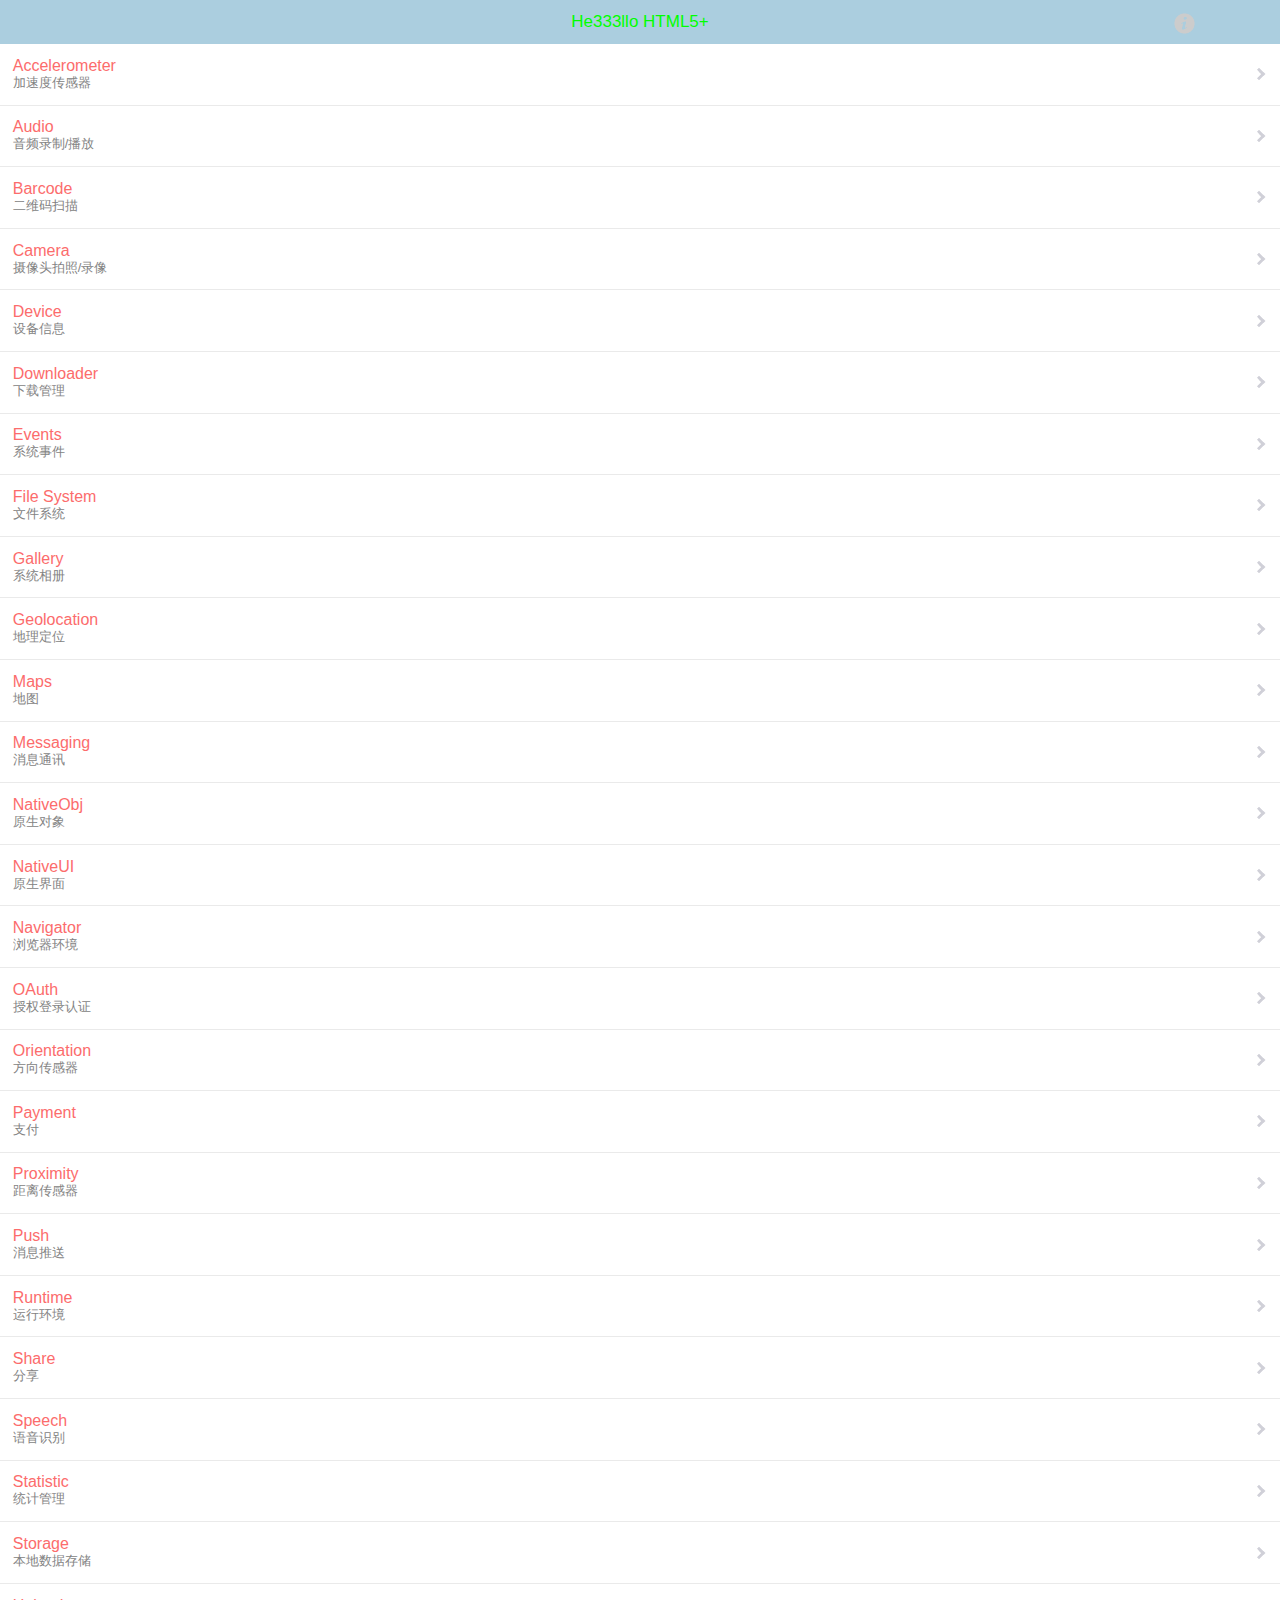
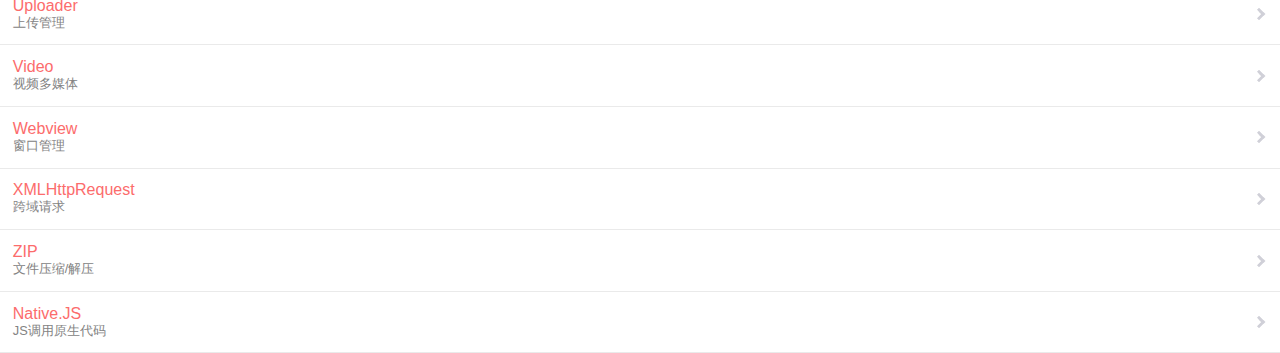
<file: test/index.html>
<!DOCTYPE html>
<html>
	<head>
		<meta charset="utf-8"/>
		<meta name="viewport" content="width=device-width,initial-scale=1.0,maximum-scale=1.0,user-scalable=no"/>
		<meta name="misapplication-tap-highlight" content="no"/>
		<meta name="HandheldFriendly" content="true"/>
		<meta name="MobileOptimized" content="320"/>
		<title>Hello H发发发+</title>
		<script type="text/javascript" src="js/update.js"></script>
		<script type="text/javascript" charset="utf-8">
//取消浏览器的所有事件，使得active的样式在手机上正常生效
document.addEventListener('touchstart',function(){
    return false;
},true);
// 禁止选择
document.oncontextmenu=function(){
	return false;
};
// H5 plus事件处理
var as='pop-in';// 默认窗口动画
function plusReady(){
	// 隐藏滚动条
	plus.webview.currentWebview().setStyle({scrollIndicator:'none'});
	// Android处理返回键
	plus.key.addEventListener('backbutton',function(){
		('iOS'==plus.os.name)?plus.nativeUI.confirm('确认退出？', function(e){
			if(e.index>0){
				plus.runtime.quit();
			}
		}, 'HelloH5', ['取消','确定']):(confirm('确认退出？')&&plus.runtime.quit());
	},false);
	compatibleAdjust();
}
if(window.plus){
	plusReady();
}else{
	document.addEventListener('plusready',plusReady,false);
}
// DOMContentLoaded事件处理
var _domReady=false;
document.addEventListener('DOMContentLoaded',function(){
	_domReady=true;
	compatibleAdjust();
},false);
// 兼容性样式调整
var _adjust=false;
function compatibleAdjust(){
	if(_adjust||!window.plus||!_domReady){
		return;
	}
	_adjust=true;
	// 预创建二级窗口
//	preateWebviews();
	// 关闭启动界面
		plus.navigator.setStatusBarBackground('#D74B28');
	setTimeout(function(){
		plus.navigator.closeSplashscreen();
	},200);
}
// 处理点击事件
var _openw=null;
/**
 * 点击打开新窗口
 * @param {Object} id	加载的页面地址，也用作窗口标识
 * @param {Object} a	页面动画内心，默认使用全局as设置的值
 * @param {Object} s	是否不显示窗口
 */
function clicked(id,a,s){
	if(_openw){return;}
	a||(a=as);
	_openw=preate[id];
	if(_openw){
		_openw.showded=true;
		_openw.show(a,null,function(){
			_openw=null;//避免快速点击打开多个页面
		});
	}else{
//		var wa=plus.nativeUI.showWaiting();
//		_openw=plus.webview.create(id,id,{scrollIndicator:'none',scalable:false,popGesture:'hide'},{preate:true});//复用二级页面
		_openw=plus.webview.create(id,id,{scrollIndicator:'none',scalable:false,popGesture:'close'});
		preate[id]=_openw;
		_openw.addEventListener('loaded',function(){//叶面加载完成后才显示
//		setTimeout(function(){//延后显示可避免低端机上动画时白屏
//			wa.close();
			_openw.showded=true;
			s||_openw.show(a,null,function(){
				_openw=null;//避免快速点击打开多个页面
			});
			s&&(_openw=null);//避免s模式下变量无法重置
//		},10);
		},false);
		_openw.addEventListener('hide',function(){
			_openw&&(_openw.showded=true);
			_openw=null;
		},false);
		_openw.addEventListener('close',function(){//页面关闭后可再次打开
			_openw=null;
			preate[id]&&(preate[id]=null);//兼容窗口的关闭
		},false);
	}
}
// 预创建二级页面
var preate={};
function preateWebviews(){
	preateWebivew('plus/webview.html');
	var plist=document.getElementById('plist').children;
	// 由于启动是预创建过多Webview窗口会消耗较长的时间，所以这里限制仅创建5个
	for( var i=0;i<plist.length&&i<2;i++){
		var id=plist[i].id;
		id&&(id.length>0)&&preateWebivew(id);
	}
}
function preateWebivew(id){
	if(!preate[id]){
		var w=plus.webview.create(id,id,{scrollIndicator:'none',scalable:false,popGesture:'hide'},{preate:true});
		preate[id]=w;
		w.addEventListener('close',function(){//页面关闭后可再次打开
			_openw=null;
			preate[id]&&(preate[id]=null);//兼容窗口的关闭
		},false);
	}
}
// 清除预创建页面(仅)
function preateClear(){
	for(var p in preate){
		var w=preate[p];
		if(w&&w.showded&&!w.isVisible()){
			w.close();
			preate[p]=null;
		}
	}
}
		</script>
		<link rel="stylesheet" href="css/common.css" type="text/css" charset="utf-8"/>
		<style type="text/css">
li {
	padding:0.8em;
	border-bottom:1px solid #eaeaea;
}
li:active {
	background:#f4f4f4;
}
.iabout {
	background:no-repeat center center url([data-uri]);
	background-size:50px 44px;
}
.item {
	display:block;
	background:no-repeat right center url([data-uri]);
	background-size:12px 22px;
	-ms-touch-action:auto;
}
.chs {
	font-size:0.8em;
	color:#838383;
}
		</style>
	</head>
	<body onselectstart="return false;">
		<header id="header">
			<div id="back" style="visibility:hidden" class="nvbt iback" onclick="plus.runtime.quit()"></div>
			<div class="nvtt">He333llo HTML5+</div>
			<div class="nvbt iabout" onclick="clicked('about.html','zoom-fade-out',true)"></div>
		</header>
		<div id="content" class="content">
		<ul id="plist" style="list-style:none;margin:0;padding:0;text-align:left;">
			<li id="plus/accelerometer.html" onclick="clicked(this.id)">
				<span class="item">Accelerometer
					<div class="chs">加速度传感器</div>
				</span>
			</li>
			<li id="plus/audio.html" onclick="clicked(this.id)">
				<span class="item">Audio
					<div class="chs">音频录制/播放</div>
				</span>
			</li>
			<li id="plus/barcode.html" onclick="clicked(this.id)">
				<span class="item">Barcode
					<div class="chs">二维码扫描</div>
				</span>
			</li>
			<li id="plus/camera.html" onclick="clicked(this.id)">
				<span class="item">Camera
					<div class="chs">摄像头拍照/录像</div>
				</span>
			</li>
			<li id="plus/device.html" onclick="clicked(this.id)">
				<span class="item">Device
					<div class="chs">设备信息</div>
				</span>
			</li>
			<li id="plus/downloader.html" onclick="clicked(this.id)">
				<span class="item">Downloader
					<div class="chs">下载管理</div>
				</span>
			</li>
			<li id="plus/events.html" onclick="clicked(this.id)">
				<span class="item">Events
					<div class="chs">系统事件</div>
				</span>
			</li>
			<li id="plus/file.html" onclick="clicked(this.id)">
				<span class="item">File System
					<div class="chs">文件系统</div>
				</span>
			</li>
			<li id="plus/gallery.html" onclick="clicked(this.id)">
				<span class="item">Gallery
					<div class="chs">系统相册</div>
				</span>
			</li>
			<li id="plus/geolocation.html" onclick="clicked(this.id)">
				<span class="item">Geolocation
					<div class="chs">地理定位</div>
				</span>
			</li>
			<li id="plus/maps.html" onclick="clicked(this.id)">
				<span class="item">Maps
					<div class="chs">地图</div>
				</span>
			</li>
			<li id="plus/message.html" onclick="clicked(this.id)">
				<span class="item">Messaging
					<div class="chs">消息通讯</div>
				</span>
			</li>
			<li id="plus/nativeobj.html" onclick="clicked(this.id)">
				<span class="item">NativeObj
					<div class="chs">原生对象</div>
				</span>
			</li>
			<li id="plus/nativeui.html" onclick="clicked(this.id)">
				<span class="item">NativeUI
					<div class="chs">原生界面</div>
				</span>
			</li>
			<li id="plus/navigator.html" onclick="clicked(this.id)">
				<span class="item">Navigator
					<div class="chs">浏览器环境</div>
				</span>
			</li>
			<li id="plus/oauth.html" onclick="clicked(this.id)">
				<span class="item">OAuth
					<div class="chs">授权登录认证</div>
				</span>
			</li>
			<li id="plus/orientation.html" onclick="clicked(this.id)">
				<span class="item">Orientation
					<div class="chs">方向传感器</div>
				</span>
			</li>
			<li id="plus/payment.html" onclick="clicked(this.id)">
				<span class="item">Payment
					<div class="chs">支付</div>
				</span>
			</li>
			<li id="plus/proximity.html" onclick="clicked(this.id)">
				<span class="item">Proximity
					<div class="chs">距离传感器</div>
				</span>
			</li>
			<li id="plus/push.html" onclick="clicked(this.id)">
				<span class="item">Push
					<div class="chs">消息推送</div>
				</span>
			</li>
			<li id="plus/runtime.html" onclick="clicked(this.id)">
				<span class="item">Runtime
					<div class="chs">运行环境</div>
				</span>
			</li>
			<li id="plus/share.html" onclick="clicked(this.id)">
				<span class="item">Share
					<div class="chs">分享</div>
				</span>
			</li>
			<li id="plus/speech.html" onclick="clicked(this.id)">
				<span class="item">Speech
					<div class="chs">语音识别</div>
				</span>
			</li>
			<li id="plus/statistic.html" onclick="clicked(this.id)">
				<span class="item">Statistic
					<div class="chs">统计管理</div>
				</span>
			</li>
			<li id="plus/storage.html" onclick="clicked(this.id)">
				<span class="item">Storage
					<div class="chs">本地数据存储</div>
				</span>
			</li>
			<li id="plus/uploader.html" onclick="clicked(this.id)">
				<span class="item">Uploader
					<div class="chs">上传管理</div>
				</span>
			</li>
			<li id="plus/video.html" onclick="clicked(this.id)">
				<span class="item">Video
					<div class="chs">视频多媒体</div>
				</span>
			</li>
			<li id="plus/webview.html" onclick="clicked(this.id)">
				<span class="item">Webview
					<div class="chs">窗口管理</div>
				</span>
			</li>
			<li id="plus/xhr.html" onclick="clicked(this.id)">
				<span class="item">XMLHttpRequest
					<div class="chs">跨域请求</div>
				</span>
			</li>
			<li id="plus/zip.html" onclick="clicked(this.id)">
				<span class="item">ZIP
					<div class="chs">文件压缩/解压</div>
				</span>
			</li>
			<li id="plus/njs.html" onclick="clicked(this.id)">
				<span class="item">Native.JS
					<div class="chs">JS调用原生代码</div>
				</span>
			</li>
		</ul>
		</div>
	</body>
	<script type="text/javascript" src="js/immersed.js" ></script>
	<script type="text/javascript" src="js/shortcut.js" ></script>
	<script type="text/javascript">
;(function () {
	'use strict';

	/**
	 * @preserve FastClick: polyfill to remove click delays on browsers with touch UIs.
	 *
	 * @codingstandard ftlabs-jsv2
	 * @copyright The Financial Times Limited [All Rights Reserved]
	 * @license MIT License (see LICENSE.txt)
	 */

	/*jslint browser:true, node:true*/
	/*global define, Event, Node*/


	/**
	 * Instantiate fast-clicking listeners on the specified layer.
	 *
	 * @constructor
	 * @param {Element} layer The layer to listen on
	 * @param {Object} [options={}] The options to override the defaults
	 */
	function FastClick(layer, options) {
		var oldOnClick;

		options = options || {};

		/**
		 * Whether a click is currently being tracked.
		 *
		 * @type boolean
		 */
		this.trackingClick = false;


		/**
		 * Timestamp for when click tracking started.
		 *
		 * @type number
		 */
		this.trackingClickStart = 0;


		/**
		 * The element being tracked for a click.
		 *
		 * @type EventTarget
		 */
		this.targetElement = null;


		/**
		 * X-coordinate of touch start event.
		 *
		 * @type number
		 */
		this.touchStartX = 0;


		/**
		 * Y-coordinate of touch start event.
		 *
		 * @type number
		 */
		this.touchStartY = 0;


		/**
		 * ID of the last touch, retrieved from Touch.identifier.
		 *
		 * @type number
		 */
		this.lastTouchIdentifier = 0;


		/**
		 * Touchmove boundary, beyond which a click will be cancelled.
		 *
		 * @type number
		 */
		this.touchBoundary = options.touchBoundary || 10;


		/**
		 * The FastClick layer.
		 *
		 * @type Element
		 */
		this.layer = layer;

		/**
		 * The minimum time between tap(touchstart and touchend) events
		 *
		 * @type number
		 */
		this.tapDelay = options.tapDelay || 200;

		/**
		 * The maximum time for a tap
		 *
		 * @type number
		 */
		this.tapTimeout = options.tapTimeout || 700;

		if (FastClick.notNeeded(layer)) {
			return;
		}

		// Some old versions of Android don't have Function.prototype.bind
		function bind(method, context) {
			return function() { return method.apply(context, arguments); };
		}


		var methods = ['onMouse', 'onClick', 'onTouchStart', 'onTouchMove', 'onTouchEnd', 'onTouchCancel'];
		var context = this;
		for (var i = 0, l = methods.length; i < l; i++) {
			context[methods[i]] = bind(context[methods[i]], context);
		}

		// Set up event handlers as required
		if (deviceIsAndroid) {
			layer.addEventListener('mouseover', this.onMouse, true);
			layer.addEventListener('mousedown', this.onMouse, true);
			layer.addEventListener('mouseup', this.onMouse, true);
		}

		layer.addEventListener('click', this.onClick, true);
		layer.addEventListener('touchstart', this.onTouchStart, false);
		layer.addEventListener('touchmove', this.onTouchMove, false);
		layer.addEventListener('touchend', this.onTouchEnd, false);
		layer.addEventListener('touchcancel', this.onTouchCancel, false);

		// Hack is required for browsers that don't support Event#stopImmediatePropagation (e.g. Android 2)
		// which is how FastClick normally stops click events bubbling to callbacks registered on the FastClick
		// layer when they are cancelled.
		if (!Event.prototype.stopImmediatePropagation) {
			layer.removeEventListener = function(type, callback, capture) {
				var rmv = Node.prototype.removeEventListener;
				if (type === 'click') {
					rmv.call(layer, type, callback.hijacked || callback, capture);
				} else {
					rmv.call(layer, type, callback, capture);
				}
			};

			layer.addEventListener = function(type, callback, capture) {
				var adv = Node.prototype.addEventListener;
				if (type === 'click') {
					adv.call(layer, type, callback.hijacked || (callback.hijacked = function(event) {
						if (!event.propagationStopped) {
							callback(event);
						}
					}), capture);
				} else {
					adv.call(layer, type, callback, capture);
				}
			};
		}

		// If a handler is already declared in the element's onclick attribute, it will be fired before
		// FastClick's onClick handler. Fix this by pulling out the user-defined handler function and
		// adding it as listener.
		if (typeof layer.onclick === 'function') {

			// Android browser on at least 3.2 requires a new reference to the function in layer.onclick
			// - the old one won't work if passed to addEventListener directly.
			oldOnClick = layer.onclick;
			layer.addEventListener('click', function(event) {
				oldOnClick(event);
			}, false);
			layer.onclick = null;
		}
	}

	/**
	* Windows Phone 8.1 fakes user agent string to look like Android and iPhone.
	*
	* @type boolean
	*/
	var deviceIsWindowsPhone = navigator.userAgent.indexOf("Windows Phone") >= 0;

	/**
	 * Android requires exceptions.
	 *
	 * @type boolean
	 */
	var deviceIsAndroid = navigator.userAgent.indexOf('Android') > 0 && !deviceIsWindowsPhone;


	/**
	 * iOS requires exceptions.
	 *
	 * @type boolean
	 */
	var deviceIsIOS = /iP(ad|hone|od)/.test(navigator.userAgent) && !deviceIsWindowsPhone;


	/**
	 * iOS 4 requires an exception for select elements.
	 *
	 * @type boolean
	 */
	var deviceIsIOS4 = deviceIsIOS && (/OS 4_\d(_\d)?/).test(navigator.userAgent);


	/**
	 * iOS 6.0-7.* requires the target element to be manually derived
	 *
	 * @type boolean
	 */
	var deviceIsIOSWithBadTarget = deviceIsIOS && (/OS [6-7]_\d/).test(navigator.userAgent);

	/**
	 * BlackBerry requires exceptions.
	 *
	 * @type boolean
	 */
	var deviceIsBlackBerry10 = navigator.userAgent.indexOf('BB10') > 0;

	/**
	 * Determine whether a given element requires a native click.
	 *
	 * @param {EventTarget|Element} target Target DOM element
	 * @returns {boolean} Returns true if the element needs a native click
	 */
	FastClick.prototype.needsClick = function(target) {
		switch (target.nodeName.toLowerCase()) {

		// Don't send a synthetic click to disabled inputs (issue #62)
		case 'button':
		case 'select':
		case 'textarea':
			if (target.disabled) {
				return true;
			}

			break;
		case 'input':

			// File inputs need real clicks on iOS 6 due to a browser bug (issue #68)
			if ((deviceIsIOS && target.type === 'file') || target.disabled) {
				return true;
			}

			break;
		case 'label':
		case 'iframe': // iOS8 homescreen apps can prevent events bubbling into frames
		case 'video':
			return true;
		}

		return (/\bneedsclick\b/).test(target.className);
	};


	/**
	 * Determine whether a given element requires a call to focus to simulate click into element.
	 *
	 * @param {EventTarget|Element} target Target DOM element
	 * @returns {boolean} Returns true if the element requires a call to focus to simulate native click.
	 */
	FastClick.prototype.needsFocus = function(target) {
		switch (target.nodeName.toLowerCase()) {
		case 'textarea':
			return true;
		case 'select':
			return !deviceIsAndroid;
		case 'input':
			switch (target.type) {
			case 'button':
			case 'checkbox':
			case 'file':
			case 'image':
			case 'radio':
			case 'submit':
				return false;
			}

			// No point in attempting to focus disabled inputs
			return !target.disabled && !target.readOnly;
		default:
			return (/\bneedsfocus\b/).test(target.className);
		}
	};


	/**
	 * Send a click event to the specified element.
	 *
	 * @param {EventTarget|Element} targetElement
	 * @param {Event} event
	 */
	FastClick.prototype.sendClick = function(targetElement, event) {
		var clickEvent, touch;

		// On some Android devices activeElement needs to be blurred otherwise the synthetic click will have no effect (#24)
		if (document.activeElement && document.activeElement !== targetElement) {
			document.activeElement.blur();
		}

		touch = event.changedTouches[0];

		// Synthesise a click event, with an extra attribute so it can be tracked
		clickEvent = document.createEvent('MouseEvents');
		clickEvent.initMouseEvent(this.determineEventType(targetElement), true, true, window, 1, touch.screenX, touch.screenY, touch.clientX, touch.clientY, false, false, false, false, 0, null);
		clickEvent.forwardedTouchEvent = true;
		targetElement.dispatchEvent(clickEvent);
	};

	FastClick.prototype.determineEventType = function(targetElement) {

		//Issue #159: Android Chrome Select Box does not open with a synthetic click event
		if (deviceIsAndroid && targetElement.tagName.toLowerCase() === 'select') {
			return 'mousedown';
		}

		return 'click';
	};


	/**
	 * @param {EventTarget|Element} targetElement
	 */
	FastClick.prototype.focus = function(targetElement) {
		var length;

		// Issue #160: on iOS 7, some input elements (e.g. date datetime month) throw a vague TypeError on setSelectionRange. These elements don't have an integer value for the selectionStart and selectionEnd properties, but unfortunately that can't be used for detection because accessing the properties also throws a TypeError. Just check the type instead. Filed as Apple bug #15122724.
		if (deviceIsIOS && targetElement.setSelectionRange && targetElement.type.indexOf('date') !== 0 && targetElement.type !== 'time' && targetElement.type !== 'month') {
			length = targetElement.value.length;
			targetElement.setSelectionRange(length, length);
		} else {
			targetElement.focus();
		}
	};


	/**
	 * Check whether the given target element is a child of a scrollable layer and if so, set a flag on it.
	 *
	 * @param {EventTarget|Element} targetElement
	 */
	FastClick.prototype.updateScrollParent = function(targetElement) {
		var scrollParent, parentElement;

		scrollParent = targetElement.fastClickScrollParent;

		// Attempt to discover whether the target element is contained within a scrollable layer. Re-check if the
		// target element was moved to another parent.
		if (!scrollParent || !scrollParent.contains(targetElement)) {
			parentElement = targetElement;
			do {
				if (parentElement.scrollHeight > parentElement.offsetHeight) {
					scrollParent = parentElement;
					targetElement.fastClickScrollParent = parentElement;
					break;
				}

				parentElement = parentElement.parentElement;
			} while (parentElement);
		}

		// Always update the scroll top tracker if possible.
		if (scrollParent) {
			scrollParent.fastClickLastScrollTop = scrollParent.scrollTop;
		}
	};


	/**
	 * @param {EventTarget} targetElement
	 * @returns {Element|EventTarget}
	 */
	FastClick.prototype.getTargetElementFromEventTarget = function(eventTarget) {

		// On some older browsers (notably Safari on iOS 4.1 - see issue #56) the event target may be a text node.
		if (eventTarget.nodeType === Node.TEXT_NODE) {
			return eventTarget.parentNode;
		}

		return eventTarget;
	};


	/**
	 * On touch start, record the position and scroll offset.
	 *
	 * @param {Event} event
	 * @returns {boolean}
	 */
	FastClick.prototype.onTouchStart = function(event) {
		var targetElement, touch, selection;

		// Ignore multiple touches, otherwise pinch-to-zoom is prevented if both fingers are on the FastClick element (issue #111).
		if (event.targetTouches.length > 1) {
			return true;
		}

		targetElement = this.getTargetElementFromEventTarget(event.target);
		touch = event.targetTouches[0];

		if (deviceIsIOS) {

			// Only trusted events will deselect text on iOS (issue #49)
			selection = window.getSelection();
			if (selection.rangeCount && !selection.isCollapsed) {
				return true;
			}

			if (!deviceIsIOS4) {

				// Weird things happen on iOS when an alert or confirm dialog is opened from a click event callback (issue #23):
				// when the user next taps anywhere else on the page, new touchstart and touchend events are dispatched
				// with the same identifier as the touch event that previously triggered the click that triggered the alert.
				// Sadly, there is an issue on iOS 4 that causes some normal touch events to have the same identifier as an
				// immediately preceeding touch event (issue #52), so this fix is unavailable on that platform.
				// Issue 120: touch.identifier is 0 when Chrome dev tools 'Emulate touch events' is set with an iOS device UA string,
				// which causes all touch events to be ignored. As this block only applies to iOS, and iOS identifiers are always long,
				// random integers, it's safe to to continue if the identifier is 0 here.
				if (touch.identifier && touch.identifier === this.lastTouchIdentifier) {
					event.preventDefault();
					return false;
				}

				this.lastTouchIdentifier = touch.identifier;

				// If the target element is a child of a scrollable layer (using -webkit-overflow-scrolling: touch) and:
				// 1) the user does a fling scroll on the scrollable layer
				// 2) the user stops the fling scroll with another tap
				// then the event.target of the last 'touchend' event will be the element that was under the user's finger
				// when the fling scroll was started, causing FastClick to send a click event to that layer - unless a check
				// is made to ensure that a parent layer was not scrolled before sending a synthetic click (issue #42).
				this.updateScrollParent(targetElement);
			}
		}

		this.trackingClick = true;
		this.trackingClickStart = event.timeStamp;
		this.targetElement = targetElement;

		this.touchStartX = touch.pageX;
		this.touchStartY = touch.pageY;

		// Prevent phantom clicks on fast double-tap (issue #36)
		if ((event.timeStamp - this.lastClickTime) < this.tapDelay) {
			event.preventDefault();
		}

		return true;
	};


	/**
	 * Based on a touchmove event object, check whether the touch has moved past a boundary since it started.
	 *
	 * @param {Event} event
	 * @returns {boolean}
	 */
	FastClick.prototype.touchHasMoved = function(event) {
		var touch = event.changedTouches[0], boundary = this.touchBoundary;

		if (Math.abs(touch.pageX - this.touchStartX) > boundary || Math.abs(touch.pageY - this.touchStartY) > boundary) {
			return true;
		}

		return false;
	};


	/**
	 * Update the last position.
	 *
	 * @param {Event} event
	 * @returns {boolean}
	 */
	FastClick.prototype.onTouchMove = function(event) {
		if (!this.trackingClick) {
			return true;
		}

		// If the touch has moved, cancel the click tracking
		if (this.targetElement !== this.getTargetElementFromEventTarget(event.target) || this.touchHasMoved(event)) {
			this.trackingClick = false;
			this.targetElement = null;
		}

		return true;
	};


	/**
	 * Attempt to find the labelled control for the given label element.
	 *
	 * @param {EventTarget|HTMLLabelElement} labelElement
	 * @returns {Element|null}
	 */
	FastClick.prototype.findControl = function(labelElement) {

		// Fast path for newer browsers supporting the HTML5 control attribute
		if (labelElement.control !== undefined) {
			return labelElement.control;
		}

		// All browsers under test that support touch events also support the HTML5 htmlFor attribute
		if (labelElement.htmlFor) {
			return document.getElementById(labelElement.htmlFor);
		}

		// If no for attribute exists, attempt to retrieve the first labellable descendant element
		// the list of which is defined here: http://www.w3.org/TR/html5/forms.html#category-label
		return labelElement.querySelector('button, input:not([type=hidden]), keygen, meter, output, progress, select, textarea');
	};


	/**
	 * On touch end, determine whether to send a click event at once.
	 *
	 * @param {Event} event
	 * @returns {boolean}
	 */
	FastClick.prototype.onTouchEnd = function(event) {
		var forElement, trackingClickStart, targetTagName, scrollParent, touch, targetElement = this.targetElement;

		if (!this.trackingClick) {
			return true;
		}

		// Prevent phantom clicks on fast double-tap (issue #36)
		if ((event.timeStamp - this.lastClickTime) < this.tapDelay) {
			this.cancelNextClick = true;
			return true;
		}

		if ((event.timeStamp - this.trackingClickStart) > this.tapTimeout) {
			return true;
		}

		// Reset to prevent wrong click cancel on input (issue #156).
		this.cancelNextClick = false;

		this.lastClickTime = event.timeStamp;

		trackingClickStart = this.trackingClickStart;
		this.trackingClick = false;
		this.trackingClickStart = 0;

		// On some iOS devices, the targetElement supplied with the event is invalid if the layer
		// is performing a transition or scroll, and has to be re-detected manually. Note that
		// for this to function correctly, it must be called *after* the event target is checked!
		// See issue #57; also filed as rdar://13048589 .
		if (deviceIsIOSWithBadTarget) {
			touch = event.changedTouches[0];

			// In certain cases arguments of elementFromPoint can be negative, so prevent setting targetElement to null
			targetElement = document.elementFromPoint(touch.pageX - window.pageXOffset, touch.pageY - window.pageYOffset) || targetElement;
			targetElement.fastClickScrollParent = this.targetElement.fastClickScrollParent;
		}

		targetTagName = targetElement.tagName.toLowerCase();
		if (targetTagName === 'label') {
			forElement = this.findControl(targetElement);
			if (forElement) {
				this.focus(targetElement);
				if (deviceIsAndroid) {
					return false;
				}

				targetElement = forElement;
			}
		} else if (this.needsFocus(targetElement)) {

			// Case 1: If the touch started a while ago (best guess is 100ms based on tests for issue #36) then focus will be triggered anyway. Return early and unset the target element reference so that the subsequent click will be allowed through.
			// Case 2: Without this exception for input elements tapped when the document is contained in an iframe, then any inputted text won't be visible even though the value attribute is updated as the user types (issue #37).
			if ((event.timeStamp - trackingClickStart) > 100 || (deviceIsIOS && window.top !== window && targetTagName === 'input')) {
				this.targetElement = null;
				return false;
			}

			this.focus(targetElement);
			this.sendClick(targetElement, event);

			// Select elements need the event to go through on iOS 4, otherwise the selector menu won't open.
			// Also this breaks opening selects when VoiceOver is active on iOS6, iOS7 (and possibly others)
			if (!deviceIsIOS || targetTagName !== 'select') {
				this.targetElement = null;
				event.preventDefault();
			}

			return false;
		}

		if (deviceIsIOS && !deviceIsIOS4) {

			// Don't send a synthetic click event if the target element is contained within a parent layer that was scrolled
			// and this tap is being used to stop the scrolling (usually initiated by a fling - issue #42).
			scrollParent = targetElement.fastClickScrollParent;
			if (scrollParent && scrollParent.fastClickLastScrollTop !== scrollParent.scrollTop) {
				return true;
			}
		}

		// Prevent the actual click from going though - unless the target node is marked as requiring
		// real clicks or if it is in the whitelist in which case only non-programmatic clicks are permitted.
		if (!this.needsClick(targetElement)) {
			event.preventDefault();
			this.sendClick(targetElement, event);
		}

		return false;
	};


	/**
	 * On touch cancel, stop tracking the click.
	 *
	 * @returns {void}
	 */
	FastClick.prototype.onTouchCancel = function() {
		this.trackingClick = false;
		this.targetElement = null;
	};


	/**
	 * Determine mouse events which should be permitted.
	 *
	 * @param {Event} event
	 * @returns {boolean}
	 */
	FastClick.prototype.onMouse = function(event) {

		// If a target element was never set (because a touch event was never fired) allow the event
		if (!this.targetElement) {
			return true;
		}

		if (event.forwardedTouchEvent) {
			return true;
		}

		// Programmatically generated events targeting a specific element should be permitted
		if (!event.cancelable) {
			return true;
		}

		// Derive and check the target element to see whether the mouse event needs to be permitted;
		// unless explicitly enabled, prevent non-touch click events from triggering actions,
		// to prevent ghost/doubleclicks.
		if (!this.needsClick(this.targetElement) || this.cancelNextClick) {

			// Prevent any user-added listeners declared on FastClick element from being fired.
			if (event.stopImmediatePropagation) {
				event.stopImmediatePropagation();
			} else {

				// Part of the hack for browsers that don't support Event#stopImmediatePropagation (e.g. Android 2)
				event.propagationStopped = true;
			}

			// Cancel the event
			event.stopPropagation();
			event.preventDefault();

			return false;
		}

		// If the mouse event is permitted, return true for the action to go through.
		return true;
	};


	/**
	 * On actual clicks, determine whether this is a touch-generated click, a click action occurring
	 * naturally after a delay after a touch (which needs to be cancelled to avoid duplication), or
	 * an actual click which should be permitted.
	 *
	 * @param {Event} event
	 * @returns {boolean}
	 */
	FastClick.prototype.onClick = function(event) {
		var permitted;

		// It's possible for another FastClick-like library delivered with third-party code to fire a click event before FastClick does (issue #44). In that case, set the click-tracking flag back to false and return early. This will cause onTouchEnd to return early.
		if (this.trackingClick) {
			this.targetElement = null;
			this.trackingClick = false;
			return true;
		}

		// Very odd behaviour on iOS (issue #18): if a submit element is present inside a form and the user hits enter in the iOS simulator or clicks the Go button on the pop-up OS keyboard the a kind of 'fake' click event will be triggered with the submit-type input element as the target.
		if (event.target.type === 'submit' && event.detail === 0) {
			return true;
		}

		permitted = this.onMouse(event);

		// Only unset targetElement if the click is not permitted. This will ensure that the check for !targetElement in onMouse fails and the browser's click doesn't go through.
		if (!permitted) {
			this.targetElement = null;
		}

		// If clicks are permitted, return true for the action to go through.
		return permitted;
	};


	/**
	 * Remove all FastClick's event listeners.
	 *
	 * @returns {void}
	 */
	FastClick.prototype.destroy = function() {
		var layer = this.layer;

		if (deviceIsAndroid) {
			layer.removeEventListener('mouseover', this.onMouse, true);
			layer.removeEventListener('mousedown', this.onMouse, true);
			layer.removeEventListener('mouseup', this.onMouse, true);
		}

		layer.removeEventListener('click', this.onClick, true);
		layer.removeEventListener('touchstart', this.onTouchStart, false);
		layer.removeEventListener('touchmove', this.onTouchMove, false);
		layer.removeEventListener('touchend', this.onTouchEnd, false);
		layer.removeEventListener('touchcancel', this.onTouchCancel, false);
	};


	/**
	 * Check whether FastClick is needed.
	 *
	 * @param {Element} layer The layer to listen on
	 */
	FastClick.notNeeded = function(layer) {
		var metaViewport;
		var chromeVersion;
		var blackberryVersion;
		var firefoxVersion;

		// Devices that don't support touch don't need FastClick
		if (typeof window.ontouchstart === 'undefined') {
			return true;
		}

		// Chrome version - zero for other browsers
		chromeVersion = +(/Chrome\/([0-9]+)/.exec(navigator.userAgent) || [,0])[1];

		if (chromeVersion) {

			if (deviceIsAndroid) {
				metaViewport = document.querySelector('meta[name=viewport]');

				if (metaViewport) {
					// Chrome on Android with user-scalable="no" doesn't need FastClick (issue #89)
					if (metaViewport.content.indexOf('user-scalable=no') !== -1) {
						return true;
					}
					// Chrome 32 and above with width=device-width or less don't need FastClick
					if (chromeVersion > 31 && document.documentElement.scrollWidth <= window.outerWidth) {
						return true;
					}
				}

			// Chrome desktop doesn't need FastClick (issue #15)
			} else {
				return true;
			}
		}

		if (deviceIsBlackBerry10) {
			blackberryVersion = navigator.userAgent.match(/Version\/([0-9]*)\.([0-9]*)/);

			// BlackBerry 10.3+ does not require Fastclick library.
			// https://github.com/ftlabs/fastclick/issues/251
			if (blackberryVersion[1] >= 10 && blackberryVersion[2] >= 3) {
				metaViewport = document.querySelector('meta[name=viewport]');

				if (metaViewport) {
					// user-scalable=no eliminates click delay.
					if (metaViewport.content.indexOf('user-scalable=no') !== -1) {
						return true;
					}
					// width=device-width (or less than device-width) eliminates click delay.
					if (document.documentElement.scrollWidth <= window.outerWidth) {
						return true;
					}
				}
			}
		}

		// IE10 with -ms-touch-action: none or manipulation, which disables double-tap-to-zoom (issue #97)
		if (layer.style.msTouchAction === 'none' || layer.style.touchAction === 'manipulation') {
			return true;
		}

		// Firefox version - zero for other browsers
		firefoxVersion = +(/Firefox\/([0-9]+)/.exec(navigator.userAgent) || [,0])[1];

		if (firefoxVersion >= 27) {
			// Firefox 27+ does not have tap delay if the content is not zoomable - https://bugzilla.mozilla.org/show_bug.cgi?id=922896

			metaViewport = document.querySelector('meta[name=viewport]');
			if (metaViewport && (metaViewport.content.indexOf('user-scalable=no') !== -1 || document.documentElement.scrollWidth <= window.outerWidth)) {
				return true;
			}
		}

		// IE11: prefixed -ms-touch-action is no longer supported and it's recomended to use non-prefixed version
		// http://msdn.microsoft.com/en-us/library/windows/apps/Hh767313.aspx
		if (layer.style.touchAction === 'none' || layer.style.touchAction === 'manipulation') {
			return true;
		}

		return false;
	};


	/**
	 * Factory method for creating a FastClick object
	 *
	 * @param {Element} layer The layer to listen on
	 * @param {Object} [options={}] The options to override the defaults
	 */
	FastClick.attach = function(layer, options) {
		return new FastClick(layer, options);
	};


	if (typeof define === 'function' && typeof define.amd === 'object' && define.amd) {

		// AMD. Register as an anonymous module.
		define(function() {
			return FastClick;
		});
	} else if (typeof module !== 'undefined' && module.exports) {
		module.exports = FastClick.attach;
		module.exports.FastClick = FastClick;
	} else {
		window.FastClick = FastClick;
	}

document.addEventListener('DOMContentLoaded', function() {
    FastClick.attach(document.body);
}, false);

}());
	</script>
</html>
</file>
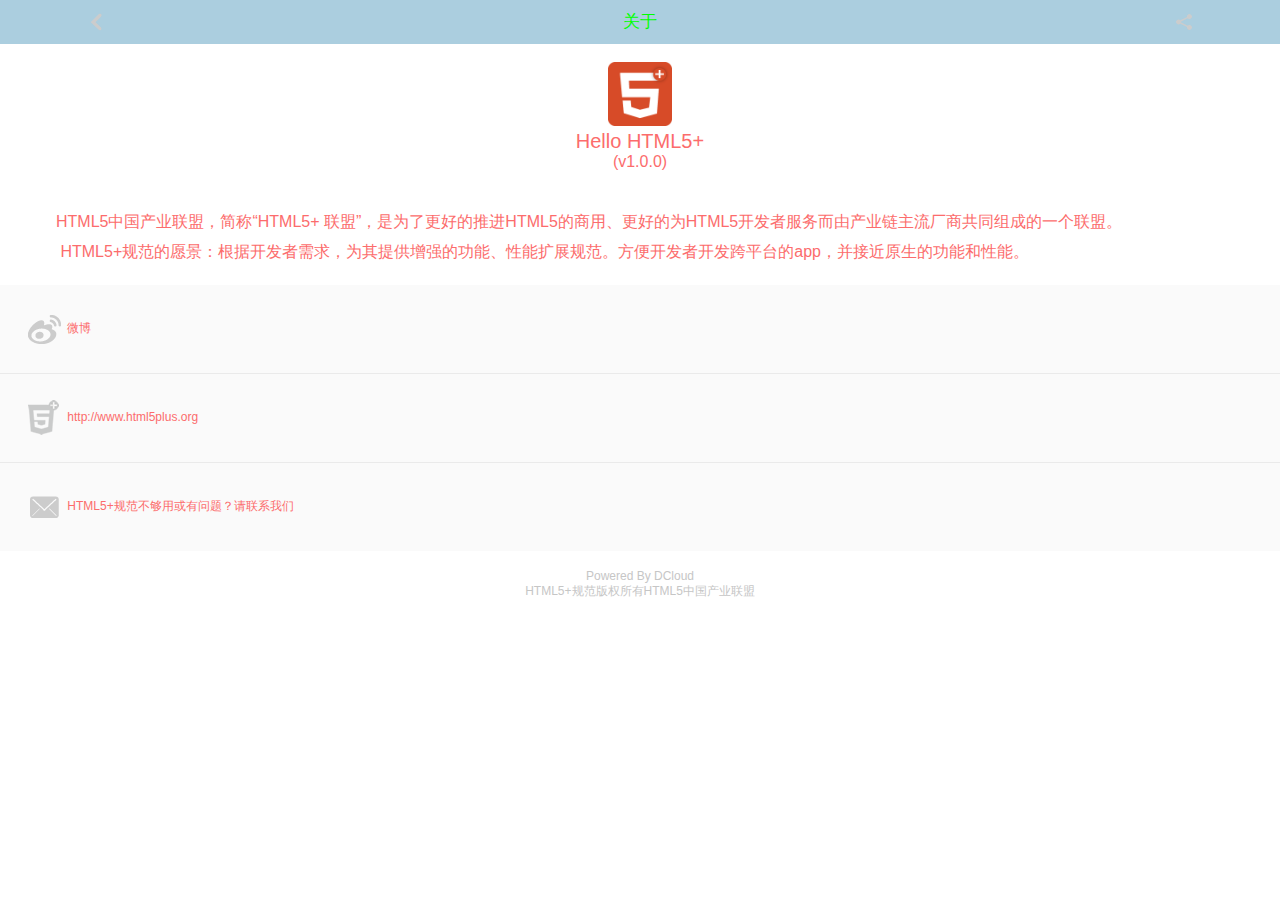
<file: test/about.html>
<!DOCTYPE html>
<html>
	<head>
		<meta charset="utf-8" />
		<meta name="viewport" content="width=device-width,initial-scale=1.0,maximum-scale=1.0,user-scalable=no"/>
		<meta name="HandheldFriendly" content="true"/>
		<meta name="MobileOptimized" content="320"/>
		<title>Hello Hffff5+</title>
		<script type="text/javascript" src="js/common.js"></script>
		<script type="text/javascript" charset="utf-8">
// H5 plus事件处理
function plusReady(){
	var ev=document.getElementById('version');
	ev&&(ev.innerText=plus.runtime.version);
	plus.webview.currentWebview().show('zoom-fade-out');
	// 更新分享按钮
	plus.share.getServices(function(s){
		for(var i in s){
			shares[s[i].id]=s[i];
		}
		var ss=shares['weixin'];
		ss&&ss.nativeClient&&(shareBts.push({title:'微信朋友圈',s:ss,x:'WXSceneTimeline'}),
		shareBts.push({title:'微信好友',s:ss,x:'WXSceneSession'}));
		ss=shares['sinaweibo'];
		ss&&shareBts.push({title:'新浪微博',s:ss});
		ss=shares['qq'];
		ss&&ss.nativeClient&&shareBts.push({title:'QQ',s:ss});
		shareBts.push({title:'更多'});
	},function(e){
		console.log('updateShare failed: '+JSON.stringify(e));
	});
	// 在流应用环境下显示“创建桌面图标”
	if(navigator.userAgent.indexOf('StreamApp')>=0){
		shortcut.style.display='block';
	}
	// 设置窗口优化隐藏
	dragHide();
}
document.addEventListener("plusready",plusReady,false);

// 判断是否为流应用环境
var bStream = navigator.userAgent.indexOf('StreamApp')>=0;

// 分享应用
var shares={},shareBts=[];
function share(){
	(shareBts.length>1)||('Android'!==plus.os.name&&shareBts.length>0)?plus.nativeUI.actionSheet({title:'分享"HelloH5"应用',cancel:'取消',buttons:shareBts},function(e){
		(e.index>0)&&shareAction(shareBts[e.index-1]);
	}):(shareBts.length>0?shareWithSystem():plus.nativeUI.alert('当前环境无法支持分享操作!'));
}
function shareAction(sb){
	if(!sb.s){
		shareWithSystem();
		return;
	}
	var msg={};
	msg.href=bStream?'http://m3w.cn/s/HelloH5?url=about&__streamapp':'http://www.dcloud.io/helloh5/';
	msg.content='"HelloH5"使用HTML5+技术开发，如果你有流应用引擎还能省流量秒装，快来体验吧';
	sb.x&&(msg.extra={scene:sb.x});
	msg.thumbs=msg.pictures=['_www/icon.png'];
	console.log('share '+sb.title+' : '+JSON.stringify(msg));
	sb.s.authenticated?shareMessage(sb.s,msg):sb.s.authorize(function(){
		shareMessage(sb.s,msg);
	},function(e){
		plus.nativeUI.toast('取消分享!');
	});
}
function shareMessage(s,m){
	s.send(m, function(){
		plus.nativeUI.toast('完成分享!');
	},function(e){
		plus.nativeUI.toast('取消分享!');
	});
}
function shareWithSystem(){
	plus.share.sendWithSystem?plus.share.sendWithSystem({
		content:'"HelloH5"使用HTML5+技术开发，如果你有流应用引擎还能省流量秒装，快来体验吧('+(bStream?'http://m3w.cn/s/HelloH5?__streamapp':'http://www.dcloud.io/streamapp/')+')',
		title:'HelloH5',
		href:bStream?'http://m3w.cn/s/HelloH5?__streamapp':'http://www.dcloud.io/streamapp/',
		pictures:('Android'==plus.os.name)?null:['_www/icon.png']
	}):shareWithSystemNativeJS();
}
function shareWithSystemNativeJS(){
	var main = plus.android.runtimeMainActivity(),
	Intent = plus.android.importClass('android.content.Intent'),
	File = plus.android.importClass('java.io.File'),
	Uri = plus.android.importClass('android.net.Uri');
	var intent=new Intent(Intent.ACTION_SEND),
	p=plus.io.convertLocalFileSystemURL('_www/icon.png'),
	f=new File(p),
	uri=Uri.fromFile(f);
	if(f.exists()&&f.isFile()){
		intent.setType('image/*');
		intent.putExtra(Intent.EXTRA_STREAM,uri);
	}else{
		intent.setType('text/plain');
	}
	intent.putExtra(Intent.EXTRA_SUBJECT,'HelloH5');
	intent.putExtra(Intent.EXTRA_TEXT,'"HelloH5"使用HTML5+技术开发，如果你有流应用引擎还能省流量秒装，快来体验吧('+(bStream?'http://m3w.cn/s/HelloH5?__streamapp':'http://www.dcloud.io/streamapp/')+')');
	intent.setFlags(Intent.FLAG_ACTIVITY_NEW_TASK);
	main.startActivity(Intent.createChooser(intent,'分享"HelloH5"应用'));
}
function createShortcut(){
	plus.navigator.createShortcut({name:'HelloH5',icon:'icon.png'});
}
function dragHide(){

	var ws = plus.webview.currentWebview();
	// 窗口隐藏时调整到正确位置（drag操作会修改窗口位置），否则可能导致无法调用show方法显示
	ws.addEventListener('hide',function(){
		ws.setStyle({left:'0px'});
	},false);
	// 设置拖动关闭当前窗口
	ws.drag({direction:'right',moveMode:'followFinger'}, {view:plus.runtime.appid,moveMode:'silent'}, function(e){
		if(e.type=='end'&&e.result){
			ws.hide();
		}
		console.log('Drag Event: '+JSON.stringify(e));
	});
}
		</script>
		<link rel="stylesheet" href="css/common.css" type="text/css" charset="utf-8"/>
		<style type="text/css">
li {
	padding: 2em;
	border-bottom: 1px solid #eaeaea;
	background: #fafafa;
	font-size: 12px;
}
li:active {
	background: #f4f4f4;
}
footer {
	width: 100%;
	text-align: center;
	color: #c6c6c6;
	font-size: 12px;
}
.ishare {
	background:no-repeat center center url([data-uri]);
	background-size:50px 44px;
}
		</style>
	</head>
	<body>
		<header id="header">
			<div class="nvbt iback" onclick="back(true)"></div>
			<div class="nvtt">关于</div>
			<div class="nvbt ishare" onclick="share()"></div>
		</header>
		<div id="content" class="content">
		<div class="logo">
			<br/>
			<img style="width:64px" src="icon.png"/><br/>
			<span style="font-size: 20px;">Hello HTML5+</span><br/>
			(v<span id="version">1.0.0</span>)<br/>
			<!--<img style="width:100%" src="img/qr.png"/>-->
			<div id="shortcut" style="display:none;" class="button" onclick="createShortcut()">创建桌面图标</div>
			<br/><br/>
		</div>
		<p class="des" style="font-size:16px;line-height:30px;margin: 0px .5em;">HTML5中国产业联盟，简称“HTML5+ 联盟”，是为了更好的推进HTML5的商用、更好的为HTML5开发者服务而由产业链主流厂商共同组成的一个联盟。<br/>
　　 HTML5+规范的愿景：根据开发者需求，为其提供增强的功能、性能扩展规范。方便开发者开发跨平台的app，并接近原生的功能和性能。
		</p>
		<br/>
		<ul style="list-style:none;margin:0;padding:0;text-align:left;">
			<li onclick="plus.runtime.openURL('http://weibo.com/html5plus');">
				<img style="width:40px;height:40px;vertical-align:middle;" src="[data-uri]"/>
				微博
			</li>
			<li onclick="plus.runtime.openURL('http://www.html5plus.org');">
				<img style="width:40px;height:40px;vertical-align:middle;" src="[data-uri]"/>
				http://www.html5plus.org
			</li>
			<li style="border-bottom:0px;" onclick="window.open('mailto:admin@html5plus.org');">
				<img style="width:40px;height:40px;vertical-align:middle;" src="[data-uri]"/>
				HTML5+规范不够用或有问题？请联系我们
			</li>
		</ul>
		<br/>
		<footer>
			<span>Powered By DCloud</span>
			<br/>
			<span>HTML5+规范版权所有HTML5中国产业联盟</span>
			<br/>
			<!--<span>Copyright ©2012-2015</span>
			<br/>
			<span>数字天堂（北京）网络技术有限公司</span>-->
		</footer>
		</div>
	</body>
	<script type="text/javascript" src="js/immersed.js" ></script>
</html>
</file>
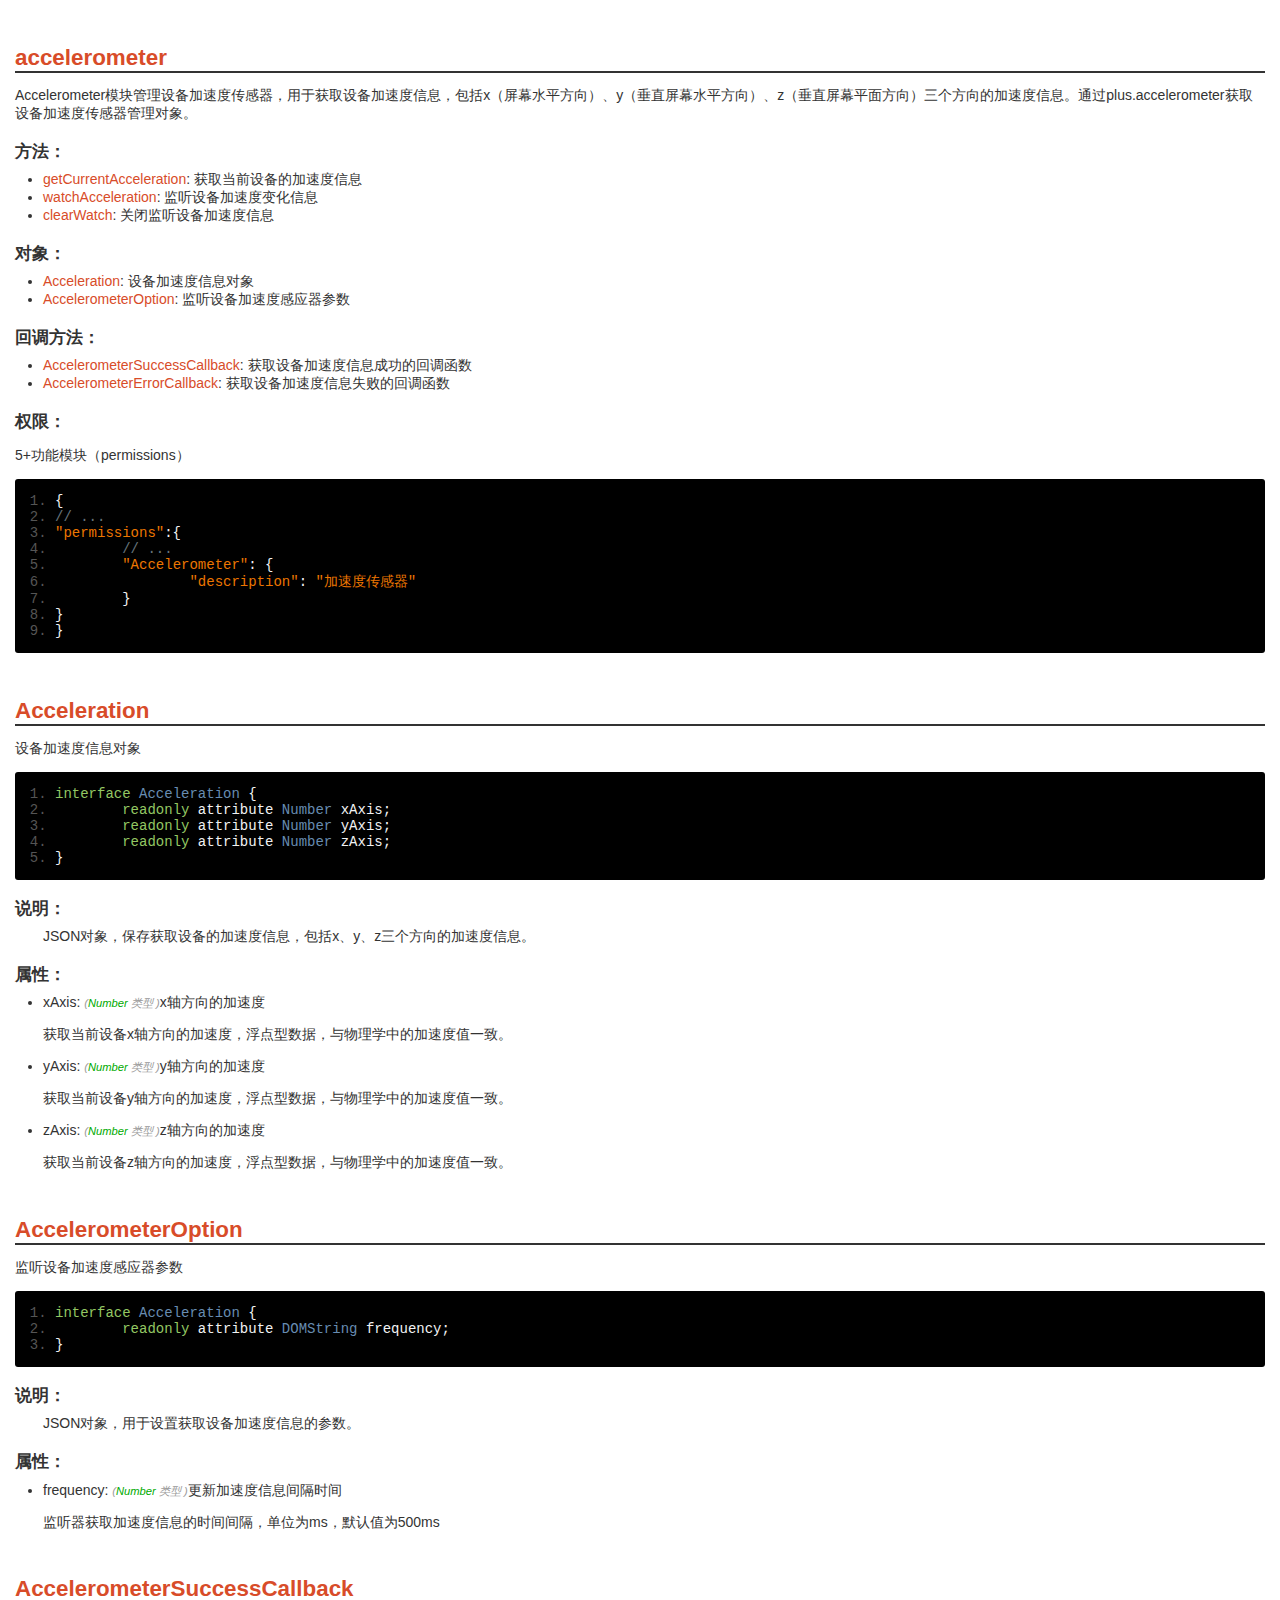
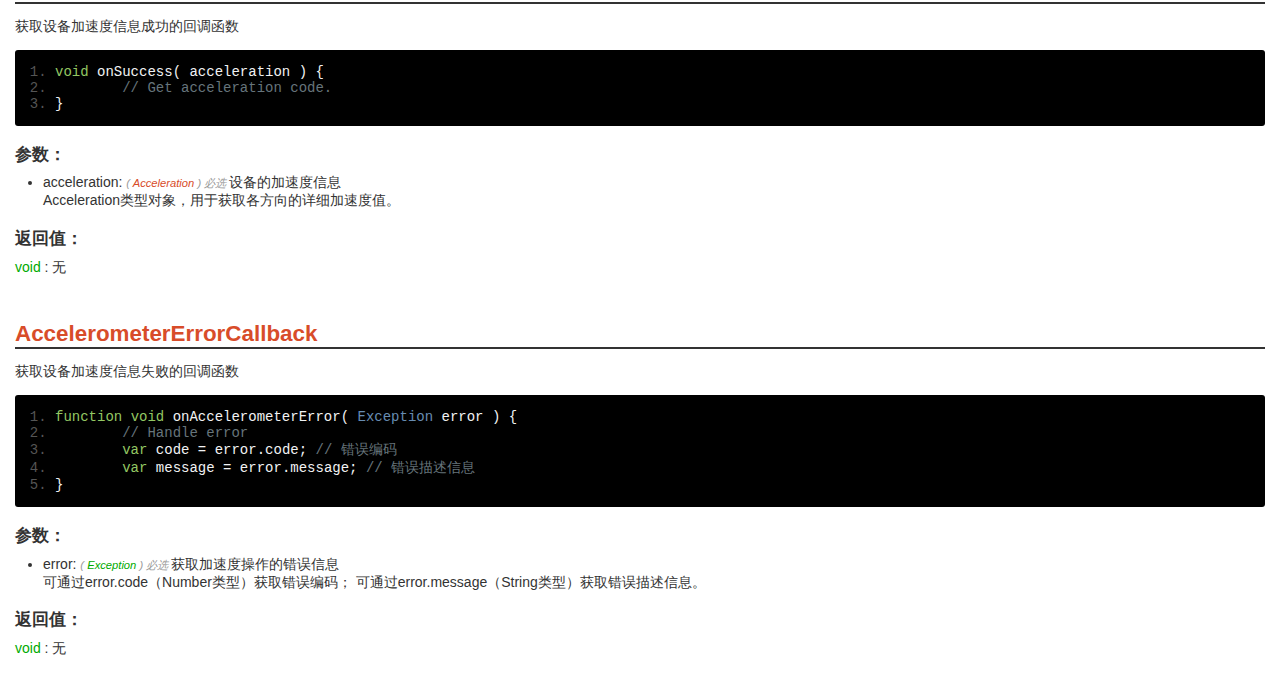
<file: test/doc/accelerometer.html>
<!DOCTYPE HTML>
<html>
<head>
<meta charset="utf-8">
<meta name="viewport" content="initial-scale=1.0, minimum-scale=1.0, maximum-scale=1.0, user-scalable=no">
<meta name="HandheldFriendly" content="true">
<meta name="MobileOptimized" content="320">
<title>Hello H5+</title>
<link rel="stylesheet" type="text/css" href="res/doc.css" charset="utf-8">
<link rel="stylesheet" type="text/css" href="res/prettify.sons.css" charset="utf-8">
<script type="text/javascript" src="res/doc.js" charset="utf-8"></script><script type="text/javascript" src="res/prettify.js" charset="utf-8"></script>
</head>
<body><div id="content" class="content">
<h1><a name="plus.accelerometer">accelerometer</a></h1>
<p>Accelerometer模块管理设备加速度传感器，用于获取设备加速度信息，包括x（屏幕水平方向）、y（垂直屏幕水平方向）、z（垂直屏幕平面方向）三个方向的加速度信息。通过plus.accelerometer获取设备加速度传感器管理对象。</p>
<h2>方法：</h2>
<ul>
<li>
<a href="#plus.accelerometer.getCurrentAcceleration">getCurrentAcceleration</a>: 获取当前设备的加速度信息</li>
<li>
<a href="#plus.accelerometer.watchAcceleration">watchAcceleration</a>: 监听设备加速度变化信息</li>
<li>
<a href="#plus.accelerometer.clearWatch">clearWatch</a>: 关闭监听设备加速度信息</li>
</ul>
<h2>对象：</h2>
<ul>
<li>
<a href="#plus.accelerometer.Acceleration">Acceleration</a>: 设备加速度信息对象</li>
<li>
<a href="#plus.accelerometer.AccelerometerOption">AccelerometerOption</a>: 监听设备加速度感应器参数</li>
</ul>
<h2>回调方法：</h2>
<ul>
<li>
<a href="#plus.accelerometer.AccelerometerSuccessCallback">AccelerometerSuccessCallback</a>: 获取设备加速度信息成功的回调函数</li>
<li>
<a href="#plus.accelerometer.AccelerometerErrorCallback">AccelerometerErrorCallback</a>: 获取设备加速度信息失败的回调函数</li>
</ul>
<h2>权限：</h2>
<p>5+功能模块（permissions）</p>
<pre class="prettyprint linenums">
{
// ...
"permissions":{
	// ...
	"Accelerometer": {
		"description": "加速度传感器"
	}
}
}
			</pre>
<h1><a name="plus.accelerometer.Acceleration">Acceleration</a></h1>
<p>设备加速度信息对象</p>
<pre class="prettyprint linenums">
interface Acceleration {
	readonly attribute Number xAxis;
	readonly attribute Number yAxis;
	readonly attribute Number zAxis;  
}
				</pre>
<h2>说明：</h2>
<p class="des">
	JSON对象，保存获取设备的加速度信息，包括x、y、z三个方向的加速度信息。
				</p>
<h2>属性：</h2>
<ul>
<li>xAxis: <em>(<font class="type">Number</font>
	类型
)</em>x轴方向的加速度<br><p>获取当前设备x轴方向的加速度，浮点型数据，与物理学中的加速度值一致。</p>
</li>
<li>yAxis: <em>(<font class="type">Number</font>
	类型
)</em>y轴方向的加速度<br><p>获取当前设备y轴方向的加速度，浮点型数据，与物理学中的加速度值一致。</p>
</li>
<li>zAxis: <em>(<font class="type">Number</font>
	类型
)</em>z轴方向的加速度<br><p>获取当前设备z轴方向的加速度，浮点型数据，与物理学中的加速度值一致。</p>
</li>
</ul>
<h1><a name="plus.accelerometer.AccelerometerOption">AccelerometerOption</a></h1>
<p>监听设备加速度感应器参数</p>
<pre class="prettyprint linenums">
interface Acceleration {
	readonly attribute DOMString frequency;
}
				</pre>
<h2>说明：</h2>
<p class="des">
	JSON对象，用于设置获取设备加速度信息的参数。
				</p>
<h2>属性：</h2>
<ul><li>frequency: <em>(<font class="type">Number</font>
	类型
)</em>更新加速度信息间隔时间<br><p>监听器获取加速度信息的时间间隔，单位为ms，默认值为500ms</p>
</li></ul>
<h1><a name="plus.accelerometer.AccelerometerSuccessCallback">AccelerometerSuccessCallback</a></h1>
<p>获取设备加速度信息成功的回调函数</p>
<pre class="prettyprint linenums">
void onSuccess( acceleration ) {
	// Get acceleration code.
}
				</pre>
<h2>参数：</h2>
<ul><li>acceleration: 
		<em>(
			<a href="#plus.accelerometer.Acceleration">Acceleration</a>
			)
			必选 </em>设备的加速度信息<br>
	Acceleration类型对象，用于获取各方向的详细加速度值。
						</li></ul>
<h2>返回值：</h2>
<font class="type">void</font>
			: 无<h1><a name="plus.accelerometer.AccelerometerErrorCallback">AccelerometerErrorCallback</a></h1>
<p>获取设备加速度信息失败的回调函数</p>
<pre class="prettyprint linenums">
function void onAccelerometerError( Exception error ) {
	// Handle error
	var code = error.code; // 错误编码
	var message = error.message; // 错误描述信息
}
				</pre>
<h2>参数：</h2>
<ul><li>error: 
		<em>(
			<font class="type">Exception</font>
			)
			必选 </em>获取加速度操作的错误信息<br>
	可通过error.code（Number类型）获取错误编码；
	可通过error.message（String类型）获取错误描述信息。
						</li></ul>
<h2>返回值：</h2>
<font class="type">void</font>
			: 无<br><br>
</div></body>
</html>
</file>
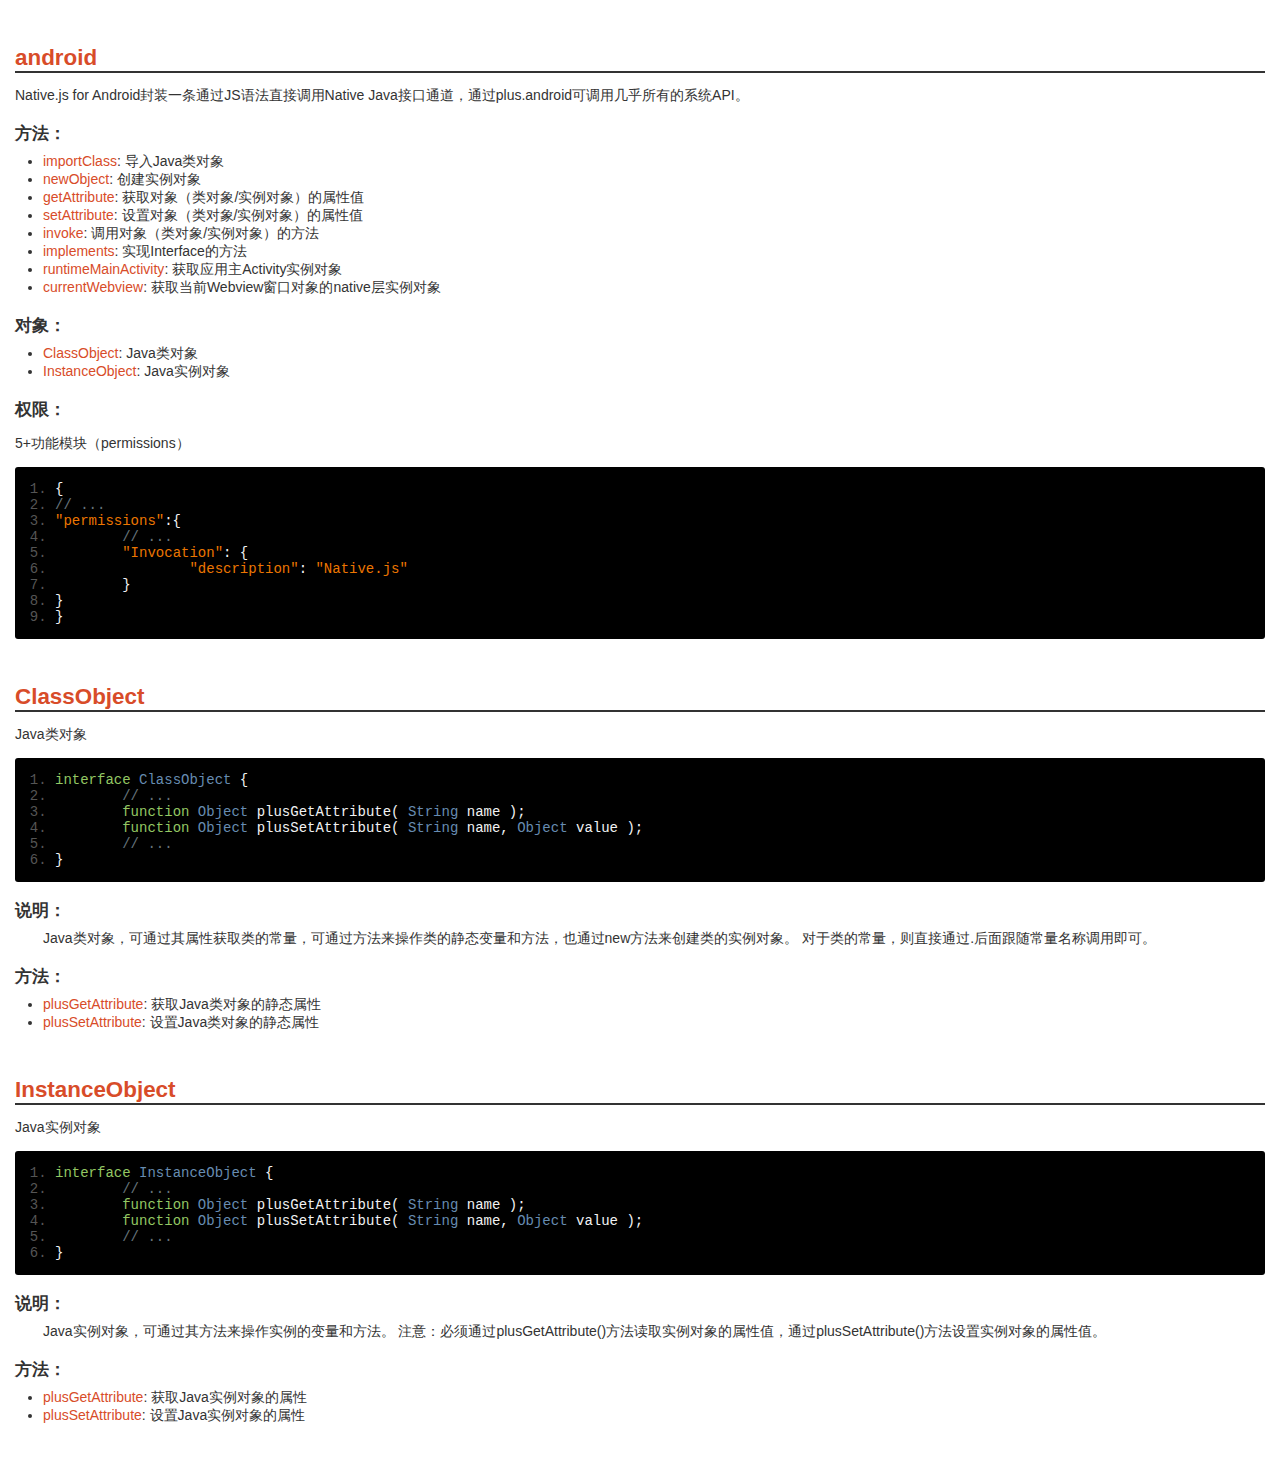
<file: test/doc/android.html>
<!DOCTYPE HTML>
<html>
<head>
<meta charset="utf-8">
<meta name="viewport" content="initial-scale=1.0, minimum-scale=1.0, maximum-scale=1.0, user-scalable=no">
<meta name="HandheldFriendly" content="true">
<meta name="MobileOptimized" content="320">
<title>Hello H5+</title>
<link rel="stylesheet" type="text/css" href="res/doc.css" charset="utf-8">
<link rel="stylesheet" type="text/css" href="res/prettify.sons.css" charset="utf-8">
<script type="text/javascript" src="res/doc.js" charset="utf-8"></script><script type="text/javascript" src="res/prettify.js" charset="utf-8"></script>
</head>
<body><div id="content" class="content">
<h1><a name="plus.android">android</a></h1>
<p>Native.js for Android封装一条通过JS语法直接调用Native Java接口通道，通过plus.android可调用几乎所有的系统API。</p>
<h2>方法：</h2>
<ul>
<li>
<a href="#plus.android.importClass">importClass</a>: 导入Java类对象</li>
<li>
<a href="#plus.android.newObject">newObject</a>: 创建实例对象</li>
<li>
<a href="#plus.android.getAttribute">getAttribute</a>: 获取对象（类对象/实例对象）的属性值</li>
<li>
<a href="#plus.android.setAttribute">setAttribute</a>: 设置对象（类对象/实例对象）的属性值</li>
<li>
<a href="#plus.android.invoke">invoke</a>: 调用对象（类对象/实例对象）的方法</li>
<li>
<a href="#plus.android.implements">implements</a>: 实现Interface的方法</li>
<li>
<a href="#plus.android.runtimeMainActivity">runtimeMainActivity</a>: 获取应用主Activity实例对象</li>
<li>
<a href="#plus.android.currentWebview">currentWebview</a>: 获取当前Webview窗口对象的native层实例对象</li>
</ul>
<h2>对象：</h2>
<ul>
<li>
<a href="#plus.android.ClassObject">ClassObject</a>: Java类对象</li>
<li>
<a href="#plus.android.InstanceObject">InstanceObject</a>: Java实例对象</li>
</ul>
<h2>权限：</h2>
<p>5+功能模块（permissions）</p>
<pre class="prettyprint linenums">
{
// ...
"permissions":{
	// ...
	"Invocation": {
		"description": "Native.js"
	}
}
}
			</pre>
<h1><a name="plus.android.ClassObject">ClassObject</a></h1>
<p>Java类对象</p>
<pre class="prettyprint linenums">
interface ClassObject {
	// ...
	function Object plusGetAttribute( String name );
	function Object plusSetAttribute( String name, Object value );
	// ...
}
				</pre>
<h2>说明：</h2>
<p class="des">
	Java类对象，可通过其属性获取类的常量，可通过方法来操作类的静态变量和方法，也通过new方法来创建类的实例对象。
	对于类的常量，则直接通过.后面跟随常量名称调用即可。
				</p>
<h2>方法：</h2>
<ul>
<li>
<a href="#plus.android.ClassObject.plusGetAttribute">plusGetAttribute</a>: 获取Java类对象的静态属性</li>
<li>
<a href="#plus.android.ClassObject.plusSetAttribute">plusSetAttribute</a>: 设置Java类对象的静态属性</li>
</ul>
<h1><a name="plus.android.InstanceObject">InstanceObject</a></h1>
<p>Java实例对象</p>
<pre class="prettyprint linenums">
interface InstanceObject {
	// ...
	function Object plusGetAttribute( String name );
	function Object plusSetAttribute( String name, Object value );
	// ...
}
				</pre>
<h2>说明：</h2>
<p class="des">
	Java实例对象，可通过其方法来操作实例的变量和方法。
	注意：必须通过plusGetAttribute()方法读取实例对象的属性值，通过plusSetAttribute()方法设置实例对象的属性值。
				</p>
<h2>方法：</h2>
<ul>
<li>
<a href="#plus.android.InstanceObject.plusGetAttribute">plusGetAttribute</a>: 获取Java实例对象的属性</li>
<li>
<a href="#plus.android.InstanceObject.plusSetAttribute">plusSetAttribute</a>: 设置Java实例对象的属性</li>
</ul>
<br><br>
</div></body>
</html>
</file>
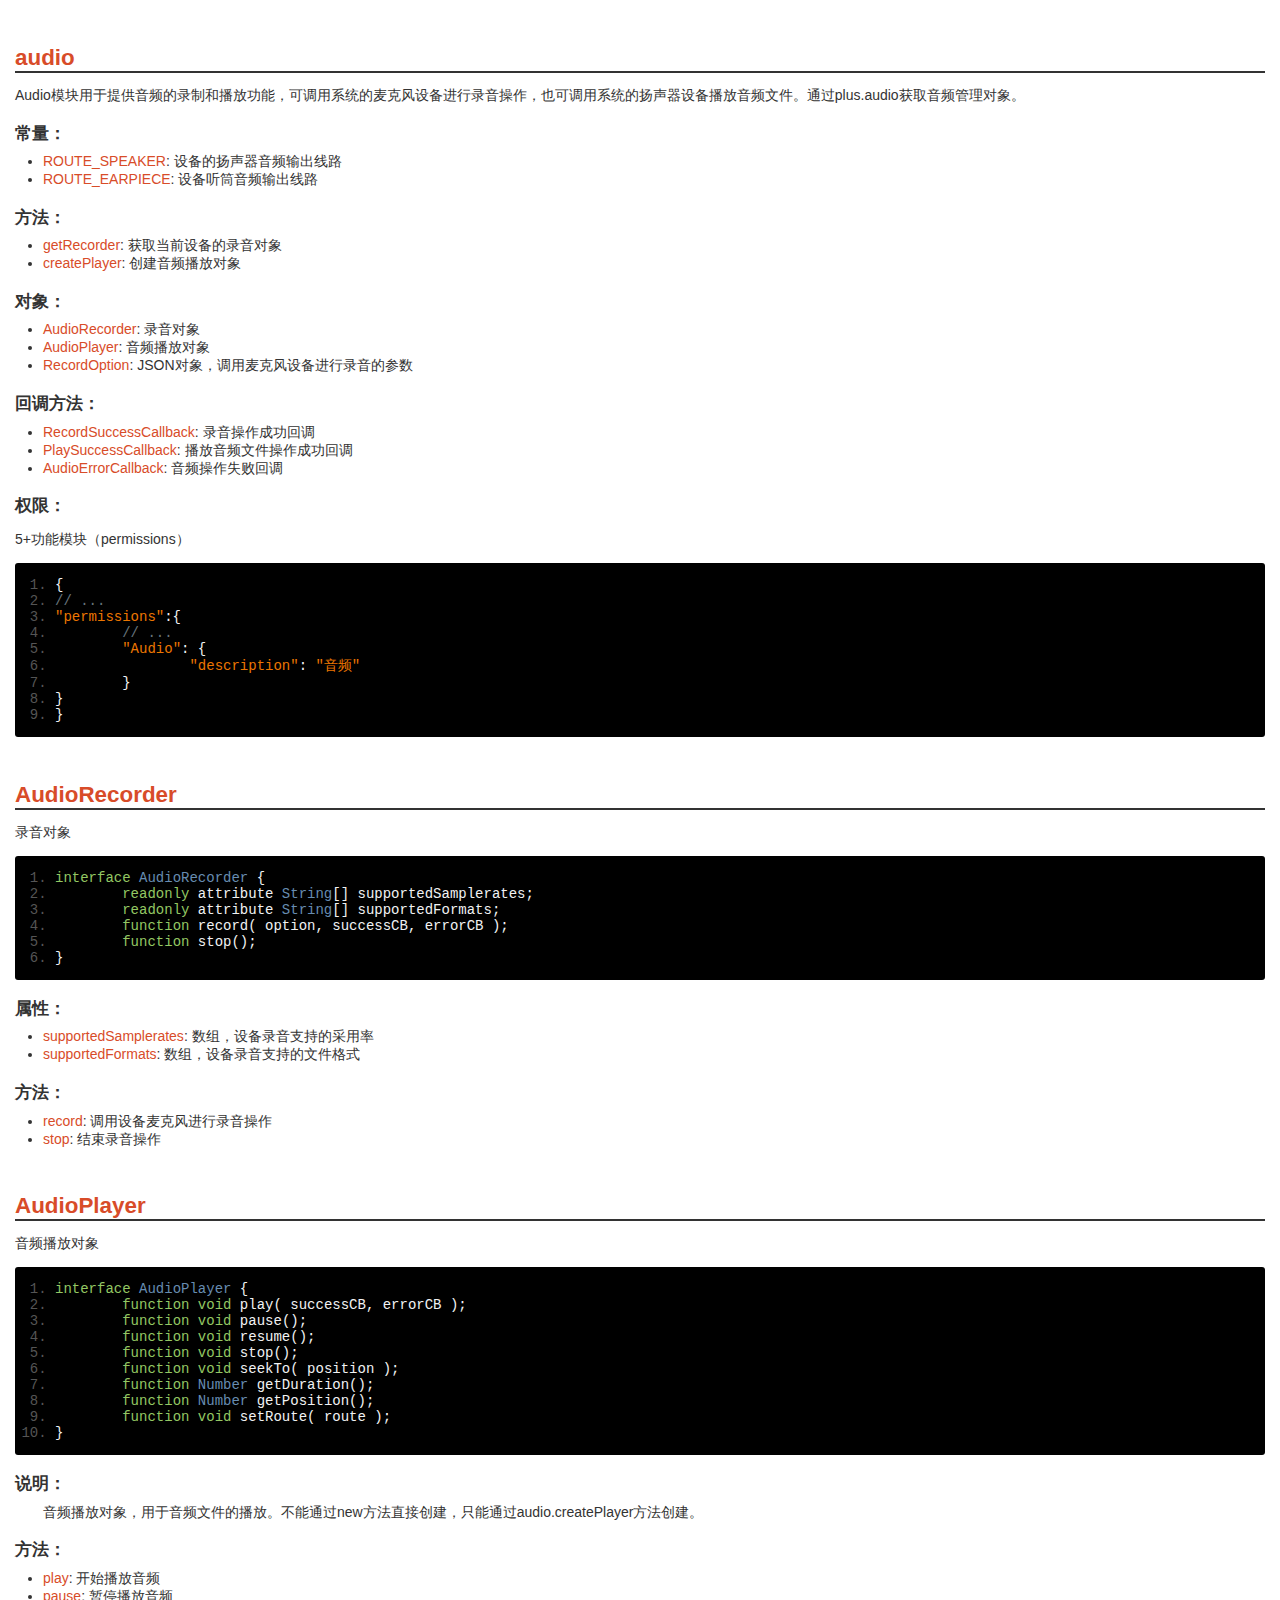
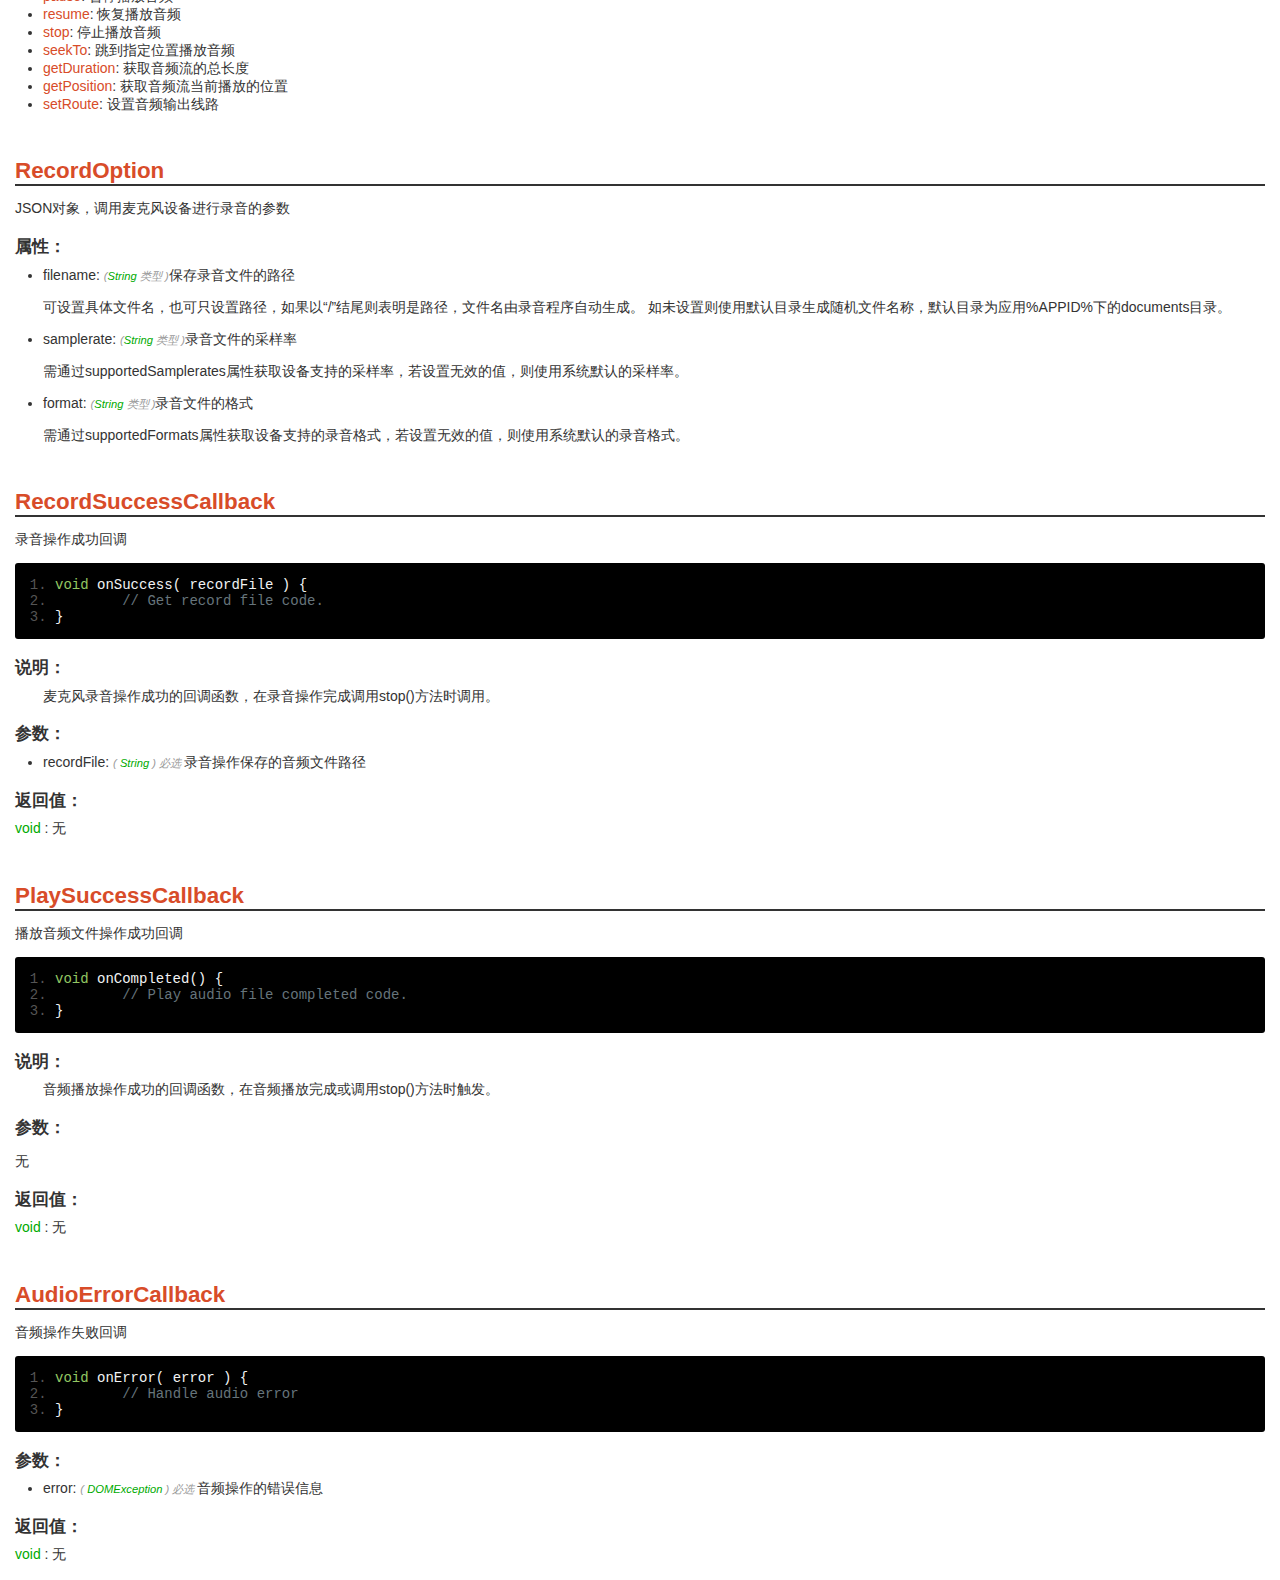
<file: test/doc/audio.html>
<!DOCTYPE HTML>
<html>
<head>
<meta charset="utf-8">
<meta name="viewport" content="initial-scale=1.0, minimum-scale=1.0, maximum-scale=1.0, user-scalable=no">
<meta name="HandheldFriendly" content="true">
<meta name="MobileOptimized" content="320">
<title>Hello H5+</title>
<link rel="stylesheet" type="text/css" href="res/doc.css" charset="utf-8">
<link rel="stylesheet" type="text/css" href="res/prettify.sons.css" charset="utf-8">
<script type="text/javascript" src="res/doc.js" charset="utf-8"></script><script type="text/javascript" src="res/prettify.js" charset="utf-8"></script>
</head>
<body><div id="content" class="content">
<h1><a name="plus.audio">audio</a></h1>
<p>Audio模块用于提供音频的录制和播放功能，可调用系统的麦克风设备进行录音操作，也可调用系统的扬声器设备播放音频文件。通过plus.audio获取音频管理对象。</p>
<h2>常量：</h2>
<ul>
<li>
<a href="#plus.audio.ROUTE_SPEAKER">ROUTE_SPEAKER</a>: 设备的扬声器音频输出线路</li>
<li>
<a href="#plus.audio.ROUTE_EARPIECE">ROUTE_EARPIECE</a>: 设备听筒音频输出线路</li>
</ul>
<h2>方法：</h2>
<ul>
<li>
<a href="#plus.audio.getRecorder">getRecorder</a>: 获取当前设备的录音对象</li>
<li>
<a href="#plus.audio.createPlayer">createPlayer</a>: 创建音频播放对象</li>
</ul>
<h2>对象：</h2>
<ul>
<li>
<a href="#plus.audio.AudioRecorder">AudioRecorder</a>: 录音对象</li>
<li>
<a href="#plus.audio.AudioPlayer">AudioPlayer</a>: 音频播放对象</li>
<li>
<a href="#plus.audio.RecordOption">RecordOption</a>: JSON对象，调用麦克风设备进行录音的参数</li>
</ul>
<h2>回调方法：</h2>
<ul>
<li>
<a href="#plus.audio.RecordSuccessCallback">RecordSuccessCallback</a>: 录音操作成功回调</li>
<li>
<a href="#plus.audio.PlaySuccessCallback">PlaySuccessCallback</a>: 播放音频文件操作成功回调</li>
<li>
<a href="#plus.audio.AudioErrorCallback">AudioErrorCallback</a>: 音频操作失败回调</li>
</ul>
<h2>权限：</h2>
<p>5+功能模块（permissions）</p>
<pre class="prettyprint linenums">
{
// ...
"permissions":{
	// ...
	"Audio": {
		"description": "音频"
	}
}
}
			</pre>
<h1><a name="plus.audio.AudioRecorder">AudioRecorder</a></h1>
<p>录音对象</p>
<pre class="prettyprint linenums">
interface AudioRecorder {
	readonly attribute String[] supportedSamplerates;
	readonly attribute String[] supportedFormats;
	function record( option, successCB, errorCB );
	function stop();
}
				</pre>
<h2>属性：</h2>
<ul>
<li>
<a href="#plus.audio.AudioRecorder.supportedSamplerates">supportedSamplerates</a>: 数组，设备录音支持的采用率</li>
<li>
<a href="#plus.audio.AudioRecorder.supportedFormats">supportedFormats</a>: 数组，设备录音支持的文件格式</li>
</ul>
<h2>方法：</h2>
<ul>
<li>
<a href="#plus.audio.AudioRecorder.record">record</a>: 调用设备麦克风进行录音操作</li>
<li>
<a href="#plus.audio.AudioRecorder.stop">stop</a>: 结束录音操作</li>
</ul>
<h1><a name="plus.audio.AudioPlayer">AudioPlayer</a></h1>
<p>音频播放对象</p>
<pre class="prettyprint linenums">
interface AudioPlayer {
	function void play( successCB, errorCB );
	function void pause();
	function void resume();
	function void stop();
	function void seekTo( position );
	function Number getDuration();
	function Number getPosition();
	function void setRoute( route );
}
				</pre>
<h2>说明：</h2>
<p class="des">
	音频播放对象，用于音频文件的播放。不能通过new方法直接创建，只能通过audio.createPlayer方法创建。
				</p>
<h2>方法：</h2>
<ul>
<li>
<a href="#plus.audio.AudioPlayer.play">play</a>: 开始播放音频</li>
<li>
<a href="#plus.audio.AudioPlayer.pause">pause</a>: 暂停播放音频</li>
<li>
<a href="#plus.audio.AudioPlayer.resume">resume</a>: 恢复播放音频</li>
<li>
<a href="#plus.audio.AudioPlayer.stop">stop</a>: 停止播放音频</li>
<li>
<a href="#plus.audio.AudioPlayer.seekTo">seekTo</a>: 跳到指定位置播放音频</li>
<li>
<a href="#plus.audio.AudioPlayer.getDuration">getDuration</a>: 获取音频流的总长度</li>
<li>
<a href="#plus.audio.AudioPlayer.getPosition">getPosition</a>: 获取音频流当前播放的位置</li>
<li>
<a href="#plus.audio.AudioPlayer.setRoute">setRoute</a>: 设置音频输出线路</li>
</ul>
<h1><a name="plus.audio.RecordOption">RecordOption</a></h1>
<p>JSON对象，调用麦克风设备进行录音的参数</p>
<h2>属性：</h2>
<ul>
<li>filename: <em>(<font class="type">String</font>
	类型
)</em>保存录音文件的路径<br><p>
	可设置具体文件名，也可只设置路径，如果以“/”结尾则表明是路径，文件名由录音程序自动生成。
	如未设置则使用默认目录生成随机文件名称，默认目录为应用%APPID%下的documents目录。
						</p>
</li>
<li>samplerate: <em>(<font class="type">String</font>
	类型
)</em>录音文件的采样率<br><p>
	需通过supportedSamplerates属性获取设备支持的采样率，若设置无效的值，则使用系统默认的采样率。</p>
</li>
<li>format: <em>(<font class="type">String</font>
	类型
)</em>录音文件的格式<br><p>
	需通过supportedFormats属性获取设备支持的录音格式，若设置无效的值，则使用系统默认的录音格式。
						</p>
</li>
</ul>
<h1><a name="plus.audio.RecordSuccessCallback">RecordSuccessCallback</a></h1>
<p>录音操作成功回调</p>
<pre class="prettyprint linenums">
void onSuccess( recordFile ) {
	// Get record file code.
}
				</pre>
<h2>说明：</h2>
<p class="des">麦克风录音操作成功的回调函数，在录音操作完成调用stop()方法时调用。</p>
<h2>参数：</h2>
<ul><li>recordFile: 
		<em>(
			<font class="type">String</font>
			)
			必选 </em>录音操作保存的音频文件路径<br>
</li></ul>
<h2>返回值：</h2>
<font class="type">void</font>
			: 无<h1><a name="plus.audio.PlaySuccessCallback">PlaySuccessCallback</a></h1>
<p>播放音频文件操作成功回调</p>
<pre class="prettyprint linenums">
void onCompleted() {
	// Play audio file completed code.
}
				</pre>
<h2>说明：</h2>
<p class="des">
	音频播放操作成功的回调函数，在音频播放完成或调用stop()方法时触发。
				</p>
<h2>参数：</h2>
<p>无</p>
<h2>返回值：</h2>
<font class="type">void</font>
			: 无<h1><a name="plus.audio.AudioErrorCallback">AudioErrorCallback</a></h1>
<p>音频操作失败回调</p>
<pre class="prettyprint linenums">
void onError( error ) {
	// Handle audio error
}
				</pre>
<h2>参数：</h2>
<ul><li>error: 
		<em>(
			<font class="type">DOMException</font>
			)
			必选 </em>音频操作的错误信息<br>
</li></ul>
<h2>返回值：</h2>
<font class="type">void</font>
			: 无<br><br>
</div></body>
</html>
</file>
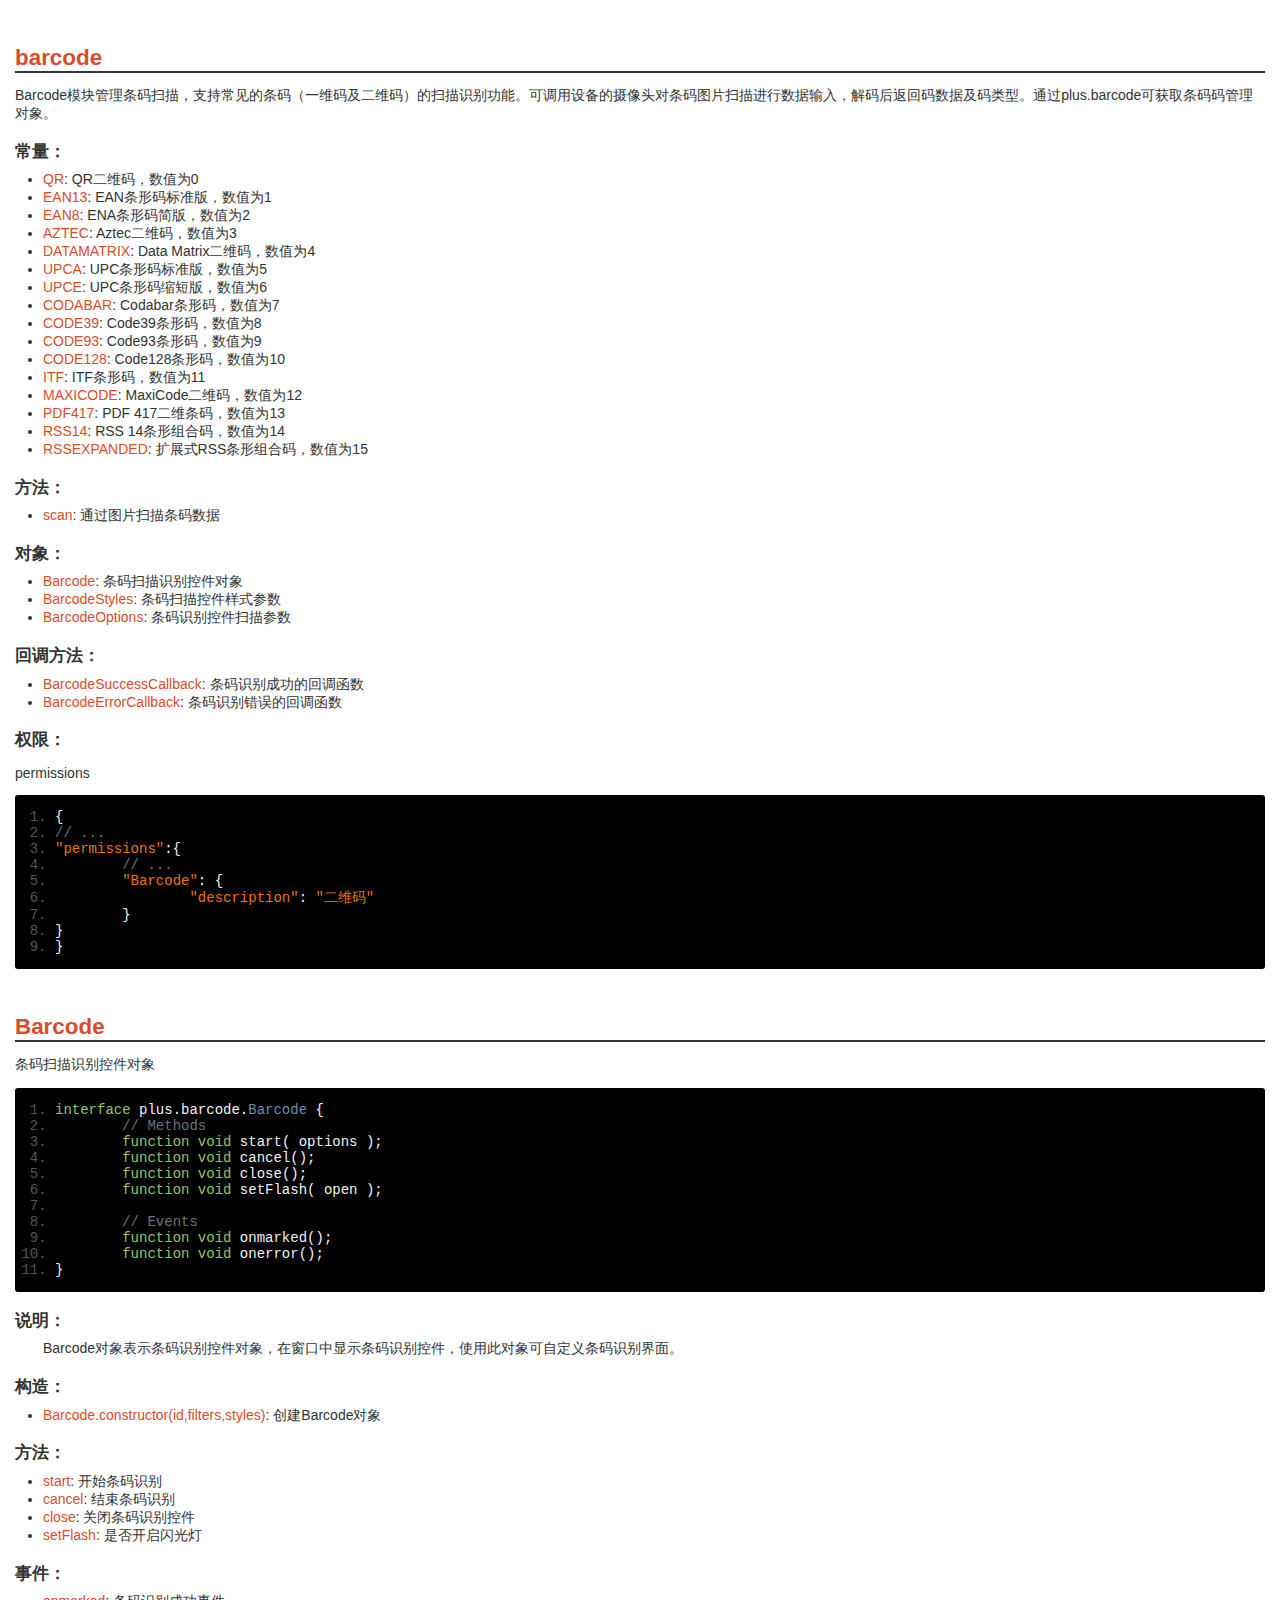
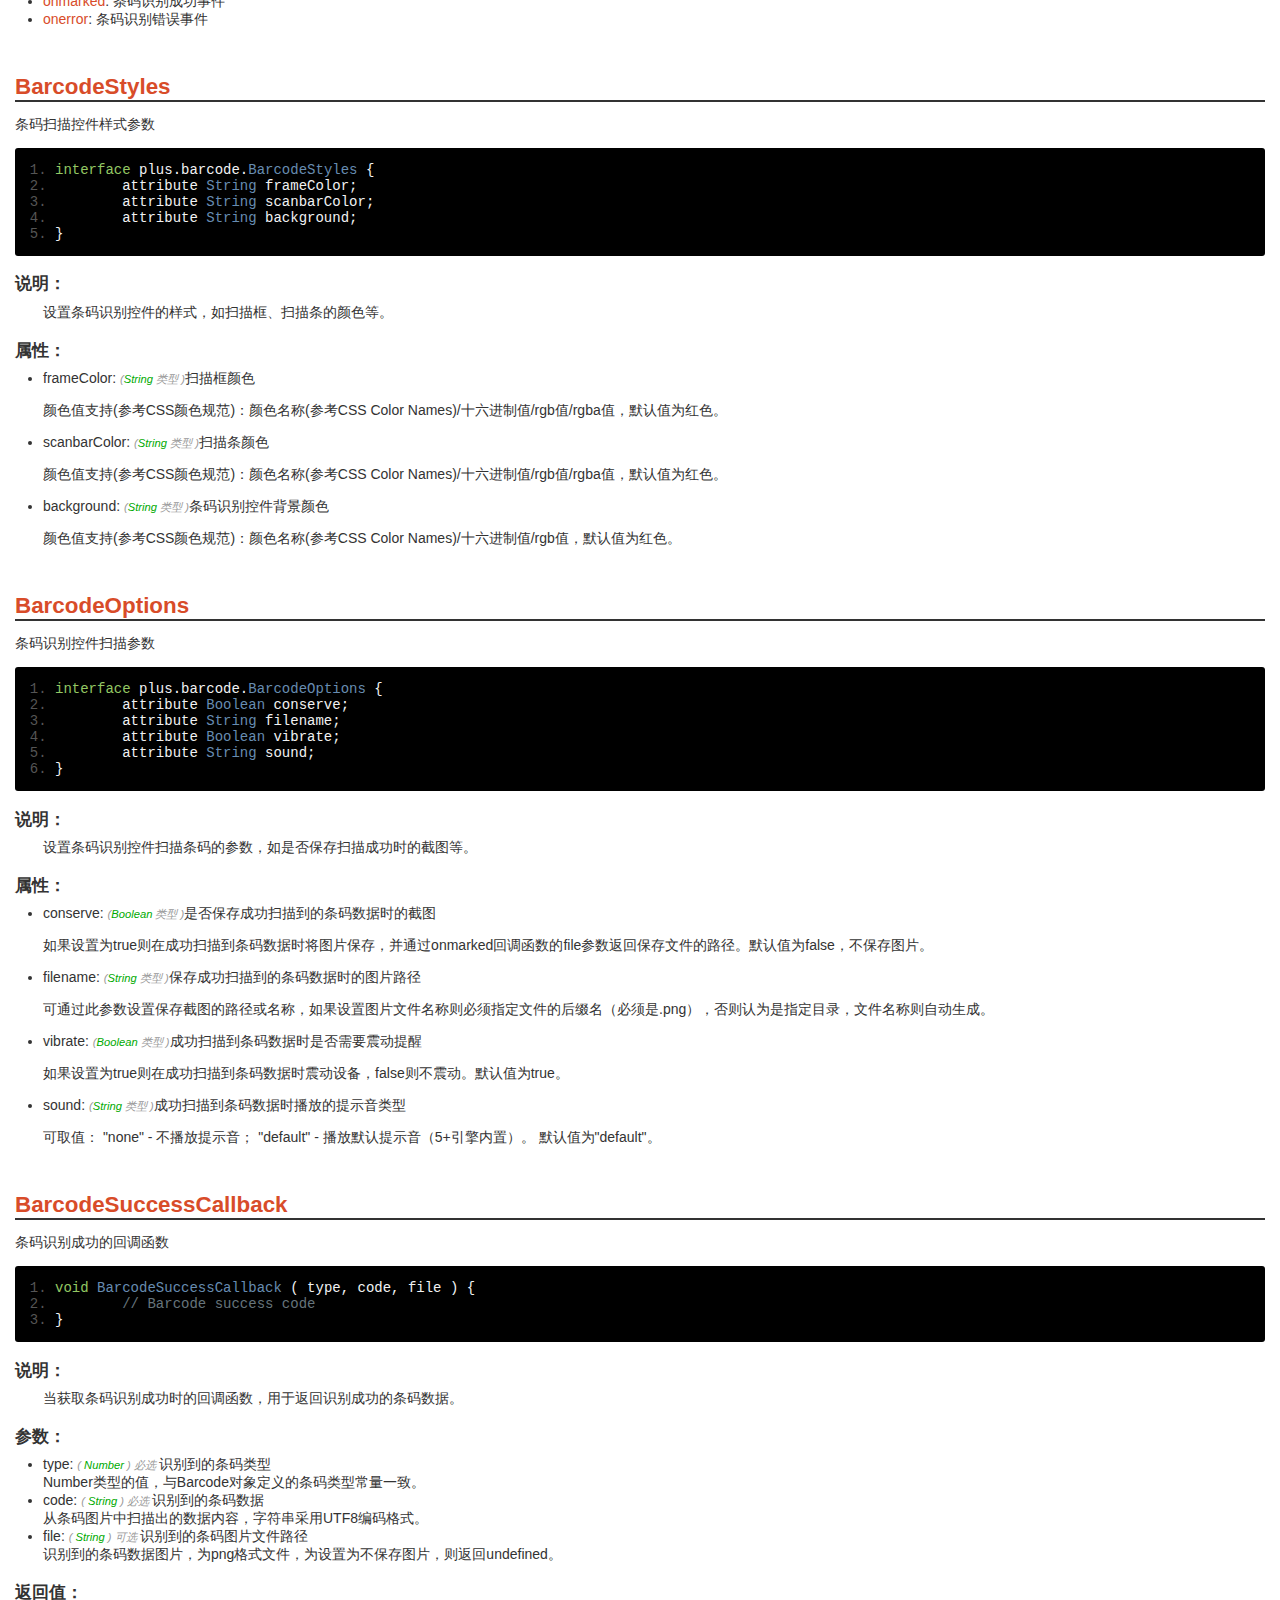
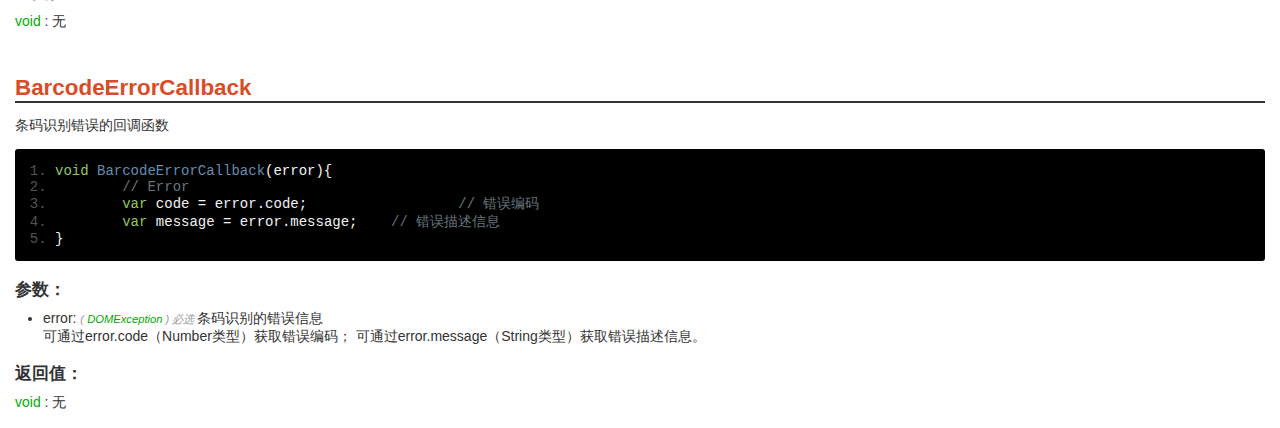
<file: test/doc/barcode.html>
<!DOCTYPE HTML>
<html>
<head>
<meta charset="utf-8">
<meta name="viewport" content="initial-scale=1.0, minimum-scale=1.0, maximum-scale=1.0, user-scalable=no">
<meta name="HandheldFriendly" content="true">
<meta name="MobileOptimized" content="320">
<title>Hello H5+</title>
<link rel="stylesheet" type="text/css" href="res/doc.css" charset="utf-8">
<link rel="stylesheet" type="text/css" href="res/prettify.sons.css" charset="utf-8">
<script type="text/javascript" src="res/doc.js" charset="utf-8"></script><script type="text/javascript" src="res/prettify.js" charset="utf-8"></script>
</head>
<body><div id="content" class="content">
<h1><a name="plus.barcode">barcode</a></h1>
<p>Barcode模块管理条码扫描，支持常见的条码（一维码及二维码）的扫描识别功能。可调用设备的摄像头对条码图片扫描进行数据输入，解码后返回码数据及码类型。通过plus.barcode可获取条码码管理对象。</p>
<h2>常量：</h2>
<ul>
<li>
<a href="#plus.barcode.QR">QR</a>: QR二维码，数值为0</li>
<li>
<a href="#plus.barcode.EAN13">EAN13</a>: EAN条形码标准版，数值为1</li>
<li>
<a href="#plus.barcode.EAN8">EAN8</a>: ENA条形码简版，数值为2</li>
<li>
<a href="#plus.barcode.AZTEC">AZTEC</a>: Aztec二维码，数值为3</li>
<li>
<a href="#plus.barcode.DATAMATRIX">DATAMATRIX</a>: Data Matrix二维码，数值为4</li>
<li>
<a href="#plus.barcode.UPCA">UPCA</a>: UPC条形码标准版，数值为5</li>
<li>
<a href="#plus.barcode.UPCE">UPCE</a>: UPC条形码缩短版，数值为6</li>
<li>
<a href="#plus.barcode.CODABAR">CODABAR</a>: Codabar条形码，数值为7</li>
<li>
<a href="#plus.barcode.CODE39">CODE39</a>: Code39条形码，数值为8</li>
<li>
<a href="#plus.barcode.CODE93">CODE93</a>: Code93条形码，数值为9</li>
<li>
<a href="#plus.barcode.CODE128">CODE128</a>: Code128条形码，数值为10</li>
<li>
<a href="#plus.barcode.ITF">ITF</a>: ITF条形码，数值为11</li>
<li>
<a href="#plus.barcode.MAXICODE">MAXICODE</a>: MaxiCode二维码，数值为12</li>
<li>
<a href="#plus.barcode.PDF417">PDF417</a>: PDF 417二维条码，数值为13</li>
<li>
<a href="#plus.barcode.RSS14">RSS14</a>: RSS 14条形组合码，数值为14</li>
<li>
<a href="#plus.barcode.RSSEXPANDED">RSSEXPANDED</a>: 扩展式RSS条形组合码，数值为15</li>
</ul>
<h2>方法：</h2>
<ul><li>
<a href="#plus.barcode.scan">scan</a>: 通过图片扫描条码数据</li></ul>
<h2>对象：</h2>
<ul>
<li>
<a href="#plus.barcode.Barcode">Barcode</a>: 条码扫描识别控件对象</li>
<li>
<a href="#plus.barcode.BarcodeStyles">BarcodeStyles</a>: 条码扫描控件样式参数</li>
<li>
<a href="#plus.barcode.BarcodeOptions">BarcodeOptions</a>: 条码识别控件扫描参数</li>
</ul>
<h2>回调方法：</h2>
<ul>
<li>
<a href="#plus.barcode.BarcodeSuccessCallback">BarcodeSuccessCallback</a>: 条码识别成功的回调函数</li>
<li>
<a href="#plus.barcode.BarcodeErrorCallback">BarcodeErrorCallback</a>: 条码识别错误的回调函数</li>
</ul>
<h2>权限：</h2>
<p>permissions</p>
<pre class="prettyprint linenums">
{
// ...
"permissions":{
	// ...
	"Barcode": {
		"description": "二维码"
	}
}
}
			</pre>
<h1><a name="plus.barcode.Barcode">Barcode</a></h1>
<p>条码扫描识别控件对象</p>
<pre class="prettyprint linenums">
interface plus.barcode.Barcode {
	// Methods
	function void start( options );
	function void cancel();
	function void close();
	function void setFlash( open );

	// Events
	function void onmarked();
	function void onerror();
}
				</pre>
<h2>说明：</h2>
<p class="des">
Barcode对象表示条码识别控件对象，在窗口中显示条码识别控件，使用此对象可自定义条码识别界面。
				</p>
<h2>构造：</h2>
<ul><li>
<a href="#plus.barcode.Barcode.Barcode.constructor(id,filters,styles)">Barcode.constructor(id,filters,styles)</a>: 创建Barcode对象</li></ul>
<h2>方法：</h2>
<ul>
<li>
<a href="#plus.barcode.Barcode.start">start</a>: 开始条码识别</li>
<li>
<a href="#plus.barcode.Barcode.cancel">cancel</a>: 结束条码识别</li>
<li>
<a href="#plus.barcode.Barcode.close">close</a>: 关闭条码识别控件</li>
<li>
<a href="#plus.barcode.Barcode.setFlash">setFlash</a>: 是否开启闪光灯</li>
</ul>
<h2>事件：</h2>
<ul>
<li>
<a href="#plus.barcode.Barcode.onmarked">onmarked</a>: 条码识别成功事件</li>
<li>
<a href="#plus.barcode.Barcode.onerror">onerror</a>: 条码识别错误事件</li>
</ul>
<h1><a name="plus.barcode.BarcodeStyles">BarcodeStyles</a></h1>
<p>条码扫描控件样式参数</p>
<pre class="prettyprint linenums">
interface plus.barcode.BarcodeStyles {
	attribute String frameColor;
	attribute String scanbarColor;
	attribute String background;
}
				</pre>
<h2>说明：</h2>
<p class="des">
	设置条码识别控件的样式，如扫描框、扫描条的颜色等。
				</p>
<h2>属性：</h2>
<ul>
<li>frameColor: <em>(<font class="type">String</font>
	类型
)</em>扫描框颜色<br><p>
	颜色值支持(参考CSS颜色规范)：颜色名称(参考CSS Color Names)/十六进制值/rgb值/rgba值，默认值为红色。
						</p>
</li>
<li>scanbarColor: <em>(<font class="type">String</font>
	类型
)</em>扫描条颜色<br><p>
	颜色值支持(参考CSS颜色规范)：颜色名称(参考CSS Color Names)/十六进制值/rgb值/rgba值，默认值为红色。
						</p>
</li>
<li>background: <em>(<font class="type">String</font>
	类型
)</em>条码识别控件背景颜色<br><p>
	颜色值支持(参考CSS颜色规范)：颜色名称(参考CSS Color Names)/十六进制值/rgb值，默认值为红色。
						</p>
</li>
</ul>
<h1><a name="plus.barcode.BarcodeOptions">BarcodeOptions</a></h1>
<p>条码识别控件扫描参数</p>
<pre class="prettyprint linenums">
interface plus.barcode.BarcodeOptions {
	attribute Boolean conserve;
	attribute String filename;
	attribute Boolean vibrate;
	attribute String sound;
}
				</pre>
<h2>说明：</h2>
<p class="des">
	设置条码识别控件扫描条码的参数，如是否保存扫描成功时的截图等。
				</p>
<h2>属性：</h2>
<ul>
<li>conserve: <em>(<font class="type">Boolean</font>
	类型
)</em>是否保存成功扫描到的条码数据时的截图<br><p>
	如果设置为true则在成功扫描到条码数据时将图片保存，并通过onmarked回调函数的file参数返回保存文件的路径。默认值为false，不保存图片。
						</p>
</li>
<li>filename: <em>(<font class="type">String</font>
	类型
)</em>保存成功扫描到的条码数据时的图片路径<br><p>
	可通过此参数设置保存截图的路径或名称，如果设置图片文件名称则必须指定文件的后缀名（必须是.png），否则认为是指定目录，文件名称则自动生成。
						</p>
</li>
<li>vibrate: <em>(<font class="type">Boolean</font>
	类型
)</em>成功扫描到条码数据时是否需要震动提醒<br><p>
	如果设置为true则在成功扫描到条码数据时震动设备，false则不震动。默认值为true。
						</p>
</li>
<li>sound: <em>(<font class="type">String</font>
	类型
)</em>成功扫描到条码数据时播放的提示音类型<br><p>
	可取值：
	"none" - 不播放提示音；
	"default" - 播放默认提示音（5+引擎内置）。
	默认值为"default"。
						</p>
</li>
</ul>
<h1><a name="plus.barcode.BarcodeSuccessCallback">BarcodeSuccessCallback</a></h1>
<p>条码识别成功的回调函数</p>
<pre class="prettyprint linenums">
void BarcodeSuccessCallback ( type, code, file ) {
	// Barcode success code
}
				</pre>
<h2>说明：</h2>
<p class="des">当获取条码识别成功时的回调函数，用于返回识别成功的条码数据。</p>
<h2>参数：</h2>
<ul>
<li>type: 
		<em>(
			<font class="type">Number</font>
			)
			必选 </em>识别到的条码类型<br>Number类型的值，与Barcode对象定义的条码类型常量一致。</li>
<li>code: 
		<em>(
			<font class="type">String</font>
			)
			必选 </em>识别到的条码数据<br>从条码图片中扫描出的数据内容，字符串采用UTF8编码格式。</li>
<li>file: 
		<em>(
			<font class="type">String</font>
			)
			可选 </em>识别到的条码图片文件路径<br>识别到的条码数据图片，为png格式文件，为设置为不保存图片，则返回undefined。</li>
</ul>
<h2>返回值：</h2>
<font class="type">void</font>
			: 无<h1><a name="plus.barcode.BarcodeErrorCallback">BarcodeErrorCallback</a></h1>
<p>条码识别错误的回调函数</p>
<pre class="prettyprint linenums">
void BarcodeErrorCallback(error){
	// Error 
	var code = error.code; 			// 错误编码
	var message = error.message;	// 错误描述信息
}
				</pre>
<h2>参数：</h2>
<ul><li>error: 
		<em>(
			<font class="type">DOMException</font>
			)
			必选 </em>条码识别的错误信息<br>
	可通过error.code（Number类型）获取错误编码；
	可通过error.message（String类型）获取错误描述信息。
						</li></ul>
<h2>返回值：</h2>
<font class="type">void</font>
			: 无<br><br>
</div></body>
</html>
</file>
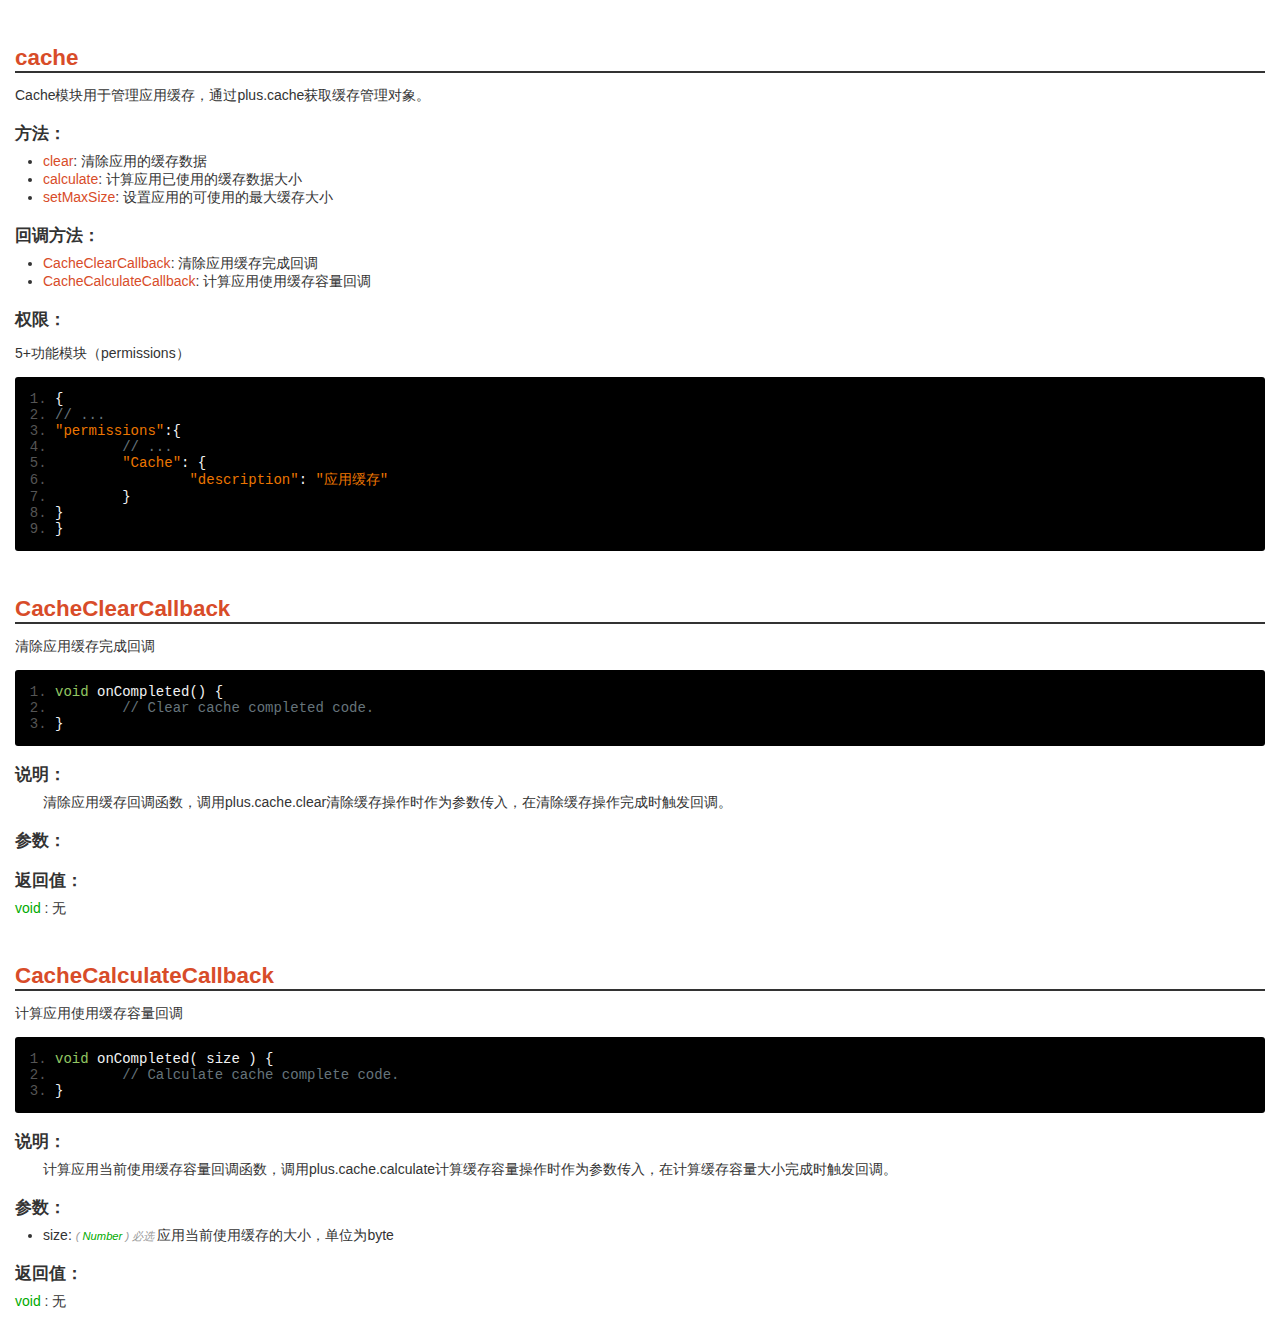
<file: test/doc/cache.html>
<!DOCTYPE HTML>
<html>
<head>
<meta charset="utf-8">
<meta name="viewport" content="initial-scale=1.0, minimum-scale=1.0, maximum-scale=1.0, user-scalable=no">
<meta name="HandheldFriendly" content="true">
<meta name="MobileOptimized" content="320">
<title>Hello H5+</title>
<link rel="stylesheet" type="text/css" href="res/doc.css" charset="utf-8">
<link rel="stylesheet" type="text/css" href="res/prettify.sons.css" charset="utf-8">
<script type="text/javascript" src="res/doc.js" charset="utf-8"></script><script type="text/javascript" src="res/prettify.js" charset="utf-8"></script>
</head>
<body><div id="content" class="content">
<h1><a name="plus.cache">cache</a></h1>
<p>Cache模块用于管理应用缓存，通过plus.cache获取缓存管理对象。</p>
<h2>方法：</h2>
<ul>
<li>
<a href="#plus.cache.clear">clear</a>: 清除应用的缓存数据</li>
<li>
<a href="#plus.cache.calculate">calculate</a>: 计算应用已使用的缓存数据大小</li>
<li>
<a href="#plus.cache.setMaxSize">setMaxSize</a>: 设置应用的可使用的最大缓存大小</li>
</ul>
<h2>回调方法：</h2>
<ul>
<li>
<a href="#plus.cache.CacheClearCallback">CacheClearCallback</a>: 清除应用缓存完成回调</li>
<li>
<a href="#plus.cache.CacheCalculateCallback">CacheCalculateCallback</a>: 计算应用使用缓存容量回调</li>
</ul>
<h2>权限：</h2>
<p>5+功能模块（permissions）</p>
<pre class="prettyprint linenums">
{
// ...
"permissions":{
	// ...
	"Cache": {
		"description": "应用缓存"
	}
}
}
			</pre>
<h1><a name="plus.cache.CacheClearCallback">CacheClearCallback</a></h1>
<p>清除应用缓存完成回调</p>
<pre class="prettyprint linenums">
void onCompleted() {
	// Clear cache completed code.
}
				</pre>
<h2>说明：</h2>
<p class="des">清除应用缓存回调函数，调用plus.cache.clear清除缓存操作时作为参数传入，在清除缓存操作完成时触发回调。</p>
<h2>参数：</h2>
<ul></ul>
<h2>返回值：</h2>
<font class="type">void</font>
			: 无<h1><a name="plus.cache.CacheCalculateCallback">CacheCalculateCallback</a></h1>
<p>计算应用使用缓存容量回调</p>
<pre class="prettyprint linenums">
void onCompleted( size ) {
	// Calculate cache complete code.
}
				</pre>
<h2>说明：</h2>
<p class="des">计算应用当前使用缓存容量回调函数，调用plus.cache.calculate计算缓存容量操作时作为参数传入，在计算缓存容量大小完成时触发回调。</p>
<h2>参数：</h2>
<ul><li>size: 
		<em>(
			<font class="type">Number</font>
			)
			必选 </em>应用当前使用缓存的大小，单位为byte<br>
</li></ul>
<h2>返回值：</h2>
<font class="type">void</font>
			: 无<br><br>
</div></body>
</html>
</file>
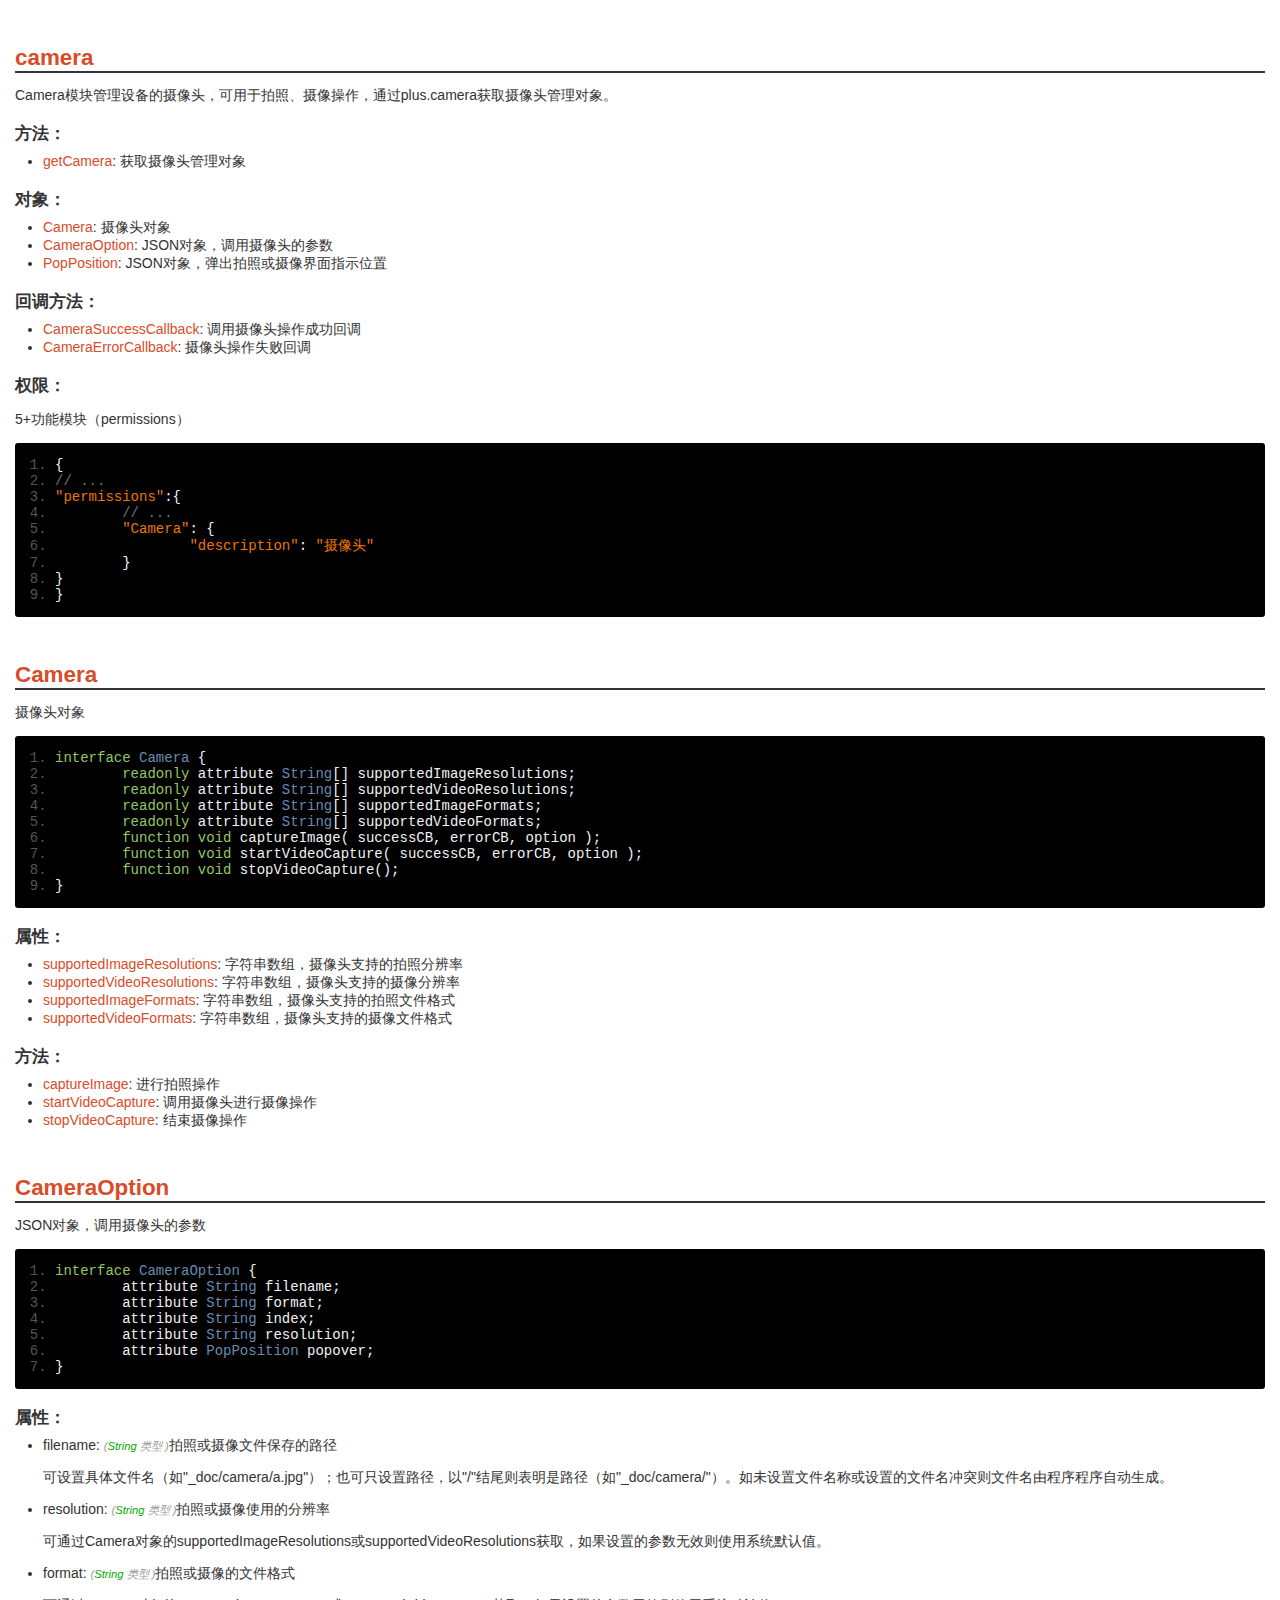
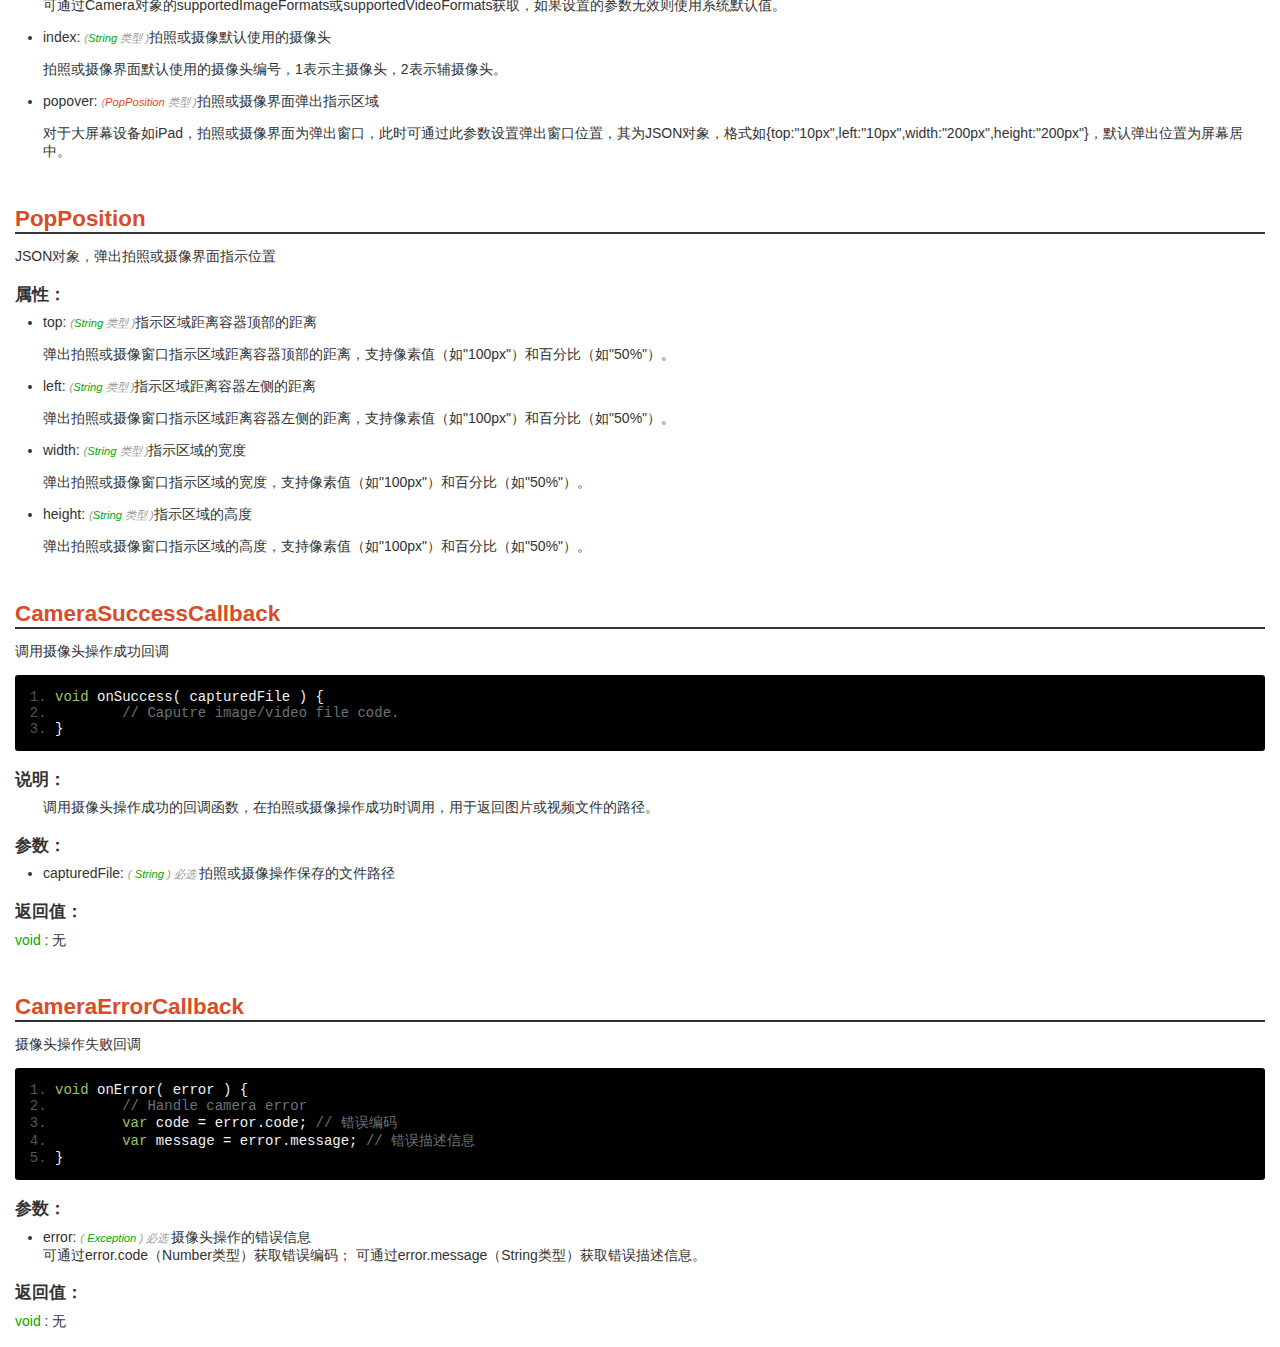
<file: test/doc/camera.html>
<!DOCTYPE HTML>
<html>
<head>
<meta charset="utf-8">
<meta name="viewport" content="initial-scale=1.0, minimum-scale=1.0, maximum-scale=1.0, user-scalable=no">
<meta name="HandheldFriendly" content="true">
<meta name="MobileOptimized" content="320">
<title>Hello H5+</title>
<link rel="stylesheet" type="text/css" href="res/doc.css" charset="utf-8">
<link rel="stylesheet" type="text/css" href="res/prettify.sons.css" charset="utf-8">
<script type="text/javascript" src="res/doc.js" charset="utf-8"></script><script type="text/javascript" src="res/prettify.js" charset="utf-8"></script>
</head>
<body><div id="content" class="content">
<h1><a name="plus.camera">camera</a></h1>
<p>Camera模块管理设备的摄像头，可用于拍照、摄像操作，通过plus.camera获取摄像头管理对象。</p>
<h2>方法：</h2>
<ul><li>
<a href="#plus.camera.getCamera">getCamera</a>: 获取摄像头管理对象</li></ul>
<h2>对象：</h2>
<ul>
<li>
<a href="#plus.camera.Camera">Camera</a>: 摄像头对象</li>
<li>
<a href="#plus.camera.CameraOption">CameraOption</a>: JSON对象，调用摄像头的参数</li>
<li>
<a href="#plus.camera.PopPosition">PopPosition</a>: JSON对象，弹出拍照或摄像界面指示位置</li>
</ul>
<h2>回调方法：</h2>
<ul>
<li>
<a href="#plus.camera.CameraSuccessCallback">CameraSuccessCallback</a>: 调用摄像头操作成功回调</li>
<li>
<a href="#plus.camera.CameraErrorCallback">CameraErrorCallback</a>: 摄像头操作失败回调</li>
</ul>
<h2>权限：</h2>
<p>5+功能模块（permissions）</p>
<pre class="prettyprint linenums">
{
// ...
"permissions":{
	// ...
	"Camera": {
		"description": "摄像头"
	}
}
}
			</pre>
<h1><a name="plus.camera.Camera">Camera</a></h1>
<p>摄像头对象</p>
<pre class="prettyprint linenums">
interface Camera {
	readonly attribute String[] supportedImageResolutions;
	readonly attribute String[] supportedVideoResolutions;
	readonly attribute String[] supportedImageFormats;
	readonly attribute String[] supportedVideoFormats;
	function void captureImage( successCB, errorCB, option );
	function void startVideoCapture( successCB, errorCB, option );
	function void stopVideoCapture();
}
				</pre>
<h2>属性：</h2>
<ul>
<li>
<a href="#plus.camera.Camera.supportedImageResolutions">supportedImageResolutions</a>: 字符串数组，摄像头支持的拍照分辨率</li>
<li>
<a href="#plus.camera.Camera.supportedVideoResolutions">supportedVideoResolutions</a>: 字符串数组，摄像头支持的摄像分辨率</li>
<li>
<a href="#plus.camera.Camera.supportedImageFormats">supportedImageFormats</a>: 字符串数组，摄像头支持的拍照文件格式</li>
<li>
<a href="#plus.camera.Camera.supportedVideoFormats">supportedVideoFormats</a>: 字符串数组，摄像头支持的摄像文件格式</li>
</ul>
<h2>方法：</h2>
<ul>
<li>
<a href="#plus.camera.Camera.captureImage">captureImage</a>: 进行拍照操作</li>
<li>
<a href="#plus.camera.Camera.startVideoCapture">startVideoCapture</a>: 调用摄像头进行摄像操作</li>
<li>
<a href="#plus.camera.Camera.stopVideoCapture">stopVideoCapture</a>: 结束摄像操作</li>
</ul>
<h1><a name="plus.camera.CameraOption">CameraOption</a></h1>
<p>JSON对象，调用摄像头的参数</p>
<pre class="prettyprint linenums">
interface CameraOption {
	attribute String filename;
	attribute String format;
	attribute String index;
	attribute String resolution;
	attribute PopPosition popover;
}
				</pre>
<h2>属性：</h2>
<ul>
<li>filename: <em>(<font class="type">String</font>
	类型
)</em>拍照或摄像文件保存的路径<br><p>
	可设置具体文件名（如"_doc/camera/a.jpg"）；也可只设置路径，以"/"结尾则表明是路径（如"_doc/camera/"）。如未设置文件名称或设置的文件名冲突则文件名由程序程序自动生成。
						</p>
</li>
<li>resolution: <em>(<font class="type">String</font>
	类型
)</em>拍照或摄像使用的分辨率<br><p>
	可通过Camera对象的supportedImageResolutions或supportedVideoResolutions获取，如果设置的参数无效则使用系统默认值。
						</p>
</li>
<li>format: <em>(<font class="type">String</font>
	类型
)</em>拍照或摄像的文件格式<br><p>
	可通过Camera对象的supportedImageFormats或supportedVideoFormats获取，如果设置的参数无效则使用系统默认值。
						</p>
</li>
<li>index: <em>(<font class="type">String</font>
	类型
)</em>拍照或摄像默认使用的摄像头<br><p>
	拍照或摄像界面默认使用的摄像头编号，1表示主摄像头，2表示辅摄像头。
						</p>
</li>
<li>popover: <em>(<a href="#plus.camera.PopPosition">PopPosition</a>
	类型
)</em>拍照或摄像界面弹出指示区域<br><p>
	对于大屏幕设备如iPad，拍照或摄像界面为弹出窗口，此时可通过此参数设置弹出窗口位置，其为JSON对象，格式如{top:"10px",left:"10px",width:"200px",height:"200px"}，默认弹出位置为屏幕居中。
						</p>
</li>
</ul>
<h1><a name="plus.camera.PopPosition">PopPosition</a></h1>
<p>JSON对象，弹出拍照或摄像界面指示位置</p>
<h2>属性：</h2>
<ul>
<li>top: <em>(<font class="type">String</font>
	类型
)</em>指示区域距离容器顶部的距离<br><p>
	弹出拍照或摄像窗口指示区域距离容器顶部的距离，支持像素值（如"100px"）和百分比（如"50%"）。</p>
</li>
<li>left: <em>(<font class="type">String</font>
	类型
)</em>指示区域距离容器左侧的距离<br><p>
	弹出拍照或摄像窗口指示区域距离容器左侧的距离，支持像素值（如"100px"）和百分比（如"50%"）。</p>
</li>
<li>width: <em>(<font class="type">String</font>
	类型
)</em>指示区域的宽度<br><p>
	弹出拍照或摄像窗口指示区域的宽度，支持像素值（如"100px"）和百分比（如"50%"）。</p>
</li>
<li>height: <em>(<font class="type">String</font>
	类型
)</em>指示区域的高度<br><p>
	弹出拍照或摄像窗口指示区域的高度，支持像素值（如"100px"）和百分比（如"50%"）。</p>
</li>
</ul>
<h1><a name="plus.camera.CameraSuccessCallback">CameraSuccessCallback</a></h1>
<p>调用摄像头操作成功回调</p>
<pre class="prettyprint linenums">
void onSuccess( capturedFile ) {
	// Caputre image/video file code.
}
				</pre>
<h2>说明：</h2>
<p class="des">调用摄像头操作成功的回调函数，在拍照或摄像操作成功时调用，用于返回图片或视频文件的路径。</p>
<h2>参数：</h2>
<ul><li>capturedFile: 
		<em>(
			<font class="type">String</font>
			)
			必选 </em>拍照或摄像操作保存的文件路径<br>
</li></ul>
<h2>返回值：</h2>
<font class="type">void</font>
			: 无<h1><a name="plus.camera.CameraErrorCallback">CameraErrorCallback</a></h1>
<p>摄像头操作失败回调</p>
<pre class="prettyprint linenums">
void onError( error ) {
	// Handle camera error
	var code = error.code; // 错误编码
	var message = error.message; // 错误描述信息
}
				</pre>
<h2>参数：</h2>
<ul><li>error: 
		<em>(
			<font class="type">Exception</font>
			)
			必选 </em>摄像头操作的错误信息<br>
	可通过error.code（Number类型）获取错误编码；
	可通过error.message（String类型）获取错误描述信息。
						</li></ul>
<h2>返回值：</h2>
<font class="type">void</font>
			: 无<br><br>
</div></body>
</html>
</file>
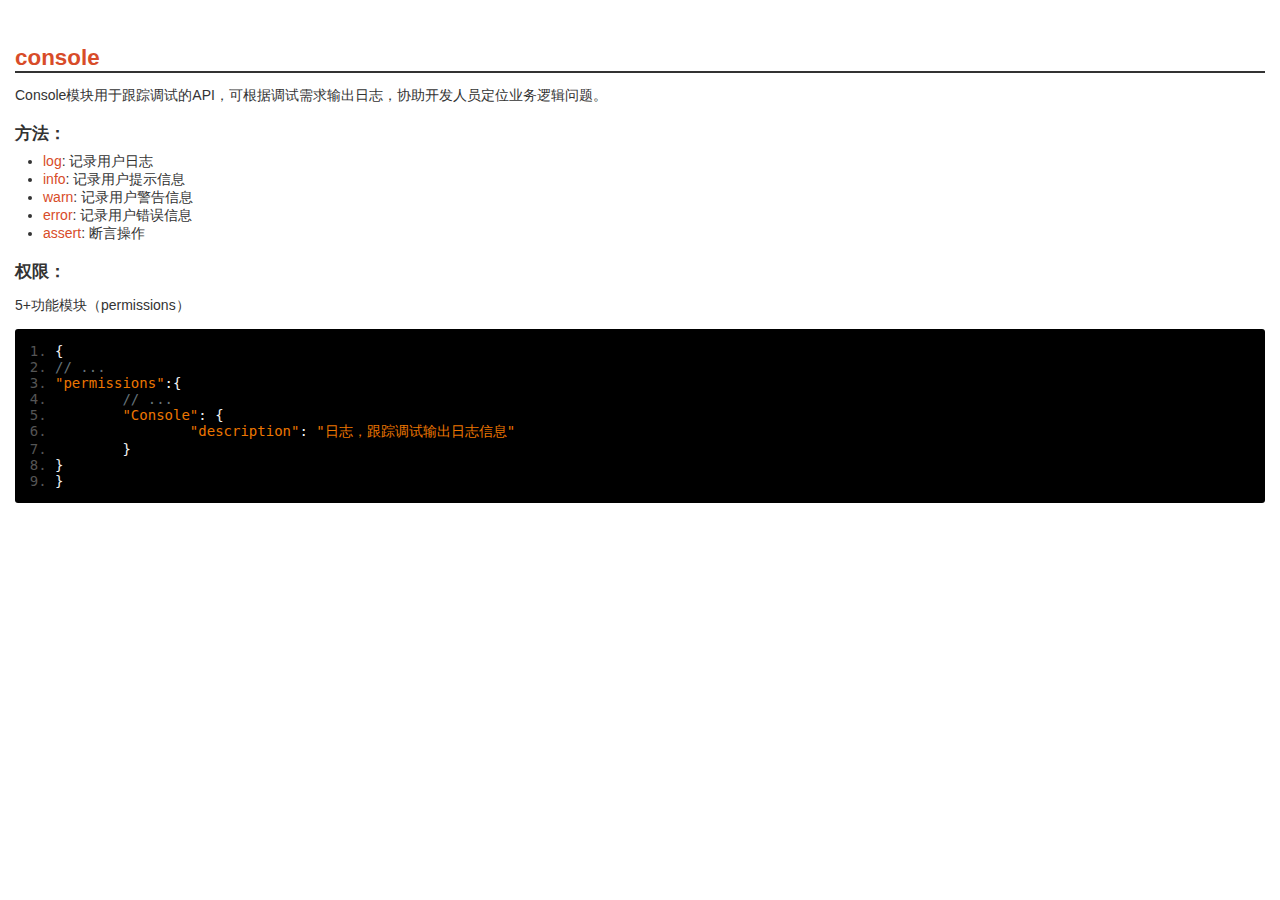
<file: test/doc/console.html>
<!DOCTYPE HTML>
<html>
<head>
<meta charset="utf-8">
<meta name="viewport" content="initial-scale=1.0, minimum-scale=1.0, maximum-scale=1.0, user-scalable=no">
<meta name="HandheldFriendly" content="true">
<meta name="MobileOptimized" content="320">
<title>Hello H5+</title>
<link rel="stylesheet" type="text/css" href="res/doc.css" charset="utf-8">
<link rel="stylesheet" type="text/css" href="res/prettify.sons.css" charset="utf-8">
<script type="text/javascript" src="res/doc.js" charset="utf-8"></script><script type="text/javascript" src="res/prettify.js" charset="utf-8"></script>
</head>
<body><div id="content" class="content">
<h1><a name="plus.console">console</a></h1>
<p>Console模块用于跟踪调试的API，可根据调试需求输出日志，协助开发人员定位业务逻辑问题。</p>
<h2>方法：</h2>
<ul>
<li>
<a href="#plus.console.log">log</a>: 记录用户日志</li>
<li>
<a href="#plus.console.info">info</a>: 记录用户提示信息</li>
<li>
<a href="#plus.console.warn">warn</a>: 记录用户警告信息</li>
<li>
<a href="#plus.console.error">error</a>: 记录用户错误信息</li>
<li>
<a href="#plus.console.assert">assert</a>: 断言操作</li>
</ul>
<h2>权限：</h2>
<p>5+功能模块（permissions）</p>
<pre class="prettyprint linenums">
{
// ...
"permissions":{
	// ...
	"Console": {
		"description": "日志，跟踪调试输出日志信息"
	}
}
}
			</pre>
<br><br>
</div></body>
</html>
</file>
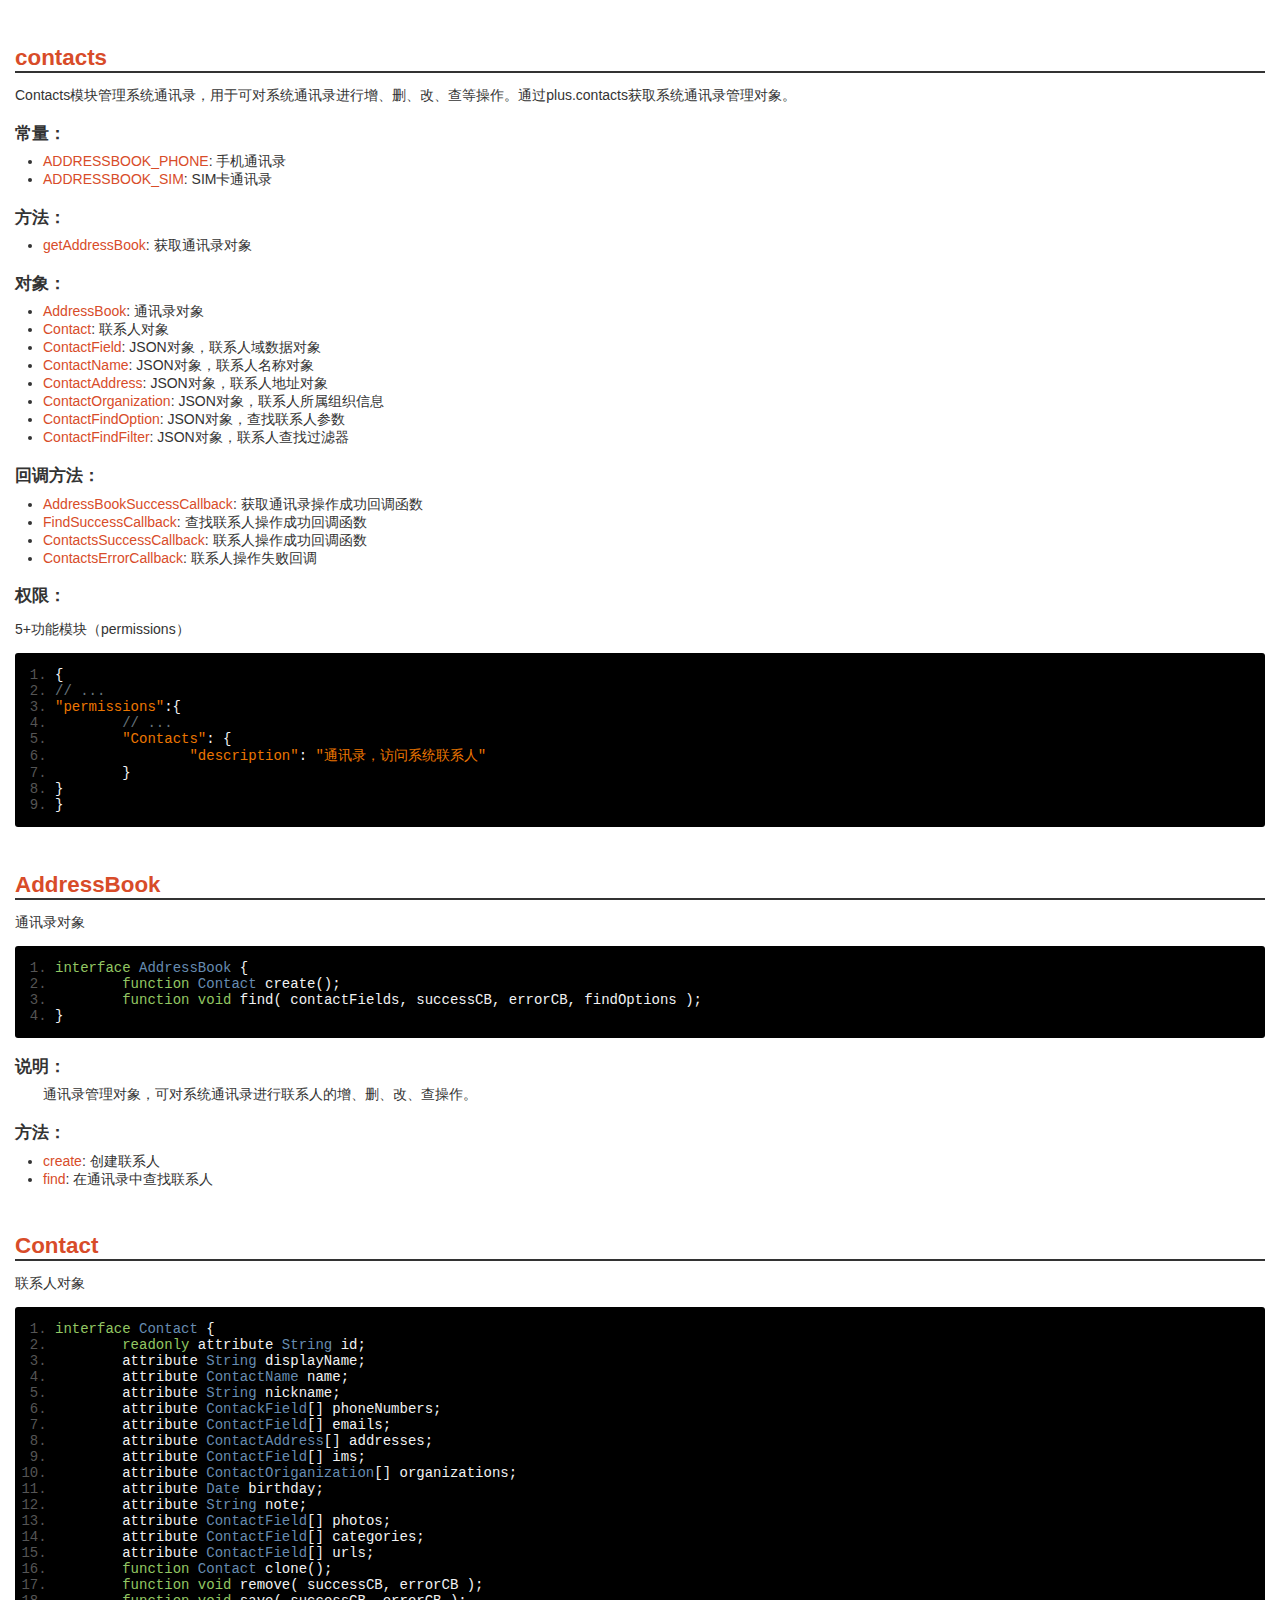
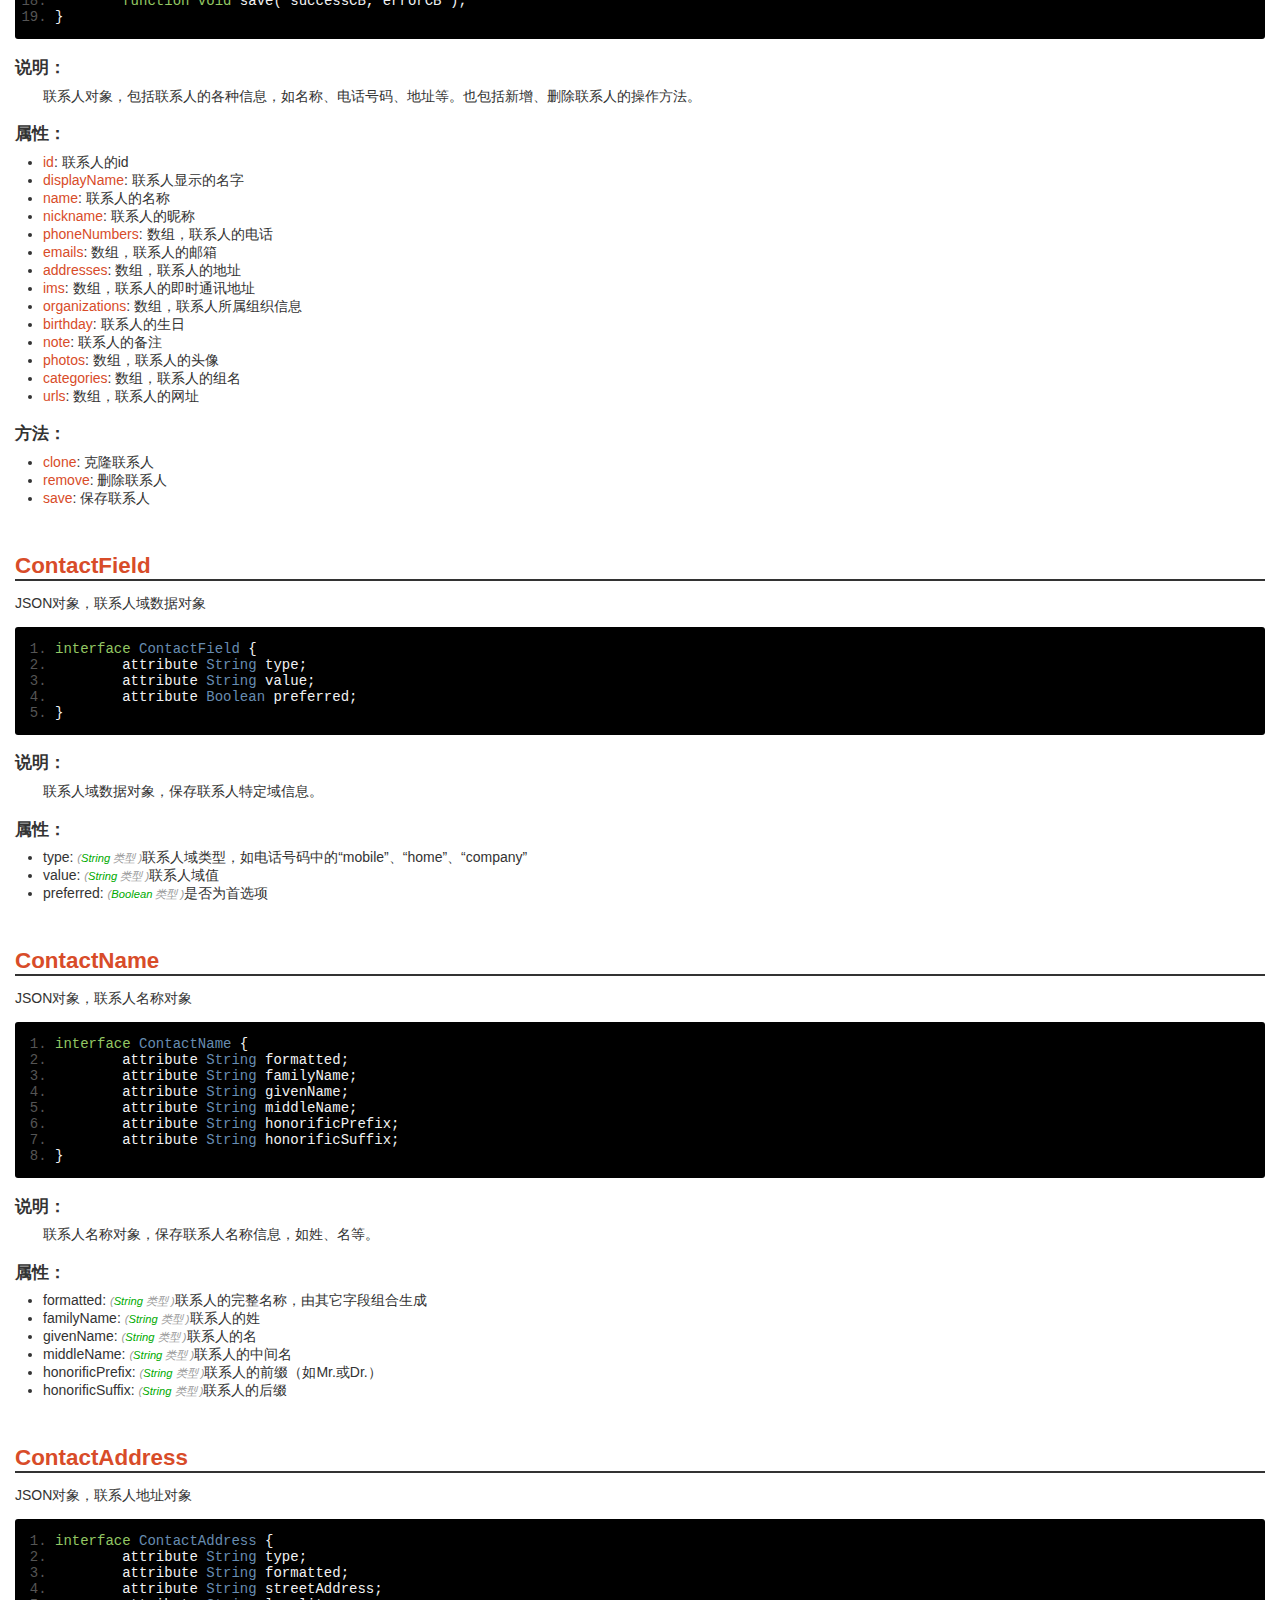
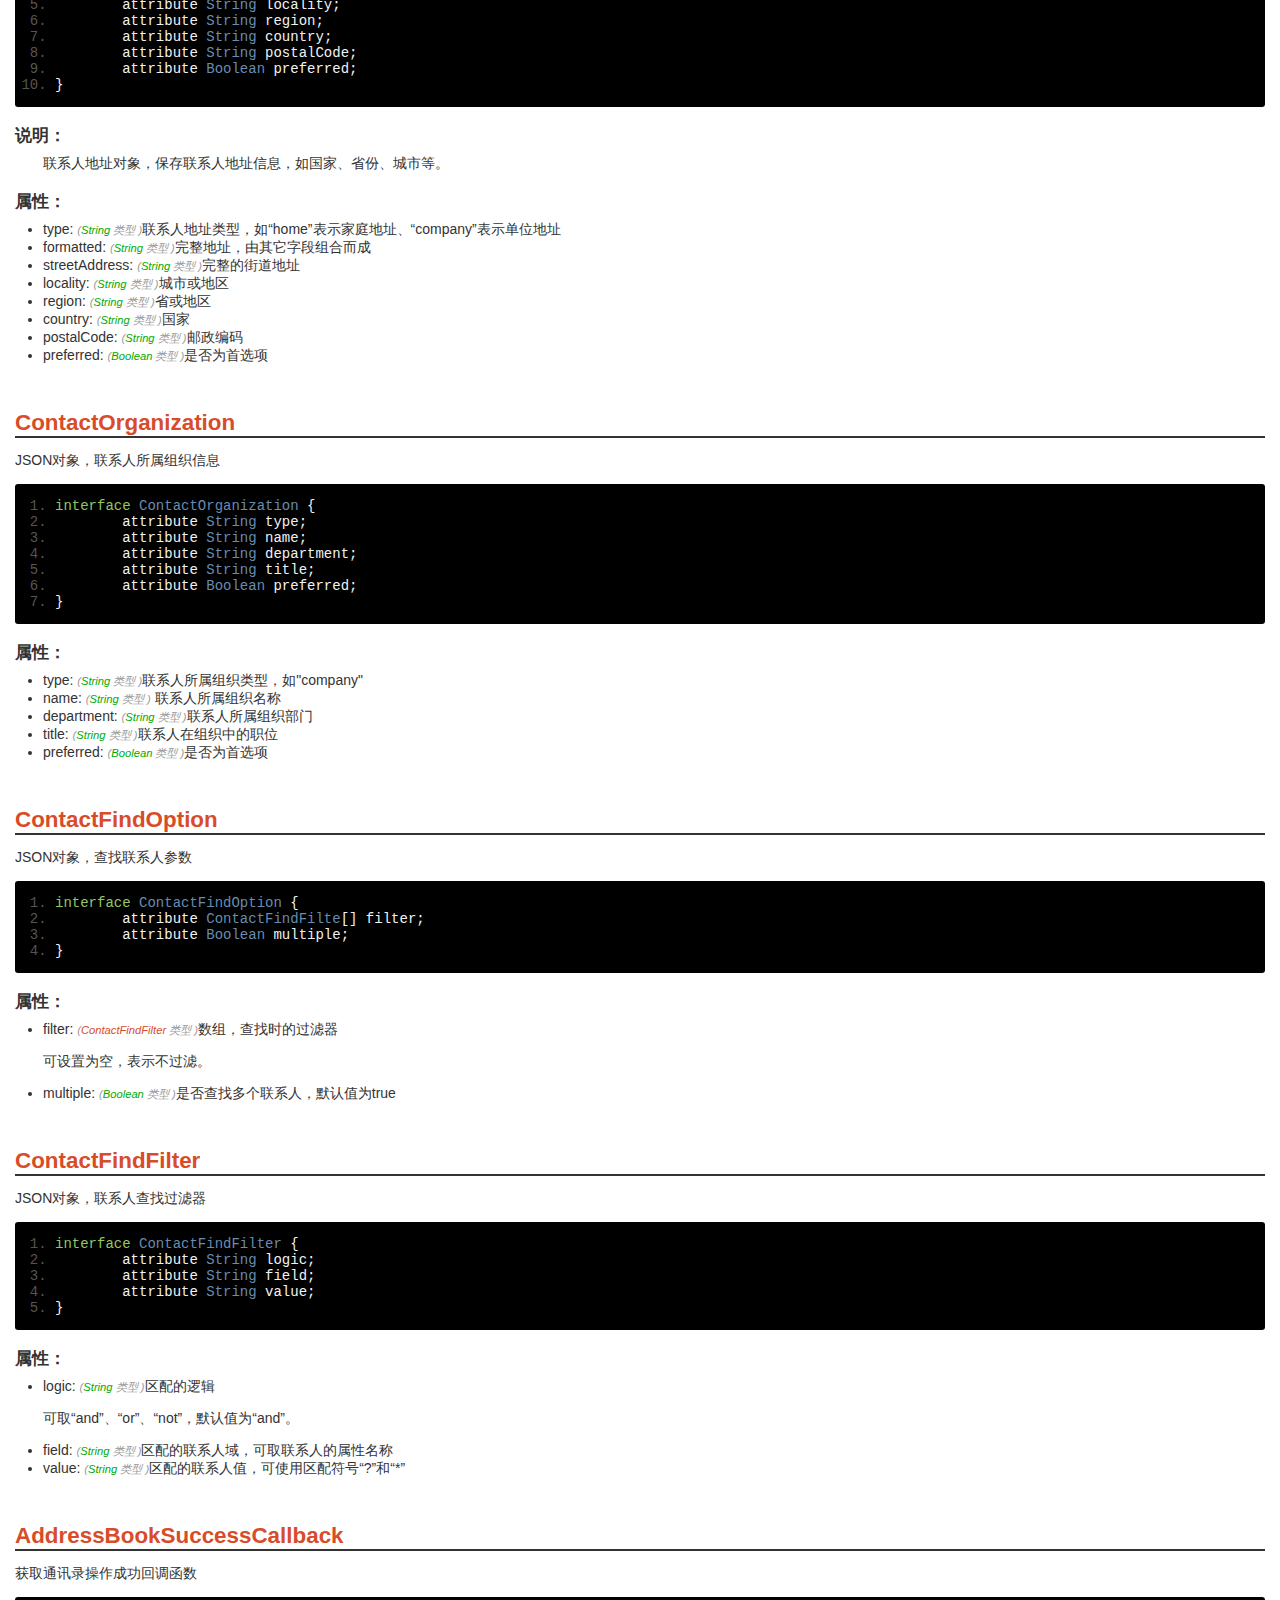
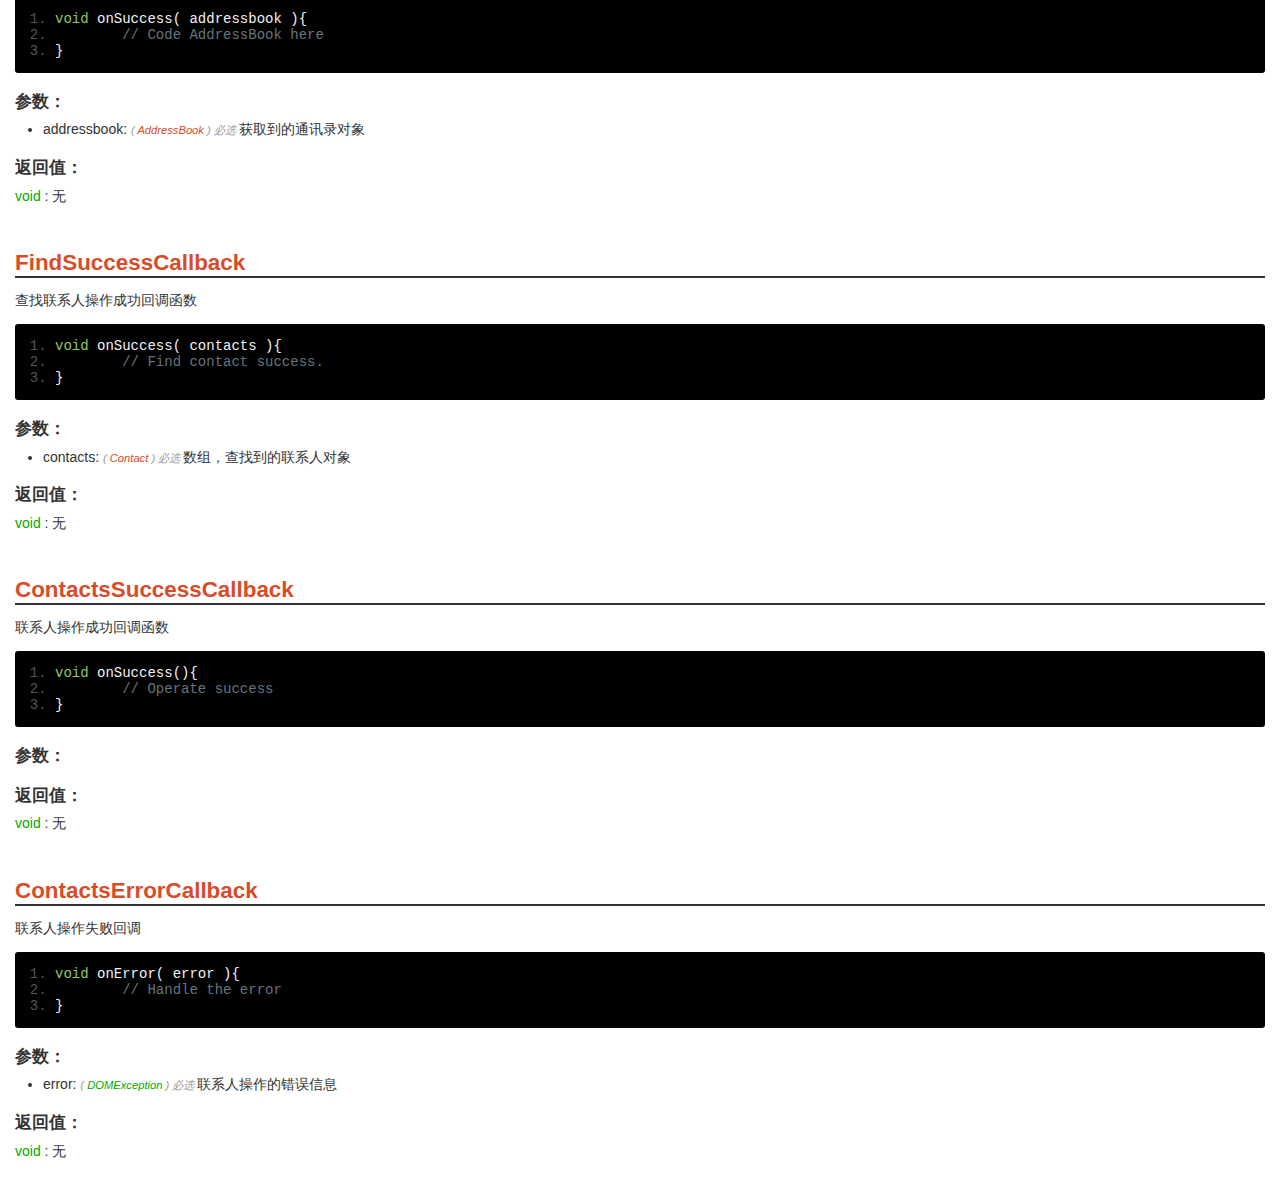
<file: test/doc/contacts.html>
<!DOCTYPE HTML>
<html>
<head>
<meta charset="utf-8">
<meta name="viewport" content="initial-scale=1.0, minimum-scale=1.0, maximum-scale=1.0, user-scalable=no">
<meta name="HandheldFriendly" content="true">
<meta name="MobileOptimized" content="320">
<title>Hello H5+</title>
<link rel="stylesheet" type="text/css" href="res/doc.css" charset="utf-8">
<link rel="stylesheet" type="text/css" href="res/prettify.sons.css" charset="utf-8">
<script type="text/javascript" src="res/doc.js" charset="utf-8"></script><script type="text/javascript" src="res/prettify.js" charset="utf-8"></script>
</head>
<body><div id="content" class="content">
<h1><a name="plus.contacts">contacts</a></h1>
<p>Contacts模块管理系统通讯录，用于可对系统通讯录进行增、删、改、查等操作。通过plus.contacts获取系统通讯录管理对象。</p>
<h2>常量：</h2>
<ul>
<li>
<a href="#plus.contacts.ADDRESSBOOK_PHONE">ADDRESSBOOK_PHONE</a>: 手机通讯录</li>
<li>
<a href="#plus.contacts.ADDRESSBOOK_SIM">ADDRESSBOOK_SIM</a>: SIM卡通讯录</li>
</ul>
<h2>方法：</h2>
<ul><li>
<a href="#plus.contacts.getAddressBook">getAddressBook</a>: 获取通讯录对象</li></ul>
<h2>对象：</h2>
<ul>
<li>
<a href="#plus.contacts.AddressBook">AddressBook</a>: 通讯录对象</li>
<li>
<a href="#plus.contacts.Contact">Contact</a>: 联系人对象</li>
<li>
<a href="#plus.contacts.ContactField">ContactField</a>: JSON对象，联系人域数据对象</li>
<li>
<a href="#plus.contacts.ContactName">ContactName</a>: JSON对象，联系人名称对象</li>
<li>
<a href="#plus.contacts.ContactAddress">ContactAddress</a>: JSON对象，联系人地址对象</li>
<li>
<a href="#plus.contacts.ContactOrganization">ContactOrganization</a>: JSON对象，联系人所属组织信息</li>
<li>
<a href="#plus.contacts.ContactFindOption">ContactFindOption</a>: JSON对象，查找联系人参数</li>
<li>
<a href="#plus.contacts.ContactFindFilter">ContactFindFilter</a>: JSON对象，联系人查找过滤器</li>
</ul>
<h2>回调方法：</h2>
<ul>
<li>
<a href="#plus.contacts.AddressBookSuccessCallback">AddressBookSuccessCallback</a>: 获取通讯录操作成功回调函数</li>
<li>
<a href="#plus.contacts.FindSuccessCallback">FindSuccessCallback</a>: 查找联系人操作成功回调函数</li>
<li>
<a href="#plus.contacts.ContactsSuccessCallback">ContactsSuccessCallback</a>: 联系人操作成功回调函数</li>
<li>
<a href="#plus.contacts.ContactsErrorCallback">ContactsErrorCallback</a>: 联系人操作失败回调</li>
</ul>
<h2>权限：</h2>
<p>5+功能模块（permissions）</p>
<pre class="prettyprint linenums">
{
// ...
"permissions":{
	// ...
	"Contacts": {
		"description": "通讯录，访问系统联系人"
	}
}
}
			</pre>
<h1><a name="plus.contacts.AddressBook">AddressBook</a></h1>
<p>通讯录对象</p>
<pre class="prettyprint linenums">
interface AddressBook {
	function Contact create();
	function void find( contactFields, successCB, errorCB, findOptions );
}
				</pre>
<h2>说明：</h2>
<p class="des">通讯录管理对象，可对系统通讯录进行联系人的增、删、改、查操作。</p>
<h2>方法：</h2>
<ul>
<li>
<a href="#plus.contacts.AddressBook.create">create</a>: 创建联系人</li>
<li>
<a href="#plus.contacts.AddressBook.find">find</a>: 在通讯录中查找联系人</li>
</ul>
<h1><a name="plus.contacts.Contact">Contact</a></h1>
<p>联系人对象</p>
<pre class="prettyprint linenums">
interface Contact {
	readonly attribute String id;
	attribute String displayName;
	attribute ContactName name;
	attribute String nickname;
	attribute ContackField[] phoneNumbers;
	attribute ContactField[] emails;
	attribute ContactAddress[] addresses;
	attribute ContactField[] ims;
	attribute ContactOriganization[] organizations;
	attribute Date birthday;
	attribute String note;
	attribute ContactField[] photos;
	attribute ContactField[] categories;
	attribute ContactField[] urls;
	function Contact clone();
	function void remove( successCB, errorCB );
	function void save( successCB, errorCB );
}
				</pre>
<h2>说明：</h2>
<p class="des">联系人对象，包括联系人的各种信息，如名称、电话号码、地址等。也包括新增、删除联系人的操作方法。</p>
<h2>属性：</h2>
<ul>
<li>
<a href="#plus.contacts.Contact.id">id</a>: 联系人的id</li>
<li>
<a href="#plus.contacts.Contact.displayName">displayName</a>: 联系人显示的名字</li>
<li>
<a href="#plus.contacts.Contact.name">name</a>: 联系人的名称</li>
<li>
<a href="#plus.contacts.Contact.nickname">nickname</a>: 联系人的昵称</li>
<li>
<a href="#plus.contacts.Contact.phoneNumbers">phoneNumbers</a>: 数组，联系人的电话</li>
<li>
<a href="#plus.contacts.Contact.emails">emails</a>: 数组，联系人的邮箱</li>
<li>
<a href="#plus.contacts.Contact.addresses">addresses</a>: 数组，联系人的地址</li>
<li>
<a href="#plus.contacts.Contact.ims">ims</a>: 数组，联系人的即时通讯地址</li>
<li>
<a href="#plus.contacts.Contact.organizations">organizations</a>: 数组，联系人所属组织信息</li>
<li>
<a href="#plus.contacts.Contact.birthday">birthday</a>: 联系人的生日</li>
<li>
<a href="#plus.contacts.Contact.note">note</a>: 联系人的备注</li>
<li>
<a href="#plus.contacts.Contact.photos">photos</a>: 数组，联系人的头像</li>
<li>
<a href="#plus.contacts.Contact.categories">categories</a>: 数组，联系人的组名</li>
<li>
<a href="#plus.contacts.Contact.urls">urls</a>: 数组，联系人的网址</li>
</ul>
<h2>方法：</h2>
<ul>
<li>
<a href="#plus.contacts.Contact.clone">clone</a>: 克隆联系人</li>
<li>
<a href="#plus.contacts.Contact.remove">remove</a>: 删除联系人</li>
<li>
<a href="#plus.contacts.Contact.save">save</a>: 保存联系人</li>
</ul>
<h1><a name="plus.contacts.ContactField">ContactField</a></h1>
<p>JSON对象，联系人域数据对象</p>
<pre class="prettyprint linenums">
interface ContactField {
	attribute String type;
	attribute String value;
	attribute Boolean preferred;
}
				</pre>
<h2>说明：</h2>
<p class="des">联系人域数据对象，保存联系人特定域信息。</p>
<h2>属性：</h2>
<ul>
<li>type: <em>(<font class="type">String</font>
	类型
)</em>联系人域类型，如电话号码中的“mobile”、“home”、“company”<br>
</li>
<li>value: <em>(<font class="type">String</font>
	类型
)</em>联系人域值<br>
</li>
<li>preferred: <em>(<font class="type">Boolean</font>
	类型
)</em>是否为首选项<br>
</li>
</ul>
<h1><a name="plus.contacts.ContactName">ContactName</a></h1>
<p>JSON对象，联系人名称对象</p>
<pre class="prettyprint linenums">
interface ContactName {
	attribute String formatted;
	attribute String familyName;
	attribute String givenName;
	attribute String middleName;
	attribute String honorificPrefix;
	attribute String honorificSuffix;
}
				</pre>
<h2>说明：</h2>
<p class="des">联系人名称对象，保存联系人名称信息，如姓、名等。</p>
<h2>属性：</h2>
<ul>
<li>formatted: <em>(<font class="type">String</font>
	类型
)</em>联系人的完整名称，由其它字段组合生成<br>
</li>
<li>familyName: <em>(<font class="type">String</font>
	类型
)</em>联系人的姓<br>
</li>
<li>givenName: <em>(<font class="type">String</font>
	类型
)</em>联系人的名<br>
</li>
<li>middleName: <em>(<font class="type">String</font>
	类型
)</em>联系人的中间名<br>
</li>
<li>honorificPrefix: <em>(<font class="type">String</font>
	类型
)</em>联系人的前缀（如Mr.或Dr.）<br>
</li>
<li>honorificSuffix: <em>(<font class="type">String</font>
	类型
)</em>联系人的后缀<br>
</li>
</ul>
<h1><a name="plus.contacts.ContactAddress">ContactAddress</a></h1>
<p>JSON对象，联系人地址对象</p>
<pre class="prettyprint linenums">
interface ContactAddress {
	attribute String type;
	attribute String formatted;
	attribute String streetAddress;
	attribute String locality;
	attribute String region;
	attribute String country;
	attribute String postalCode;
	attribute Boolean preferred;
}
				</pre>
<h2>说明：</h2>
<p class="des">联系人地址对象，保存联系人地址信息，如国家、省份、城市等。</p>
<h2>属性：</h2>
<ul>
<li>type: <em>(<font class="type">String</font>
	类型
)</em>联系人地址类型，如“home”表示家庭地址、“company”表示单位地址<br>
</li>
<li>formatted: <em>(<font class="type">String</font>
	类型
)</em>完整地址，由其它字段组合而成<br>
</li>
<li>streetAddress: <em>(<font class="type">String</font>
	类型
)</em>完整的街道地址<br>
</li>
<li>locality: <em>(<font class="type">String</font>
	类型
)</em>城市或地区<br>
</li>
<li>region: <em>(<font class="type">String</font>
	类型
)</em>省或地区<br>
</li>
<li>country: <em>(<font class="type">String</font>
	类型
)</em>国家<br>
</li>
<li>postalCode: <em>(<font class="type">String</font>
	类型
)</em>邮政编码<br>
</li>
<li>preferred: <em>(<font class="type">Boolean</font>
	类型
)</em>是否为首选项<br>
</li>
</ul>
<h1><a name="plus.contacts.ContactOrganization">ContactOrganization</a></h1>
<p>JSON对象，联系人所属组织信息</p>
<pre class="prettyprint linenums">
interface ContactOrganization {
	attribute String type;
	attribute String name;
	attribute String department;
	attribute String title;
	attribute Boolean preferred;
}
				</pre>
<h2>属性：</h2>
<ul>
<li>type: <em>(<font class="type">String</font>
	类型
)</em>联系人所属组织类型，如"company"<br>
</li>
<li>name: <em>(<font class="type">String</font>
	类型
)</em> 联系人所属组织名称<br>
</li>
<li>department: <em>(<font class="type">String</font>
	类型
)</em>联系人所属组织部门<br>
</li>
<li>title: <em>(<font class="type">String</font>
	类型
)</em>联系人在组织中的职位<br>
</li>
<li>preferred: <em>(<font class="type">Boolean</font>
	类型
)</em>是否为首选项<br>
</li>
</ul>
<h1><a name="plus.contacts.ContactFindOption">ContactFindOption</a></h1>
<p>JSON对象，查找联系人参数</p>
<pre class="prettyprint linenums">
interface ContactFindOption {
	attribute ContactFindFilte[] filter;
	attribute Boolean multiple;
}
				</pre>
<h2>属性：</h2>
<ul>
<li>filter: <em>(<a href="#plus.contacts.ContactFindFilter">ContactFindFilter</a>
	类型
)</em>数组，查找时的过滤器<br><p>可设置为空，表示不过滤。</p>
</li>
<li>multiple: <em>(<font class="type">Boolean</font>
	类型
)</em>是否查找多个联系人，默认值为true<br>
</li>
</ul>
<h1><a name="plus.contacts.ContactFindFilter">ContactFindFilter</a></h1>
<p>JSON对象，联系人查找过滤器</p>
<pre class="prettyprint linenums">
interface ContactFindFilter {
	attribute String logic;
	attribute String field;
	attribute String value;
}
				</pre>
<h2>属性：</h2>
<ul>
<li>logic: <em>(<font class="type">String</font>
	类型
)</em>区配的逻辑<br><p>可取“and”、“or”、“not”，默认值为“and”。</p>
</li>
<li>field: <em>(<font class="type">String</font>
	类型
)</em>区配的联系人域，可取联系人的属性名称<br>
</li>
<li>value: <em>(<font class="type">String</font>
	类型
)</em>区配的联系人值，可使用区配符号“?”和“*”<br>
</li>
</ul>
<h1><a name="plus.contacts.AddressBookSuccessCallback">AddressBookSuccessCallback</a></h1>
<p>获取通讯录操作成功回调函数</p>
<pre class="prettyprint linenums">
void onSuccess( addressbook ){
	// Code AddressBook here
}
				</pre>
<h2>参数：</h2>
<ul><li>addressbook: 
		<em>(
			<a href="#plus.contacts.AddressBook">AddressBook</a>
			)
			必选 </em>获取到的通讯录对象<br>
</li></ul>
<h2>返回值：</h2>
<font class="type">void</font>
			: 无<h1><a name="plus.contacts.FindSuccessCallback">FindSuccessCallback</a></h1>
<p>查找联系人操作成功回调函数</p>
<pre class="prettyprint linenums">
void onSuccess( contacts ){
	// Find contact success.
}
				</pre>
<h2>参数：</h2>
<ul><li>contacts: 
		<em>(
			<a href="#plus.contacts.Contact">Contact</a>
			)
			必选 </em>数组，查找到的联系人对象<br>
</li></ul>
<h2>返回值：</h2>
<font class="type">void</font>
			: 无<h1><a name="plus.contacts.ContactsSuccessCallback">ContactsSuccessCallback</a></h1>
<p>联系人操作成功回调函数</p>
<pre class="prettyprint linenums">
void onSuccess(){
	// Operate success
}
				</pre>
<h2>参数：</h2>
<ul></ul>
<h2>返回值：</h2>
<font class="type">void</font>
			: 无<h1><a name="plus.contacts.ContactsErrorCallback">ContactsErrorCallback</a></h1>
<p>联系人操作失败回调</p>
<pre class="prettyprint linenums">
void onError( error ){
	// Handle the error
}
				</pre>
<h2>参数：</h2>
<ul><li>error: 
		<em>(
			<font class="type">DOMException</font>
			)
			必选 </em>联系人操作的错误信息<br>
</li></ul>
<h2>返回值：</h2>
<font class="type">void</font>
			: 无<br><br>
</div></body>
</html>
</file>
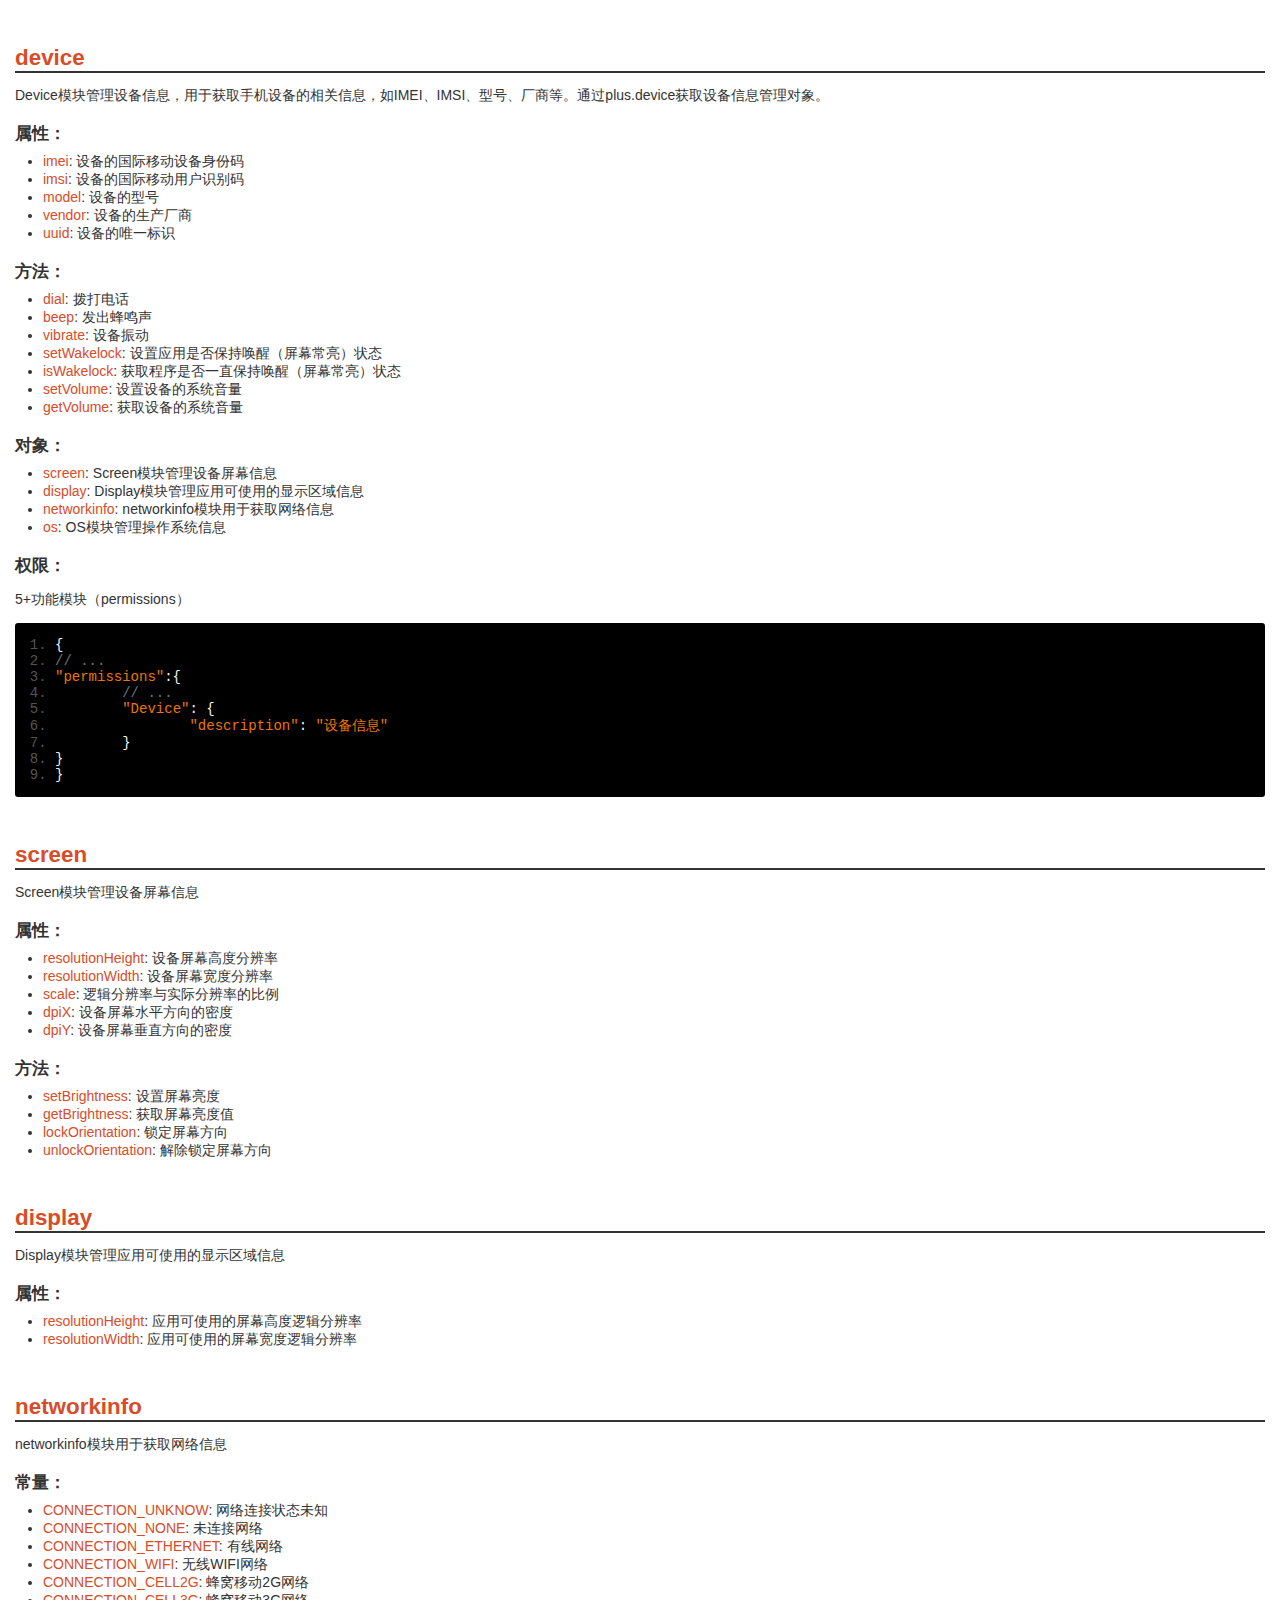
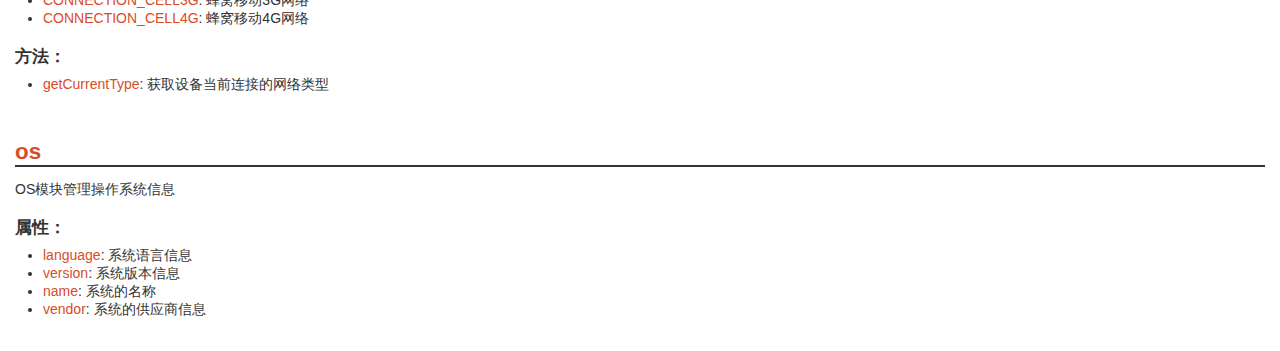
<file: test/doc/device.html>
<!DOCTYPE HTML>
<html>
<head>
<meta charset="utf-8">
<meta name="viewport" content="initial-scale=1.0, minimum-scale=1.0, maximum-scale=1.0, user-scalable=no">
<meta name="HandheldFriendly" content="true">
<meta name="MobileOptimized" content="320">
<title>Hello H5+</title>
<link rel="stylesheet" type="text/css" href="res/doc.css" charset="utf-8">
<link rel="stylesheet" type="text/css" href="res/prettify.sons.css" charset="utf-8">
<script type="text/javascript" src="res/doc.js" charset="utf-8"></script><script type="text/javascript" src="res/prettify.js" charset="utf-8"></script>
</head>
<body><div id="content" class="content">
<h1><a name="plus.device">device</a></h1>
<p>Device模块管理设备信息，用于获取手机设备的相关信息，如IMEI、IMSI、型号、厂商等。通过plus.device获取设备信息管理对象。</p>
<h2>属性：</h2>
<ul>
<li>
<a href="#plus.device.imei">imei</a>: 设备的国际移动设备身份码</li>
<li>
<a href="#plus.device.imsi">imsi</a>: 设备的国际移动用户识别码</li>
<li>
<a href="#plus.device.model">model</a>: 设备的型号</li>
<li>
<a href="#plus.device.vendor">vendor</a>: 设备的生产厂商</li>
<li>
<a href="#plus.device.uuid">uuid</a>: 设备的唯一标识</li>
</ul>
<h2>方法：</h2>
<ul>
<li>
<a href="#plus.device.dial">dial</a>: 拨打电话</li>
<li>
<a href="#plus.device.beep">beep</a>: 发出蜂鸣声</li>
<li>
<a href="#plus.device.vibrate">vibrate</a>: 设备振动</li>
<li>
<a href="#plus.device.setWakelock">setWakelock</a>: 设置应用是否保持唤醒（屏幕常亮）状态</li>
<li>
<a href="#plus.device.isWakelock">isWakelock</a>: 获取程序是否一直保持唤醒（屏幕常亮）状态</li>
<li>
<a href="#plus.device.setVolume">setVolume</a>: 设置设备的系统音量</li>
<li>
<a href="#plus.device.getVolume">getVolume</a>: 获取设备的系统音量</li>
</ul>
<h2>对象：</h2>
<ul>
<li>
<a href="#plus.screen">screen</a>: Screen模块管理设备屏幕信息</li>
<li>
<a href="#plus.display">display</a>: Display模块管理应用可使用的显示区域信息</li>
<li>
<a href="#plus.networkinfo">networkinfo</a>: networkinfo模块用于获取网络信息</li>
<li>
<a href="#plus.os">os</a>: OS模块管理操作系统信息</li>
</ul>
<h2>权限：</h2>
<p>5+功能模块（permissions）</p>
<pre class="prettyprint linenums">
{
// ...
"permissions":{
	// ...
	"Device": {
		"description": "设备信息"
	}
}
}
			</pre>
<h1><a name="plus.screen">screen</a></h1>
<p>Screen模块管理设备屏幕信息</p>
<h2>属性：</h2>
<ul>
<li>
<a href="#plus.screen.resolutionHeight">resolutionHeight</a>: 设备屏幕高度分辨率</li>
<li>
<a href="#plus.screen.resolutionWidth">resolutionWidth</a>: 设备屏幕宽度分辨率</li>
<li>
<a href="#plus.screen.scale">scale</a>: 逻辑分辨率与实际分辨率的比例</li>
<li>
<a href="#plus.screen.dpiX">dpiX</a>: 设备屏幕水平方向的密度</li>
<li>
<a href="#plus.screen.dpiY">dpiY</a>: 设备屏幕垂直方向的密度</li>
</ul>
<h2>方法：</h2>
<ul>
<li>
<a href="#plus.screen.setBrightness">setBrightness</a>: 设置屏幕亮度</li>
<li>
<a href="#plus.screen.getBrightness">getBrightness</a>: 获取屏幕亮度值</li>
<li>
<a href="#plus.screen.lockOrientation">lockOrientation</a>: 锁定屏幕方向</li>
<li>
<a href="#plus.screen.unlockOrientation">unlockOrientation</a>: 解除锁定屏幕方向</li>
</ul>
<h1><a name="plus.display">display</a></h1>
<p>Display模块管理应用可使用的显示区域信息</p>
<h2>属性：</h2>
<ul>
<li>
<a href="#plus.display.resolutionHeight">resolutionHeight</a>: 应用可使用的屏幕高度逻辑分辨率</li>
<li>
<a href="#plus.display.resolutionWidth">resolutionWidth</a>: 应用可使用的屏幕宽度逻辑分辨率</li>
</ul>
<h1><a name="plus.networkinfo">networkinfo</a></h1>
<p>networkinfo模块用于获取网络信息</p>
<h2>常量：</h2>
<ul>
<li>
<a href="#plus.networkinfo.CONNECTION_UNKNOW">CONNECTION_UNKNOW</a>: 网络连接状态未知</li>
<li>
<a href="#plus.networkinfo.CONNECTION_NONE">CONNECTION_NONE</a>: 未连接网络</li>
<li>
<a href="#plus.networkinfo.CONNECTION_ETHERNET">CONNECTION_ETHERNET</a>: 有线网络</li>
<li>
<a href="#plus.networkinfo.CONNECTION_WIFI">CONNECTION_WIFI</a>: 无线WIFI网络</li>
<li>
<a href="#plus.networkinfo.CONNECTION_CELL2G">CONNECTION_CELL2G</a>: 蜂窝移动2G网络</li>
<li>
<a href="#plus.networkinfo.CONNECTION_CELL3G">CONNECTION_CELL3G</a>: 蜂窝移动3G网络</li>
<li>
<a href="#plus.networkinfo.CONNECTION_CELL4G">CONNECTION_CELL4G</a>: 蜂窝移动4G网络</li>
</ul>
<h2>方法：</h2>
<ul><li>
<a href="#plus.networkinfo.getCurrentType">getCurrentType</a>: 获取设备当前连接的网络类型</li></ul>
<h1><a name="plus.os">os</a></h1>
<p>OS模块管理操作系统信息</p>
<h2>属性：</h2>
<ul>
<li>
<a href="#plus.os.language">language</a>: 系统语言信息</li>
<li>
<a href="#plus.os.version">version</a>: 系统版本信息</li>
<li>
<a href="#plus.os.name">name</a>: 系统的名称</li>
<li>
<a href="#plus.os.vendor">vendor</a>: 系统的供应商信息</li>
</ul>
<br><br>
</div></body>
</html>
</file>
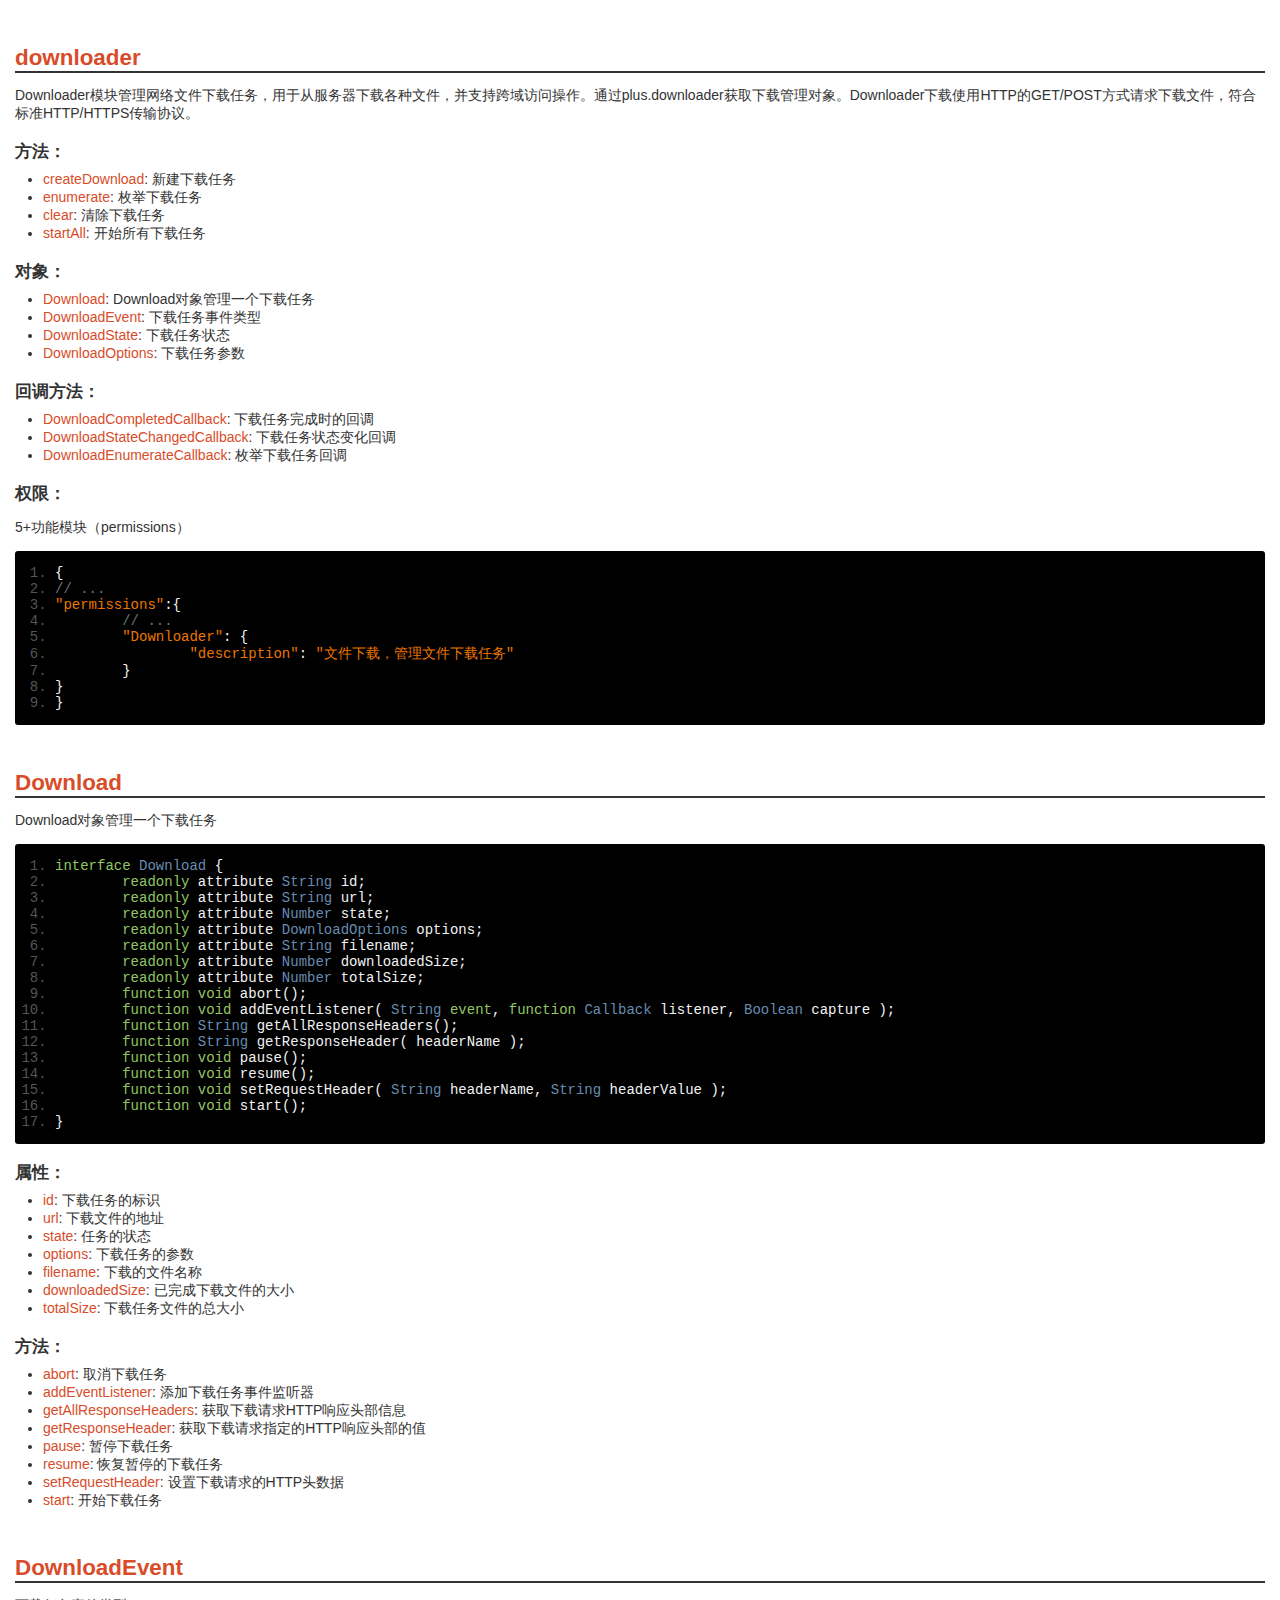
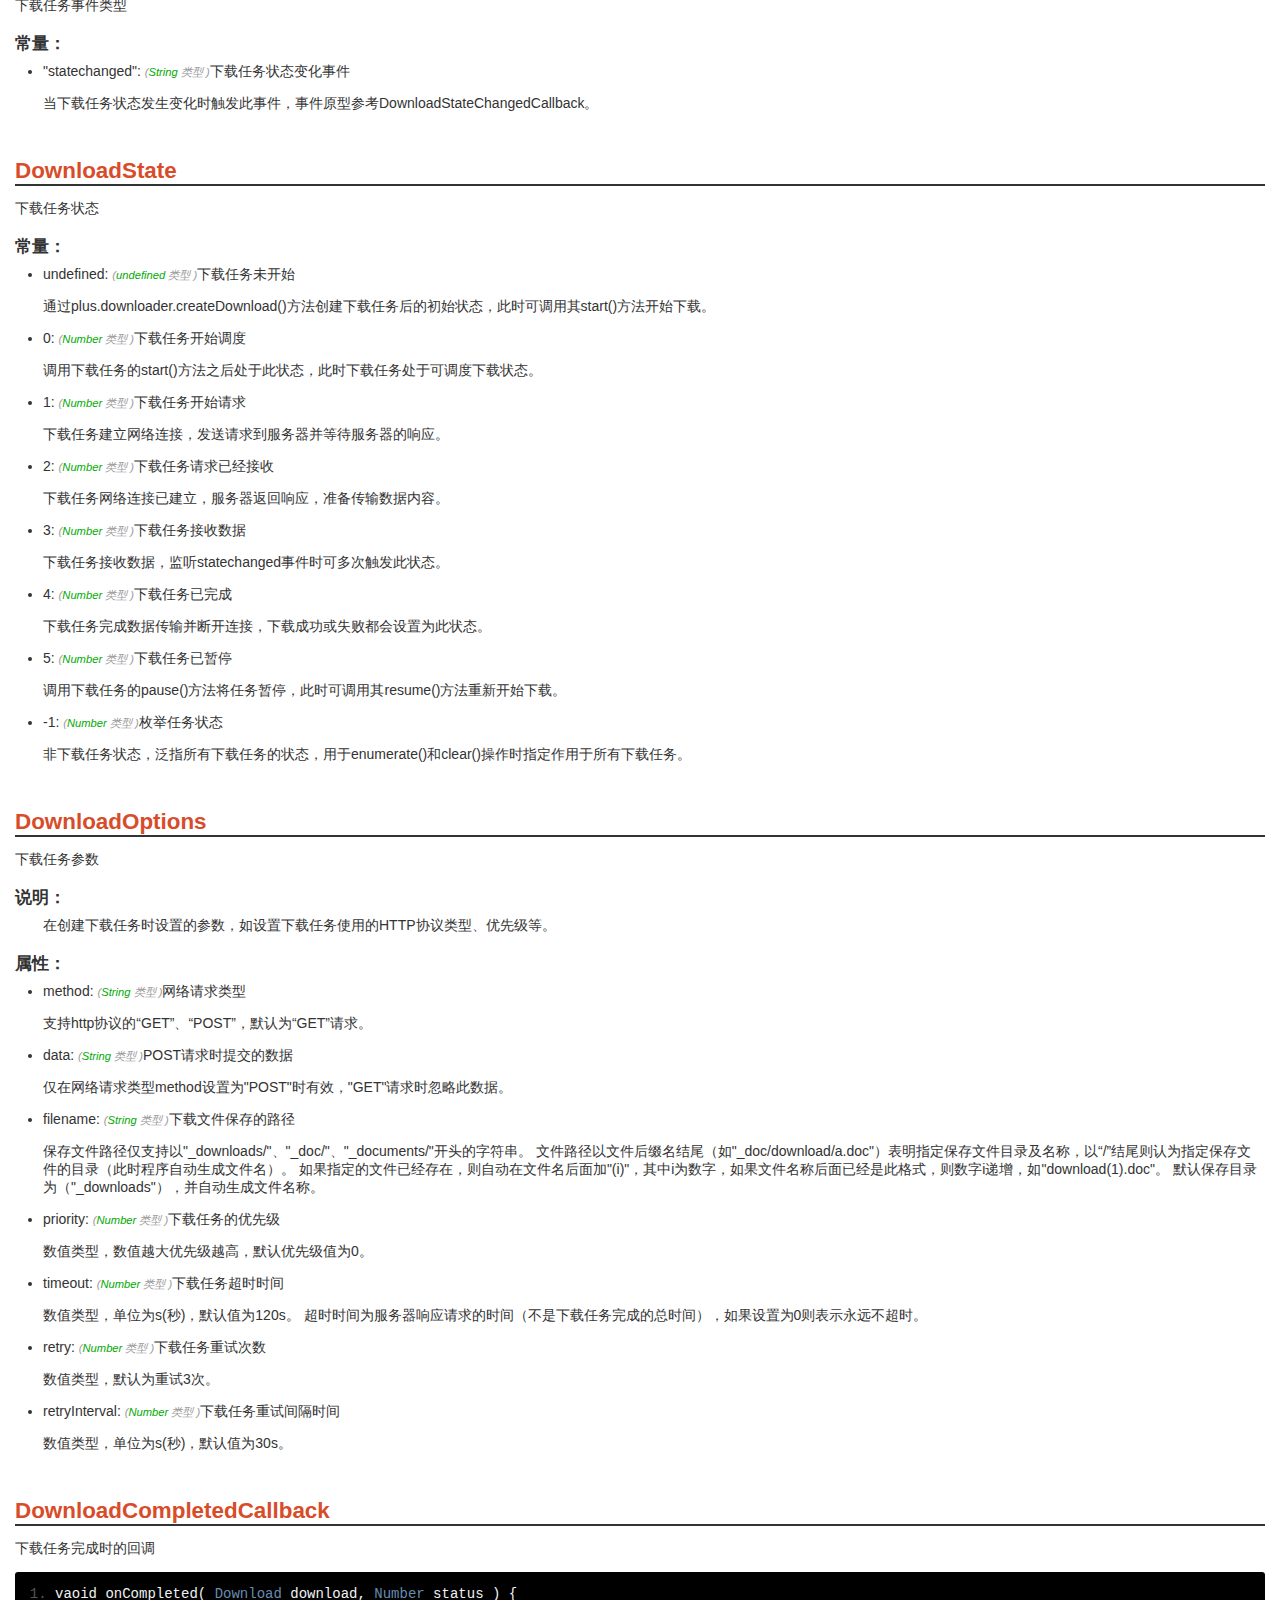
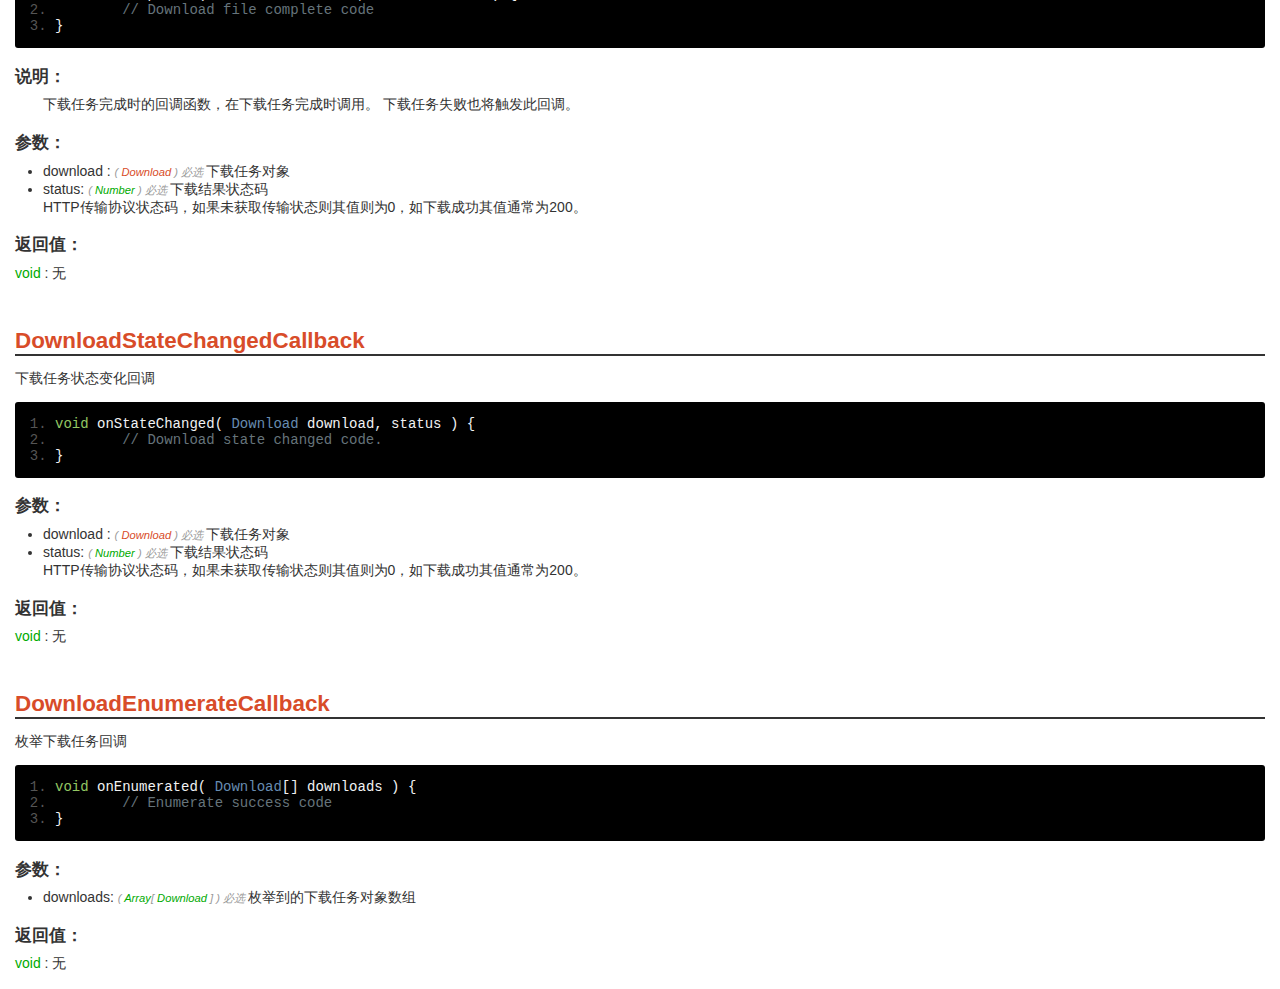
<file: test/doc/downloader.html>
<!DOCTYPE HTML>
<html>
<head>
<meta charset="utf-8">
<meta name="viewport" content="initial-scale=1.0, minimum-scale=1.0, maximum-scale=1.0, user-scalable=no">
<meta name="HandheldFriendly" content="true">
<meta name="MobileOptimized" content="320">
<title>Hello H5+</title>
<link rel="stylesheet" type="text/css" href="res/doc.css" charset="utf-8">
<link rel="stylesheet" type="text/css" href="res/prettify.sons.css" charset="utf-8">
<script type="text/javascript" src="res/doc.js" charset="utf-8"></script><script type="text/javascript" src="res/prettify.js" charset="utf-8"></script>
</head>
<body><div id="content" class="content">
<h1><a name="plus.downloader">downloader</a></h1>
<p>Downloader模块管理网络文件下载任务，用于从服务器下载各种文件，并支持跨域访问操作。通过plus.downloader获取下载管理对象。Downloader下载使用HTTP的GET/POST方式请求下载文件，符合标准HTTP/HTTPS传输协议。</p>
<h2>方法：</h2>
<ul>
<li>
<a href="#plus.downloader.createDownload">createDownload</a>: 新建下载任务</li>
<li>
<a href="#plus.downloader.enumerate">enumerate</a>: 枚举下载任务</li>
<li>
<a href="#plus.downloader.clear">clear</a>: 清除下载任务</li>
<li>
<a href="#plus.downloader.startAll">startAll</a>: 开始所有下载任务</li>
</ul>
<h2>对象：</h2>
<ul>
<li>
<a href="#plus.downloader.Download">Download</a>: Download对象管理一个下载任务</li>
<li>
<a href="#plus.downloader.DownloadEvent">DownloadEvent</a>: 下载任务事件类型</li>
<li>
<a href="#plus.downloader.DownloadState">DownloadState</a>: 下载任务状态</li>
<li>
<a href="#plus.downloader.DownloadOptions">DownloadOptions</a>: 下载任务参数</li>
</ul>
<h2>回调方法：</h2>
<ul>
<li>
<a href="#plus.downloader.DownloadCompletedCallback">DownloadCompletedCallback</a>: 下载任务完成时的回调</li>
<li>
<a href="#plus.downloader.DownloadStateChangedCallback">DownloadStateChangedCallback</a>: 下载任务状态变化回调</li>
<li>
<a href="#plus.downloader.DownloadEnumerateCallback">DownloadEnumerateCallback</a>: 枚举下载任务回调</li>
</ul>
<h2>权限：</h2>
<p>5+功能模块（permissions）</p>
<pre class="prettyprint linenums">
{
// ...
"permissions":{
	// ...
	"Downloader": {
		"description": "文件下载，管理文件下载任务"
	}
}
}
			</pre>
<h1><a name="plus.downloader.Download">Download</a></h1>
<p>Download对象管理一个下载任务</p>
<pre class="prettyprint linenums">
interface Download {
	readonly attribute String id;
	readonly attribute String url;
	readonly attribute Number state;
	readonly attribute DownloadOptions options;
	readonly attribute String filename;
	readonly attribute Number downloadedSize;
	readonly attribute Number totalSize;
	function void abort();
	function void addEventListener( String event, function Callback listener, Boolean capture );
	function String getAllResponseHeaders();
	function String getResponseHeader( headerName );
	function void pause();
	function void resume();
	function void setRequestHeader( String headerName, String headerValue );
	function void start();
}
				</pre>
<h2>属性：</h2>
<ul>
<li>
<a href="#plus.downloader.Download.id">id</a>: 下载任务的标识</li>
<li>
<a href="#plus.downloader.Download.url">url</a>: 下载文件的地址</li>
<li>
<a href="#plus.downloader.Download.state">state</a>: 任务的状态</li>
<li>
<a href="#plus.downloader.Download.options">options</a>: 下载任务的参数</li>
<li>
<a href="#plus.downloader.Download.filename">filename</a>: 下载的文件名称</li>
<li>
<a href="#plus.downloader.Download.downloadedSize">downloadedSize</a>: 已完成下载文件的大小</li>
<li>
<a href="#plus.downloader.Download.totalSize">totalSize</a>: 下载任务文件的总大小</li>
</ul>
<h2>方法：</h2>
<ul>
<li>
<a href="#plus.downloader.Download.abort">abort</a>: 取消下载任务</li>
<li>
<a href="#plus.downloader.Download.addEventListener">addEventListener</a>: 添加下载任务事件监听器</li>
<li>
<a href="#plus.downloader.Download.getAllResponseHeaders">getAllResponseHeaders</a>: 获取下载请求HTTP响应头部信息</li>
<li>
<a href="#plus.downloader.Download.getResponseHeader">getResponseHeader</a>: 获取下载请求指定的HTTP响应头部的值</li>
<li>
<a href="#plus.downloader.Download.pause">pause</a>: 暂停下载任务</li>
<li>
<a href="#plus.downloader.Download.resume">resume</a>: 恢复暂停的下载任务</li>
<li>
<a href="#plus.downloader.Download.setRequestHeader">setRequestHeader</a>: 设置下载请求的HTTP头数据</li>
<li>
<a href="#plus.downloader.Download.start">start</a>: 开始下载任务</li>
</ul>
<h1><a name="plus.downloader.DownloadEvent">DownloadEvent</a></h1>
<p>下载任务事件类型</p>
<h2>常量：</h2>
<ul><li>"statechanged": <em>(<font class="type">String</font>
	类型
)</em>下载任务状态变化事件<br><p>
	当下载任务状态发生变化时触发此事件，事件原型参考DownloadStateChangedCallback。
						</p>
</li></ul>
<h1><a name="plus.downloader.DownloadState">DownloadState</a></h1>
<p>下载任务状态</p>
<h2>常量：</h2>
<ul>
<li>undefined: <em>(<font class="type">undefined</font>
	类型
)</em>下载任务未开始<br><p>
	通过plus.downloader.createDownload()方法创建下载任务后的初始状态，此时可调用其start()方法开始下载。
						</p>
</li>
<li>0: <em>(<font class="type">Number</font>
	类型
)</em>下载任务开始调度<br><p>
	调用下载任务的start()方法之后处于此状态，此时下载任务处于可调度下载状态。
						</p>
</li>
<li>1: <em>(<font class="type">Number</font>
	类型
)</em>下载任务开始请求<br><p>
	下载任务建立网络连接，发送请求到服务器并等待服务器的响应。
						</p>
</li>
<li>2: <em>(<font class="type">Number</font>
	类型
)</em>下载任务请求已经接收<br><p>
	下载任务网络连接已建立，服务器返回响应，准备传输数据内容。
						</p>
</li>
<li>3: <em>(<font class="type">Number</font>
	类型
)</em>下载任务接收数据<br><p>
	下载任务接收数据，监听statechanged事件时可多次触发此状态。
						</p>
</li>
<li>4: <em>(<font class="type">Number</font>
	类型
)</em>下载任务已完成<br><p>
	下载任务完成数据传输并断开连接，下载成功或失败都会设置为此状态。
						</p>
</li>
<li>5: <em>(<font class="type">Number</font>
	类型
)</em>下载任务已暂停<br><p>
	调用下载任务的pause()方法将任务暂停，此时可调用其resume()方法重新开始下载。
						</p>
</li>
<li>-1: <em>(<font class="type">Number</font>
	类型
)</em>枚举任务状态<br><p>
	非下载任务状态，泛指所有下载任务的状态，用于enumerate()和clear()操作时指定作用于所有下载任务。
						</p>
</li>
</ul>
<h1><a name="plus.downloader.DownloadOptions">DownloadOptions</a></h1>
<p>下载任务参数</p>
<h2>说明：</h2>
<p class="des">
	在创建下载任务时设置的参数，如设置下载任务使用的HTTP协议类型、优先级等。
				</p>
<h2>属性：</h2>
<ul>
<li>method: <em>(<font class="type">String</font>
	类型
)</em>网络请求类型<br><p>
	支持http协议的“GET”、“POST”，默认为“GET”请求。
						</p>
</li>
<li>data: <em>(<font class="type">String</font>
	类型
)</em>POST请求时提交的数据<br><p>
	仅在网络请求类型method设置为"POST"时有效，"GET"请求时忽略此数据。
						</p>
</li>
<li>filename: <em>(<font class="type">String</font>
	类型
)</em>下载文件保存的路径<br><p>
	保存文件路径仅支持以"_downloads/"、"_doc/"、"_documents/"开头的字符串。
	文件路径以文件后缀名结尾（如"_doc/download/a.doc"）表明指定保存文件目录及名称，以“/”结尾则认为指定保存文件的目录（此时程序自动生成文件名）。
	如果指定的文件已经存在，则自动在文件名后面加"(i)"，其中i为数字，如果文件名称后面已经是此格式，则数字i递增，如"download(1).doc"。
	默认保存目录为（"_downloads"），并自动生成文件名称。
						</p>
</li>
<li>priority: <em>(<font class="type">Number</font>
	类型
)</em>下载任务的优先级<br><p>
	数值类型，数值越大优先级越高，默认优先级值为0。
						</p>
</li>
<li>timeout: <em>(<font class="type">Number</font>
	类型
)</em>下载任务超时时间<br><p>
	数值类型，单位为s(秒)，默认值为120s。
	超时时间为服务器响应请求的时间（不是下载任务完成的总时间），如果设置为0则表示永远不超时。
						</p>
</li>
<li>retry: <em>(<font class="type">Number</font>
	类型
)</em>下载任务重试次数<br><p>
	数值类型，默认为重试3次。
						</p>
</li>
<li>retryInterval: <em>(<font class="type">Number</font>
	类型
)</em>下载任务重试间隔时间<br><p>
	数值类型，单位为s(秒)，默认值为30s。
						</p>
</li>
</ul>
<h1><a name="plus.downloader.DownloadCompletedCallback">DownloadCompletedCallback</a></h1>
<p>下载任务完成时的回调</p>
<pre class="prettyprint linenums">
vaoid onCompleted( Download download, Number status ) {
	// Download file complete code
}
				</pre>
<h2>说明：</h2>
<p class="des">
	下载任务完成时的回调函数，在下载任务完成时调用。
	下载任务失败也将触发此回调。
				</p>
<h2>参数：</h2>
<ul>
<li>download : 
		<em>(
			<a href="#plus.downloader.Download">Download</a>
			)
			必选 </em>下载任务对象<br>
</li>
<li>status: 
		<em>(
			<font class="type">Number</font>
			)
			必选 </em>下载结果状态码<br>
	HTTP传输协议状态码，如果未获取传输状态则其值则为0，如下载成功其值通常为200。
						</li>
</ul>
<h2>返回值：</h2>
<font class="type">void</font>
			: 无<h1><a name="plus.downloader.DownloadStateChangedCallback">DownloadStateChangedCallback</a></h1>
<p>下载任务状态变化回调</p>
<pre class="prettyprint linenums">
void onStateChanged( Download download, status ) {
	// Download state changed code.
}
				</pre>
<h2>参数：</h2>
<ul>
<li>download : 
		<em>(
			<a href="#plus.downloader.Download">Download</a>
			)
			必选 </em>下载任务对象<br>
</li>
<li>status: 
		<em>(
			<font class="type">Number</font>
			)
			必选 </em>下载结果状态码<br>
	HTTP传输协议状态码，如果未获取传输状态则其值则为0，如下载成功其值通常为200。
						</li>
</ul>
<h2>返回值：</h2>
<font class="type">void</font>
			: 无<h1><a name="plus.downloader.DownloadEnumerateCallback">DownloadEnumerateCallback</a></h1>
<p>枚举下载任务回调</p>
<pre class="prettyprint linenums">
void onEnumerated( Download[] downloads ) {
	// Enumerate success code
}
				</pre>
<h2>参数：</h2>
<ul><li>downloads: 
		<em>(
			<font class="type">Array</font>[
						<font class="type">Download</font>
						]
					
			)
			必选 </em>枚举到的下载任务对象数组<br>
</li></ul>
<h2>返回值：</h2>
<font class="type">void</font>
			: 无<br><br>
</div></body>
</html>
</file>
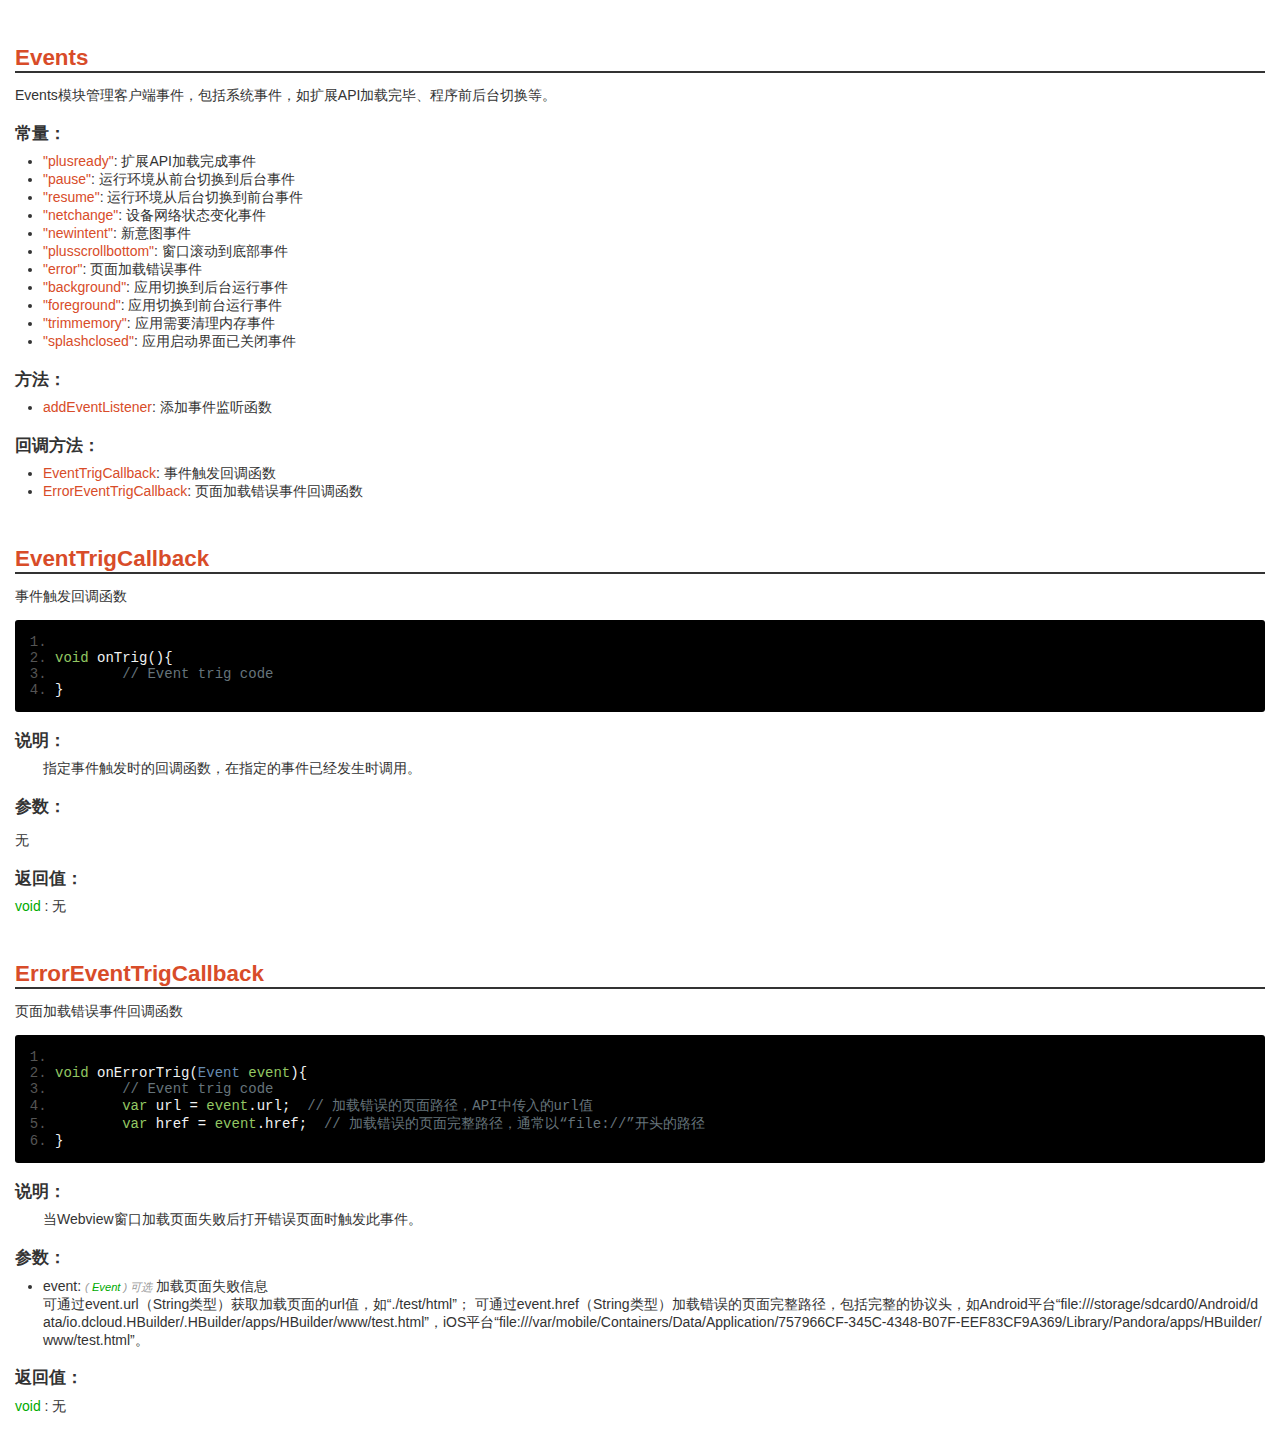
<file: test/doc/events.html>
<!DOCTYPE HTML>
<html>
<head>
<meta charset="utf-8">
<meta name="viewport" content="initial-scale=1.0, minimum-scale=1.0, maximum-scale=1.0, user-scalable=no">
<meta name="HandheldFriendly" content="true">
<meta name="MobileOptimized" content="320">
<title>Hello H5+</title>
<link rel="stylesheet" type="text/css" href="res/doc.css" charset="utf-8">
<link rel="stylesheet" type="text/css" href="res/prettify.sons.css" charset="utf-8">
<script type="text/javascript" src="res/doc.js" charset="utf-8"></script><script type="text/javascript" src="res/prettify.js" charset="utf-8"></script>
</head>
<body><div id="content" class="content">
<h1><a name="plus.Events">Events</a></h1>
<p>Events模块管理客户端事件，包括系统事件，如扩展API加载完毕、程序前后台切换等。</p>
<h2>常量：</h2>
<ul>
<li>
<a href="#plus.Events.%22plusready%22">"plusready"</a>: 扩展API加载完成事件</li>
<li>
<a href="#plus.Events.%22pause%22">"pause"</a>: 运行环境从前台切换到后台事件</li>
<li>
<a href="#plus.Events.%22resume%22">"resume"</a>: 运行环境从后台切换到前台事件</li>
<li>
<a href="#plus.Events.%22netchange%22">"netchange"</a>: 设备网络状态变化事件</li>
<li>
<a href="#plus.Events.%22newintent%22">"newintent"</a>: 新意图事件</li>
<li>
<a href="#plus.Events.%22plusscrollbottom%22">"plusscrollbottom"</a>: 窗口滚动到底部事件</li>
<li>
<a href="#plus.Events.%22error%22">"error"</a>: 页面加载错误事件</li>
<li>
<a href="#plus.Events.%22background%22">"background"</a>: 应用切换到后台运行事件</li>
<li>
<a href="#plus.Events.%22foreground%22">"foreground"</a>: 应用切换到前台运行事件</li>
<li>
<a href="#plus.Events.%22trimmemory%22">"trimmemory"</a>: 应用需要清理内存事件</li>
<li>
<a href="#plus.Events.%22splashclosed%22">"splashclosed"</a>: 应用启动界面已关闭事件</li>
</ul>
<h2>方法：</h2>
<ul><li>
<a href="#plus.Events.addEventListener">addEventListener</a>: 添加事件监听函数</li></ul>
<h2>回调方法：</h2>
<ul>
<li>
<a href="#plus.Events.EventTrigCallback">EventTrigCallback</a>: 事件触发回调函数</li>
<li>
<a href="#plus.Events.ErrorEventTrigCallback">ErrorEventTrigCallback</a>: 页面加载错误事件回调函数</li>
</ul>
<h1><a name="plus.Events.EventTrigCallback">EventTrigCallback</a></h1>
<p>事件触发回调函数</p>
<pre class="prettyprint linenums">
				
void onTrig(){
	// Event trig code
}
				
				</pre>
<h2>说明：</h2>
<p class="des">
	指定事件触发时的回调函数，在指定的事件已经发生时调用。
				</p>
<h2>参数：</h2>
<p>无</p>
<h2>返回值：</h2>
<font class="type">void</font>
			: 无<h1><a name="plus.Events.ErrorEventTrigCallback">ErrorEventTrigCallback</a></h1>
<p>页面加载错误事件回调函数</p>
<pre class="prettyprint linenums">
				
void onErrorTrig(Event event){
	// Event trig code
	var url = event.url;  // 加载错误的页面路径，API中传入的url值
	var href = event.href;  // 加载错误的页面完整路径，通常以“file://”开头的路径
}
				
				</pre>
<h2>说明：</h2>
<p class="des">
	当Webview窗口加载页面失败后打开错误页面时触发此事件。
				</p>
<h2>参数：</h2>
<ul><li>event: 
		<em>(
			<font class="type">Event</font>
			)
			可选 </em>加载页面失败信息<br>
	可通过event.url（String类型）获取加载页面的url值，如“./test/html”；
	可通过event.href（String类型）加载错误的页面完整路径，包括完整的协议头，如Android平台“file:///storage/sdcard0/Android/data/io.dcloud.HBuilder/.HBuilder/apps/HBuilder/www/test.html”，iOS平台“file:///var/mobile/Containers/Data/Application/757966CF-345C-4348-B07F-EEF83CF9A369/Library/Pandora/apps/HBuilder/www/test.html”。
						</li></ul>
<h2>返回值：</h2>
<font class="type">void</font>
			: 无<br><br>
</div></body>
</html>
</file>
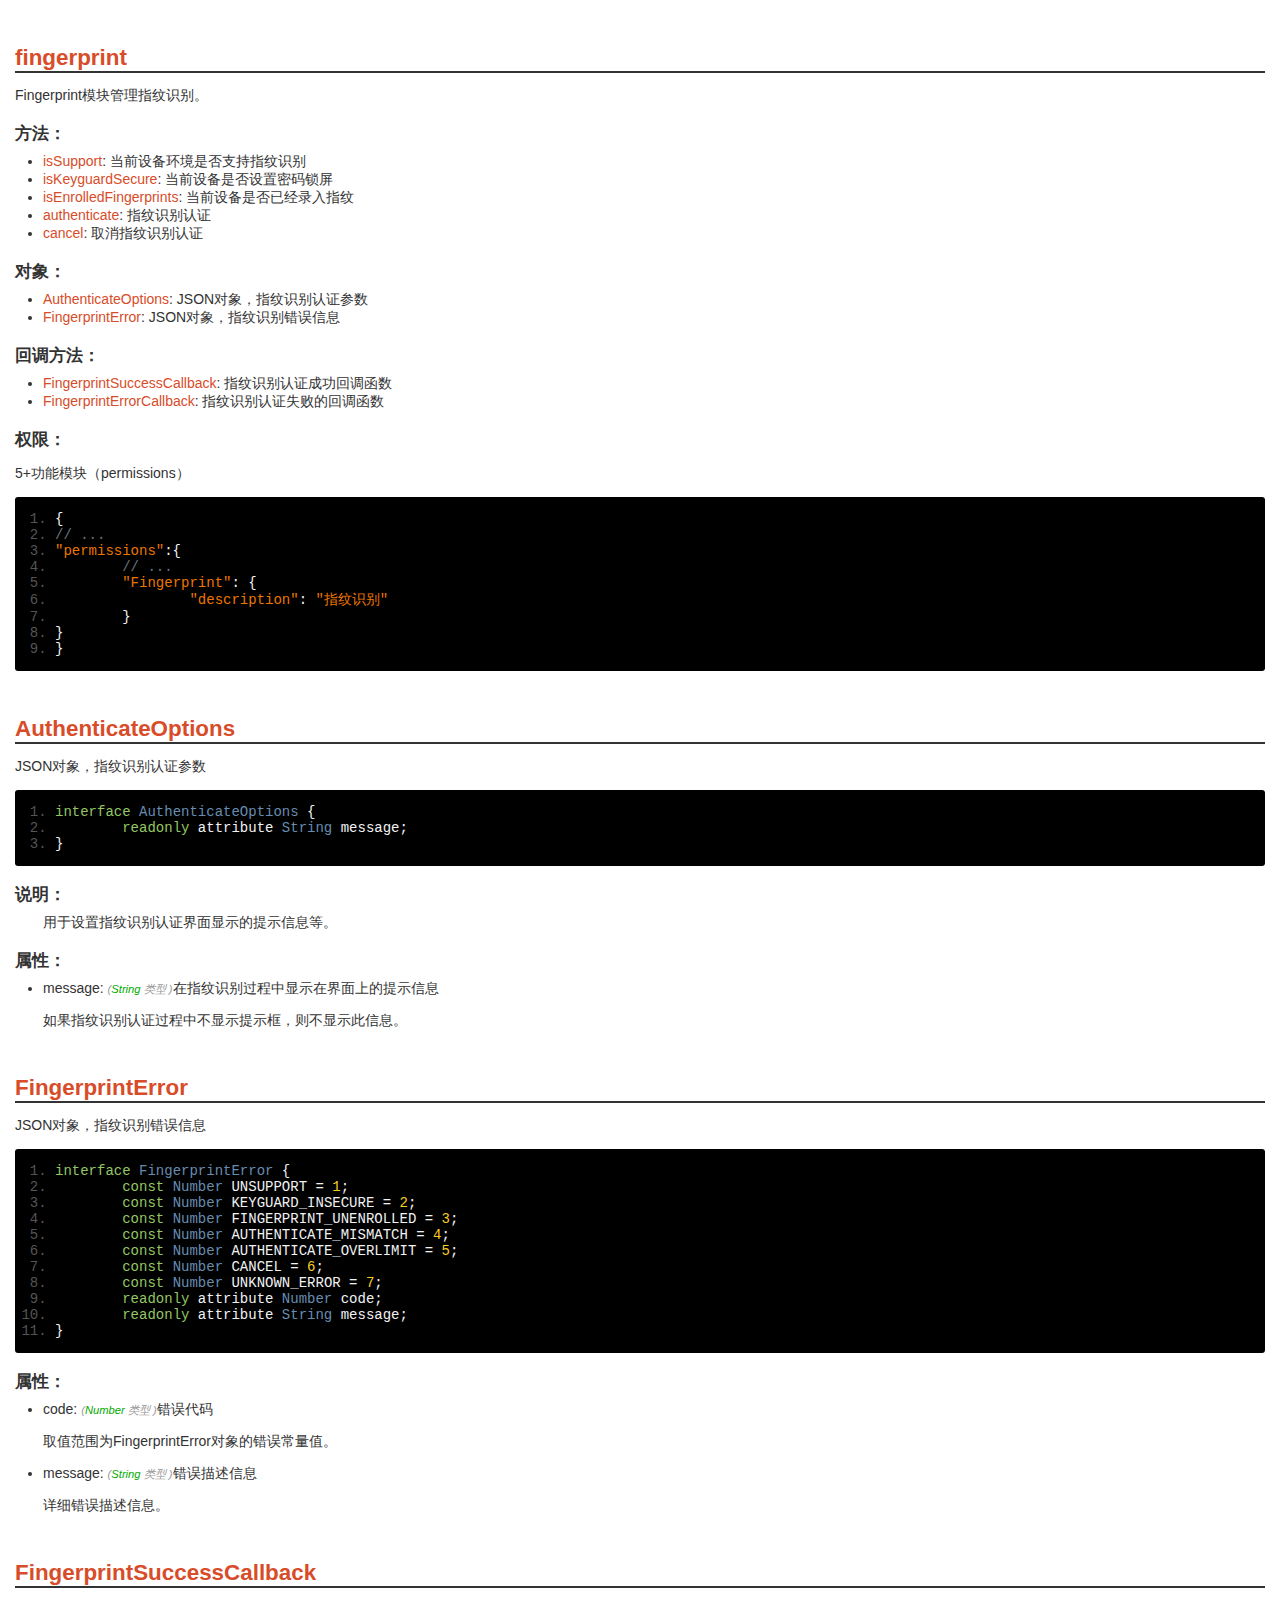
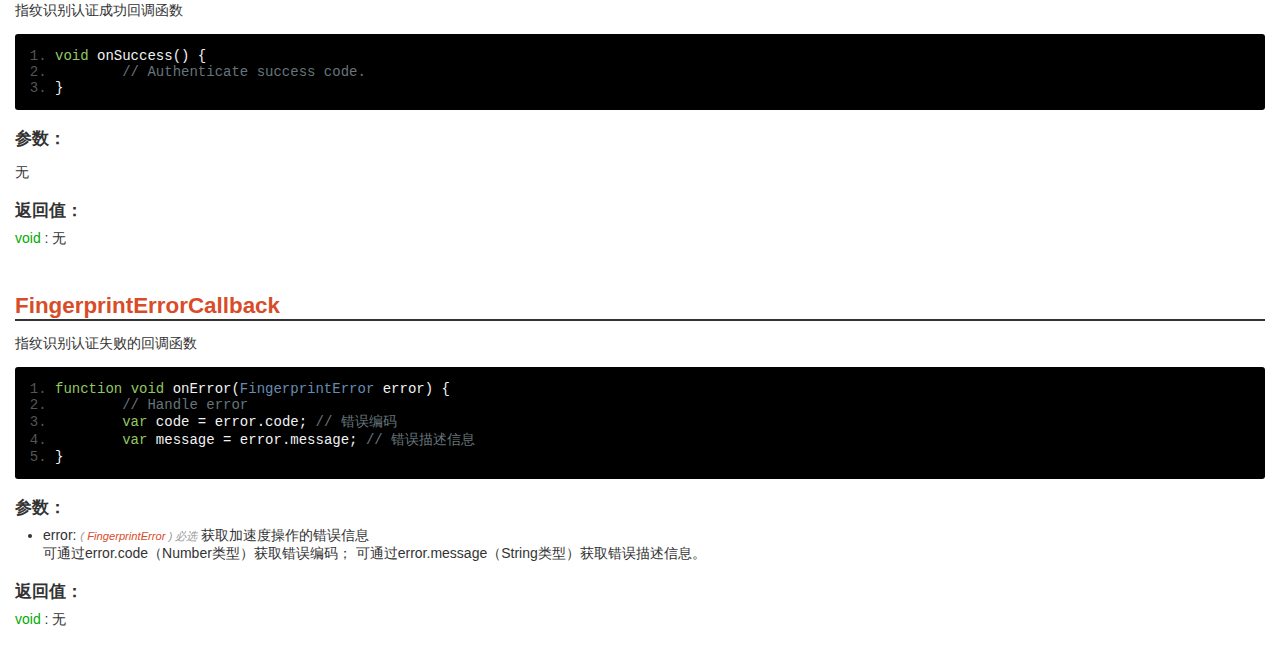
<file: test/doc/fingerprint.html>
<!DOCTYPE HTML>
<html>
<head>
<meta charset="utf-8">
<meta name="viewport" content="initial-scale=1.0, minimum-scale=1.0, maximum-scale=1.0, user-scalable=no">
<meta name="HandheldFriendly" content="true">
<meta name="MobileOptimized" content="320">
<title>Hello H5+</title>
<link rel="stylesheet" type="text/css" href="res/doc.css" charset="utf-8">
<link rel="stylesheet" type="text/css" href="res/prettify.sons.css" charset="utf-8">
<script type="text/javascript" src="res/doc.js" charset="utf-8"></script><script type="text/javascript" src="res/prettify.js" charset="utf-8"></script>
</head>
<body><div id="content" class="content">
<h1><a name="plus.fingerprint">fingerprint</a></h1>
<p>Fingerprint模块管理指纹识别。</p>
<h2>方法：</h2>
<ul>
<li>
<a href="#plus.fingerprint.isSupport">isSupport</a>: 当前设备环境是否支持指纹识别</li>
<li>
<a href="#plus.fingerprint.isKeyguardSecure">isKeyguardSecure</a>: 当前设备是否设置密码锁屏</li>
<li>
<a href="#plus.fingerprint.isEnrolledFingerprints">isEnrolledFingerprints</a>: 当前设备是否已经录入指纹</li>
<li>
<a href="#plus.fingerprint.authenticate">authenticate</a>: 指纹识别认证</li>
<li>
<a href="#plus.fingerprint.cancel">cancel</a>: 取消指纹识别认证</li>
</ul>
<h2>对象：</h2>
<ul>
<li>
<a href="#plus.fingerprint.AuthenticateOptions">AuthenticateOptions</a>: JSON对象，指纹识别认证参数</li>
<li>
<a href="#plus.fingerprint.FingerprintError">FingerprintError</a>: JSON对象，指纹识别错误信息</li>
</ul>
<h2>回调方法：</h2>
<ul>
<li>
<a href="#plus.fingerprint.FingerprintSuccessCallback">FingerprintSuccessCallback</a>: 指纹识别认证成功回调函数</li>
<li>
<a href="#plus.fingerprint.FingerprintErrorCallback">FingerprintErrorCallback</a>: 指纹识别认证失败的回调函数</li>
</ul>
<h2>权限：</h2>
<p>5+功能模块（permissions）</p>
<pre class="prettyprint linenums">
{
// ...
"permissions":{
	// ...
	"Fingerprint": {
		"description": "指纹识别"
	}
}
}
			</pre>
<h1><a name="plus.fingerprint.AuthenticateOptions">AuthenticateOptions</a></h1>
<p>JSON对象，指纹识别认证参数</p>
<pre class="prettyprint linenums">
interface AuthenticateOptions {
	readonly attribute String message;
}			
				</pre>
<h2>说明：</h2>
<p class="des">
	用于设置指纹识别认证界面显示的提示信息等。
				</p>
<h2>属性：</h2>
<ul><li>message: <em>(<font class="type">String</font>
	类型
)</em>在指纹识别过程中显示在界面上的提示信息<br><p>
	如果指纹识别认证过程中不显示提示框，则不显示此信息。
						</p>
</li></ul>
<h1><a name="plus.fingerprint.FingerprintError">FingerprintError</a></h1>
<p>JSON对象，指纹识别错误信息</p>
<pre class="prettyprint linenums">
interface FingerprintError {
	const Number UNSUPPORT = 1;
	const Number KEYGUARD_INSECURE = 2;
	const Number FINGERPRINT_UNENROLLED = 3;
	const Number AUTHENTICATE_MISMATCH = 4;
	const Number AUTHENTICATE_OVERLIMIT = 5;
	const Number CANCEL = 6;
	const Number UNKNOWN_ERROR = 7;
	readonly attribute Number code;
	readonly attribute String message;
}			
				</pre>
<h2>属性：</h2>
<ul>
<li>code: <em>(<font class="type">Number</font>
	类型
)</em>错误代码<br><p>
	取值范围为FingerprintError对象的错误常量值。
						</p>
</li>
<li>message: <em>(<font class="type">String</font>
	类型
)</em>错误描述信息<br><p>
	详细错误描述信息。
						</p>
</li>
</ul>
<h1><a name="plus.fingerprint.FingerprintSuccessCallback">FingerprintSuccessCallback</a></h1>
<p>指纹识别认证成功回调函数</p>
<pre class="prettyprint linenums">
void onSuccess() {
	// Authenticate success code.
}
				</pre>
<h2>参数：</h2>
<p>无</p>
<h2>返回值：</h2>
<font class="type">void</font>
			: 无<h1><a name="plus.fingerprint.FingerprintErrorCallback">FingerprintErrorCallback</a></h1>
<p>指纹识别认证失败的回调函数</p>
<pre class="prettyprint linenums">
function void onError(FingerprintError error) {
	// Handle error
	var code = error.code; // 错误编码
	var message = error.message; // 错误描述信息
}
				</pre>
<h2>参数：</h2>
<ul><li>error: 
		<em>(
			<a href="#plus.fingerprint.FingerprintError">FingerprintError</a>
			)
			必选 </em>获取加速度操作的错误信息<br>
	可通过error.code（Number类型）获取错误编码；
	可通过error.message（String类型）获取错误描述信息。
						</li></ul>
<h2>返回值：</h2>
<font class="type">void</font>
			: 无<br><br>
</div></body>
</html>
</file>
<file: test/css/common.css>
* {
	-webkit-user-select: none;
	-ms-touch-select: none;
/*
	-ms-touch-action: none;
*/
}
html {
	width: 100%;
	height: 100%;
}
body {
	margin: 0;
	padding: 0;
	width: 100%;
	height: 100%;
	font-family: Arial;
	font-size:16px;
	color: #fc6c6c;
	-webkit-touch-callout:none;
	-webkit-tap-highlight-color:rgba(0,0,0,0);
	-webkit-text-size-adjust:none;
}
header {
	width: 100%;
	height: 44px;
	position: fixed;
	top: 0;
	left: 0;
	font-size: 17px;
	text-align: center;
	line-height: 44px;
	background: #abcedf;
	/*background: -webkit-linear-gradient(top,rgba(215,75,40,1),rgba(215,75,40,0.8));*  D74B28/
	z-index: 9999;
	/*border-bottom: 1px solid rgba(215,75,40,0.8);*/
	-ms-touch-action: none;
}
.nvbt {
	width:15%;
	height:100%;
	float:left;
	overflow:hidden;
	text-overflow:ellipsis;
	white-space:nowrap;
}
.nvbt:active {
	background-color: rgba(170,170,170,0.1);
}
.nvtt {
	width: 70%;
	height: 100%;
	color: #00ff00;
	float: left;
	overflow:hidden;
	text-overflow:ellipsis;
	white-space:nowrap;
}
.content {
	text-align: center;
	padding-top: 44px;
}
.scontent {
	width: 100%;
	position: fixed;
	top: 44px;
	bottom: 0px;
	text-align: center;
	overflow-y: scroll;
	-webkit-overflow-scrolling: touch;
	-ms-touch-action: pan-y cross-slide-y;
	-ms-scroll-chaining: none;
	-ms-scroll-limit: 0 50 0 50;
}
.dcontent {
	text-align: center;
	padding-top: 44px;
	padding-bottom: 80px;
}
.sdcontent {
	width: 100%;
	position: fixed;
	top: 44px;
	bottom: 80px;
	text-align: center;
	overflow-y: scroll;
	-webkit-overflow-scrolling: touch;
	-ms-touch-action: pan-y cross-slide-y;
	-ms-scroll-chaining: none;
	-ms-scroll-limit: 0 50 0 50;
}
.heading {
	margin:0 1em;
	text-align:left;
}
.des {
	padding: 0 1em;
	text-align:left;
	text-indent: 2em;
	word-break: break-all;
}
.logo {
	width: 100%;
	text-align: center;
}
.button {
	font-size: 18px;
	font-weight: normal;
	text-decoration: none;
	display: block;
	text-align: center;
	overflow:hidden;
	text-overflow:ellipsis;
	white-space:nowrap;
	color: #FFF;
	background-color: #FFCC33;
	border: 1px solid #ECB100;
	padding: .5em 0em;
	margin: .5em .7em;
	-webkit-border-radius: 5px;
	border-radius: 5px;
}
.button:active {
	outline: 0;
  	-webkit-box-shadow: inset 0 3px 5px rgba(0, 0, 0, 0.125);
	box-shadow: inset 0 3px 5px rgba(0, 0, 0, 0.125);
}
.button-waring {
	color: #666;
	background-color: #ebebeb;
	border-color: #e0e0e0;
}
.button-select {
	font-size: 14px;
	background-color: #CCCCCC;
	border: 0;
	-webkit-border-radius: 2px;
	border-radius: 2px;
}
.dlist {
	padding: 0px;
	margin: 1em;
	background: #fff;
	border: 1px solid #ddd;
	-webkit-border-radius: 3px;
	border-radius: 3px;
}
.ditem {
	overflow: hidden;
	list-style-type: none;
	font-size: 1em;
	padding: 1em;
	border-bottom: inset 1px #ebebeb;
	vertical-align: middle;
}
.ditem:active {
	background: #f4f4f4;
}
.ditem:last-child {
	border-bottom: inset 0px #ebebeb;
}
.ditem-empty {
	overflow: hidden;
	list-style-type: none;
	font-size: 1em;
	padding: 1em;
	vertical-align: middle;
}
#output {
	height: 64px;
	position: fixed;
	left: 0;
	right: 0;
	bottom: 0;
	color: #f00;
	background: #FFF;
	font-size: 12px;
	line-height: 16px;
	word-break: break-all;
	z-index: 6666;
	padding: 8px 16px;
	overflow-x: hidden;
	overflow-y: scroll;
	border-top: 2px solid #AAA;
	-webkit-overflow-scrolling: touch;
}
.iback {
	background: no-repeat center center url([data-uri]);
	background-size: 50px 44px;
}
.idoc {
	background: no-repeat center center url([data-uri]);
	background-size: 50px 44px;
}
</file>
<file: test/doc/res/doc.css>
* {
	-webkit-user-select: none;
	-ms-touch-select: none;
/*
	-ms-touch-action: none;
*/
}
html {
	width: 100%;
	height: 100%;
}
body {
    color:#333;
    font-family: Verdana, Arial, Helvetica , "Microsoft YaHei" , sans-serif;
    font-size:14px;
    word-break: break-all;
	-webkit-touch-callout:none;
	-webkit-tap-highlight-color:rgba(0,0,0,0);
	-webkit-text-size-adjust:none;
}
.content {
	padding: 0 0.5em;
}
h1 {
    border-bottom:2px solid;
    font-size:1.6em;
    font-weight:bold;
	margin:2em 0px 0.5em 0px;

}
h2 {
    font-size:1.2em;
    font-weight:bold;
    margin:1em 0px 0.5em 0px;
    text-shadow:#FFFFFF 0px 1px 1px;
}
h3 {
    font-size:1.1em;
    font-weight:bold;
    margin:0.8em 0px 0.5em 0px;
    text-shadow:#FFFFFF 0px 1px 1px;
}
em {
    font-size: 0.8em;
    color: #999;
}
ul {
	margin: 0;
	padding: 0 0 0 2em;
}
a {
	color:#D84C29;
	text-decoration:none;
}
.des {
	text-indent: 2em;
	margin: 0;
}
.type{
    color:#0A0;text-decoration:none;-webkit-tap-highlight-color:rgba(0,0,0,0);
}
</file>
<file: test/doc/res/prettify.sons.css>
/*
 * Derived from einaros's Sons of Obsidian theme at
 * http://studiostyl.es/schemes/son-of-obsidian by
 * Alex Ford of CodeTunnel:
 * http://CodeTunnel.com/blog/post/71/google-code-prettify-obsidian-theme
 */

.str
{
    color: #EC7600;
}
.kwd
{
    color: #93C763;
}
.com
{
    color: #66747B;
}
.typ
{
    color: #678CB1;
}
.lit
{
    color: #FACD22;
}
.pun
{
    color: #F1F2F3;
}
.pln
{
    color: #F1F2F3;
}
.tag
{
    color: #8AC763;
}
.atn
{
    color: #E0E2E4;
}
.atv
{
    color: #EC7600;
}
.dec
{
    color: purple;
}
pre.prettyprint
{
    border: 0px solid #888;
}
ol.linenums
{
    margin-top: 0;
    margin-bottom: 0;
}
.prettyprint {
    background: #000;
    border-radius: 3px;
    padding: 1em 0;
    overflow-x: scroll;
    -webkit-overflow-scrolling: touch;
    /*white-space: pre-wrap;*//*css-3*/
    /*word-wrap: break-word;*//*Internet Explorer 5.5+*/
}
li.L0, li.L1, li.L2, li.L3, li.L4, li.L5, li.L6, li.L7, li.L8, li.L9
{
    color: #555;
    list-style-type: decimal;
}
/*li.L1, li.L3, li.L5, li.L7, li.L9 {
    background: #222;
}*/
@media print
{
    .str
    {
        color: #060;
    }
    .kwd
    {
        color: #006;
        font-weight: bold;
    }
    .com
    {
        color: #600;
        font-style: italic;
    }
    .typ
    {
        color: #404;
        font-weight: bold;
    }
    .lit
    {
        color: #044;
    }
    .pun
    {
        color: #440;
    }
    .pln
    {
        color: #000;
    }
    .tag
    {
        color: #006;
        font-weight: bold;
    }
    .atn
    {
        color: #404;
    }
    .atv
    {
        color: #060;
    }
}
</file>
